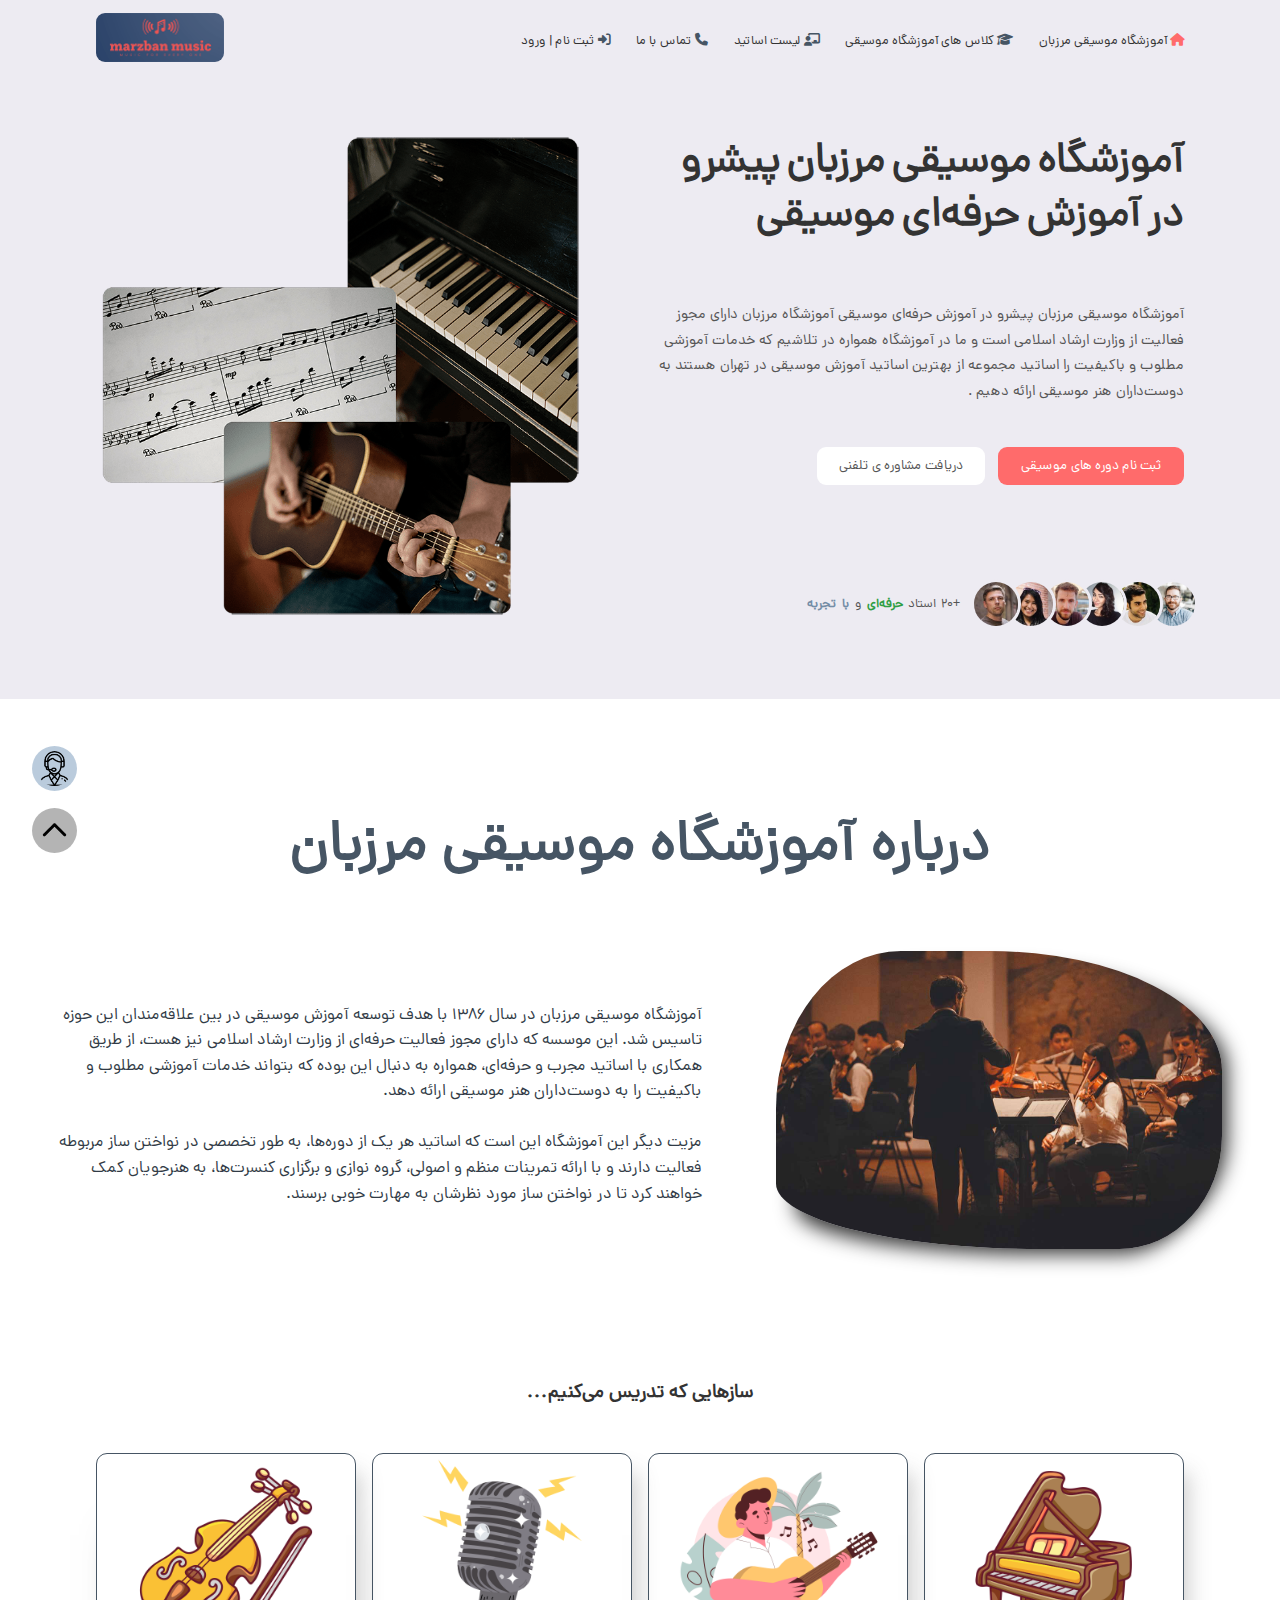
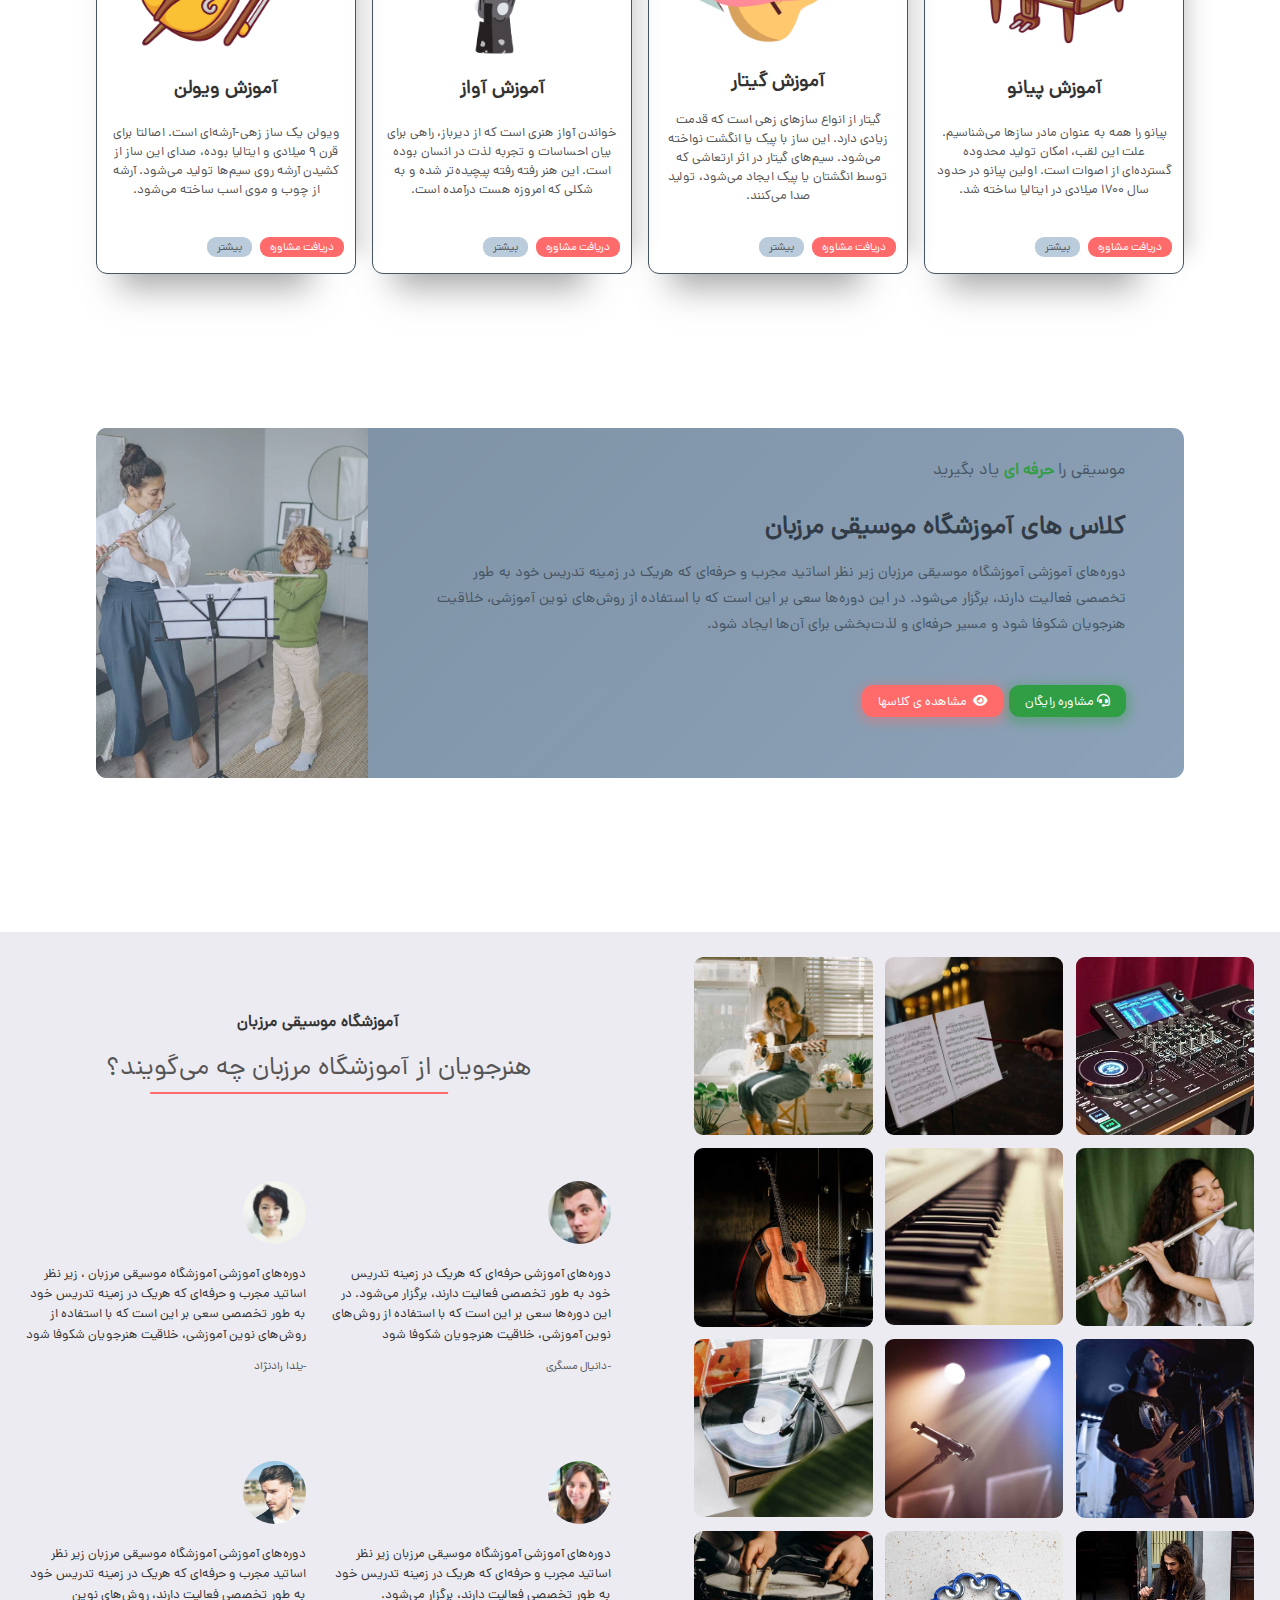
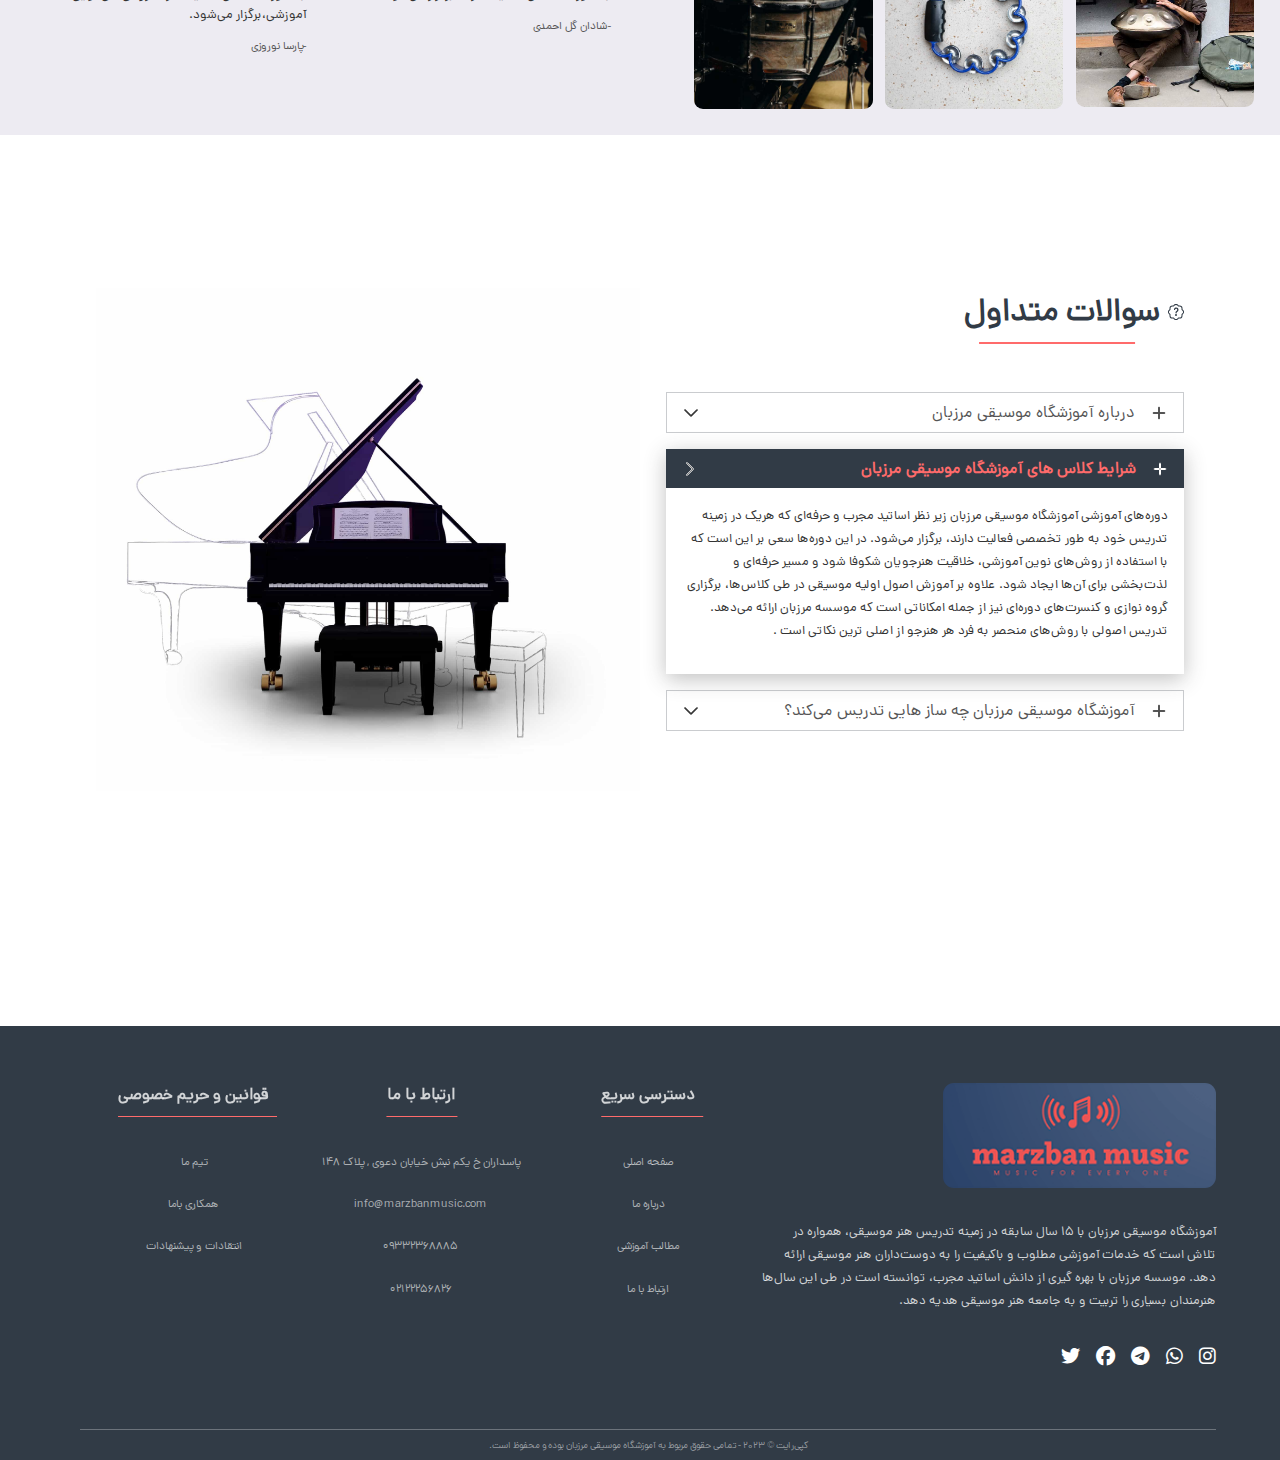
<file: htmls/index.html>
<!DOCTYPE html>
<html lang="fa-IR" dir="rtl">
  <head>
    <meta charset="UTF-8" />
    <meta http-equiv="X-UA-Compatible" content="IE=edge" />
    <meta name="viewport" content="width=device-width, initial-scale=1.0" />
    <title>آموزشگاه موسیقی</title>
    <link rel="icon" type="image/png" href="../image/logo/musical-note.png" />
    <link rel="stylesheet" href="../style/index.css" />
    <link rel="stylesheet" href="../style/general.css" />
    <link
      rel="stylesheet"
      href="https://cdnjs.cloudflare.com/ajax/libs/font-awesome/6.2.1/css/all.min.css"
    />
  </head>
  <body>
    <main>
      <section class="hero-section">
        <div class="container">
          <header>
            <nav class="header">
              <div class="nav-item">
                <a href="index.html">
                  <i class="fa-solid fa-house" id="home-page"></i> آموزشگاه
                  موسیقی مرزبان</a
                >
              </div>
              <div class="nav-item">
                <a href="classes.html">
                  <i class="fas fa-graduation-cap"></i> کلاس های آموزشگاه
                  موسیقی</a
                >
              </div>
              <div class="nav-item">
                <a href="teacher-list.html">
                  <i class="fas fa-chalkboard-teacher"></i> لیست اساتید</a
                >
              </div>
              <div class="nav-item">
                <a href="contact.html">
                  <i class="fas fa-phone"></i> تماس با ما</a
                >
              </div>
              <div class="nav-item">
                <a href="login.html">
                  <i class="fas fa-right-to-bracket"></i> ثبت نام | ورود </a
                >
              </div>
            </nav>
            <a href="index.html" class="logo"
              ><img src="../image/logo/logo2.png" alt="brand logo"
            /></a>
          </header>
          <div class="hero">
            <div class="hero-text">
              <h2>آموزشگاه موسیقی مرزبان پیشرو در آموزش حرفه‌ای موسیقی</h2>
              <div class="hero-text-box">
                <p>
                  آموزشگاه موسیقی مرزبان پیشرو در آموزش حرفه‌ای موسیقی آموزشگاه
                  مرزبان دارای مجوز فعالیت از وزارت ارشاد اسلامی است و ما در
                  آموزشگاه همواره در تلاشیم که خدمات آموزشی مطلوب و باکیفیت را
                  اساتید مجموعه از بهترین اساتید آموزش موسیقی در تهران هستند به
                  دوست‌داران هنر موسیقی ارائه دهیم .
                </p>
                <div class="hero-btn">
                  <button>ثبت نام دوره های موسیقی</button>
                  <button class="btn--hero">دریافت مشاوره ی تلفنی</button>
                </div>
              </div>
              <div class="hero-teachers">
                <div class="hero-teachers-image">
                  <div class="hero-teachers-image-item">
                    <img src="../image/teachers/jack.jpg" alt="jack" />
                  </div>
                  <div class="hero-teachers-image-item">
                    <img src="../image/teachers/grol.jpg" alt="grol" />
                  </div>
                  <div class="hero-teachers-image-item">
                    <img src="../image/teachers/mineli.jpg" alt="mineli" />
                  </div>
                  <div class="hero-teachers-image-item">
                    <img src="../image/teachers/luka.jpg" alt="luka" />
                  </div>
                  <div class="hero-teachers-image-item">
                    <img src="../image/teachers/soha.jpg" alt="soha" />
                  </div>
                  <div class="hero-teachers-image-item">
                    <img src="../image/teachers/antowni.jpg" alt="antowni" />
                  </div>
                </div>
                <div class="hero-teachers-text">
                  <span>
                    +20 استاد <span class="pro"> حرفه‌ای</span> و
                    <span class="expr"> با تجربه </span>
                  </span>
                </div>
              </div>
            </div>
            <div class="hero-image">
              <img
                src="../image/hero-section/hero-section.png"
                alt="music instruments"
              />
            </div>
          </div>
        </div>
      </section>
      <section class="about-us">
        <div class="about-us-heading">
          <h2>درباره آموزشگاه موسیقی مرزبان</h2>
        </div>
        <div class="about-us-data">
          <div class="about-us-image">
            <img
              src="../image/about-us/Concert.jpg"
              alt="Concert of marzban music institutions"
            />
          </div>
          <div class="about-us-text">
            <p>
              آموزشگاه موسیقی مرزبان در سال ۱۳۸۶ با هدف توسعه آموزش موسیقی در
              بین علاقه‌مندان این حوزه تاسیس شد. این موسسه که دارای مجوز فعالیت
              حرفه‌ای از وزارت ارشاد اسلامی نیز هست، از طریق همکاری با اساتید
              مجرب و حرفه‌ای، همواره به دنبال این بوده که بتواند خدمات آموزشی
              مطلوب و باکیفیت را به دوست‌داران هنر موسیقی ارائه دهد.<br /><br />مزیت
              دیگر این آموزشگاه این است که اساتید هر یک از دوره‌ها، به طور تخصصی
              در نواختن ساز مربوطه فعالیت دارند و با ارائه تمرینات منظم و اصولی،
              گروه نوازی و برگزاری کنسرت‌ها، به هنرجویان کمک خواهند کرد تا در
              نواختن ساز مورد نظرشان به مهارت خوبی برسند.
            </p>
          </div>
        </div>
      </section>
      <section class="our-classes container">
        <div class="our-class-heading">
          <h3>سازهایی که تدریس می‌کنیم...</h3>
        </div>
        <div class="class">
          <div class="class-image">
            <img src="../image/classes/piano/piano (3).png" alt="piano" />
          </div>
          <div class="class-name">
            <span>آموزش پیانو</span>
          </div>
          <div class="class-details">
            <p>
              پیانو را همه به عنوان مادر سازها می‌‌شناسیم. علت این لقب، امکان
              تولید محدوده گسترده‌ای از اصوات است. اولین پیانو در حدود سال ۱۷۰۰
              میلادی در ایتالیا ساخته شد.
            </p>
          </div>
          <div class="class-btn">
            <a href="#">دریافت مشاوره</a>
            <a class="btn--more" href="#">بیشتر</a>
          </div>
        </div>
        <div class="class">
          <div class="class-image">
            <img src="../image/classes/guitar/guitar (4).png" alt="guitar" />
          </div>
          <div class="class-name">
            <span>آموزش گیتار</span>
          </div>
          <div class="class-details">
            <p>
              گیتار از انواع سازهای زهی است که قدمت زیادی دارد. این ساز با پیک
              یا انگشت نواخته می‌شود. سیم‌های گیتار در اثر ارتعاشی که توسط
              انگشتان یا پیک ایجاد می‌شود، تولید صدا می‌کنند.
            </p>
          </div>
          <div class="class-btn">
            <a href="#">دریافت مشاوره</a>
            <a class="btn--more" href="#">بیشتر</a>
          </div>
        </div>
        <div class="class">
          <div class="class-image">
            <img src="../image/classes/vocal/singer (4).png" alt="vocal" />
          </div>
          <div class="class-name">
            <span>آموزش آواز</span>
          </div>
          <div class="class-details">
            <p>
              خواندن آواز هنری است که از دیرباز، راهی برای بیان احساسات و تجربه
              لذت در انسان بوده است. این هنر رفته رفته پیچیده‌تر شده و به شکلی
              که امروزه هست درآمده است.
            </p>
          </div>
          <div class="class-btn">
            <a href="#">دریافت مشاوره</a>
            <a class="btn--more" href="#">بیشتر</a>
          </div>
        </div>
        <div class="class">
          <div class="class-image">
            <img src="../image/classes/violin/violin (4).png" alt="violin" />
          </div>
          <div class="class-name">
            <span>آموزش ویولن</span>
          </div>
          <div class="class-details">
            <p>
              ویولن یک ساز زهی-آرشه‌ای است. اصالتا برای قرن ۹ میلادی و ایتالیا
              بوده، صدای این ساز از کشیدن آرشه روی سیم‌ها تولید می‌شود. آرشه از
              چوب و موی اسب ساخته می‌شود.
            </p>
          </div>
          <div class="class-btn">
            <a href="#">دریافت مشاوره</a>
            <a class="btn--more" href="#">بیشتر</a>
          </div>
        </div>
      </section>
      <section class="cta container">
        <div class="cta-text">
          <div class="cta-tittle">
            <span>موسیقی را <span class="pro">حرفه ای</span> یاد بگیرید</span>
          </div>
          <div class="cta-heading">
            <h3>کلاس های آموزشگاه موسیقی مرزبان</h3>
          </div>
          <div class="cta-details">
            <p>
              دوره‌های آموزشی آموزشگاه موسیقی مرزبان زیر نظر اساتید مجرب و
              حرفه‌ای که هریک در زمینه تدریس خود به طور تخصصی فعالیت دارند،
              برگزار می‌شود. در این دوره‌ها سعی بر این است که با استفاده از
              روش‌های نوین آموزشی، خلاقیت هنرجویان شکوفا شود و مسیر حرفه‌ای و
              لذت‌بخشی برای آن‌ها ایجاد شود.
            </p>
          </div>
          <div class="cta-btn">
            <a class="btn--cta--first" href="#"
              ><i class="fa-solid fa-headset"></i>مشاوره رایگان</a
            >
            <a class="btn--cta--secend" href="#"
              ><i class="fa-solid fa-eye"></i> مشاهده ی کلاسها</a
            >
          </div>
        </div>
        <div
          class="cta-image"
          role="img"
          aria-label="teacher is teaching to student"
        ></div>
      </section>
      <section class="testimolials-gallery">
        <div class="gallery">
          <div class="gallery-image">
            <img
              src="../image/testimonials-gallery/gallery/1.jpg"
              alt="Concert"
            />
          </div>
          <div class="gallery-image">
            <img
              src="../image/testimonials-gallery/gallery/2.jpg"
              alt="Concert"
            />
          </div>
          <div class="gallery-image">
            <img
              src="../image/testimonials-gallery/gallery/3.jpg"
              alt="Concert"
            />
          </div>
          <div class="gallery-image">
            <img
              src="../image/testimonials-gallery/gallery/4.jpg"
              alt="Concert"
            />
          </div>
          <div class="gallery-image">
            <img
              src="../image/testimonials-gallery/gallery/5.jpg"
              alt="Concert"
            />
          </div>
          <div class="gallery-image">
            <img
              src="../image/testimonials-gallery/gallery/6.jpg"
              alt="Concert"
            />
          </div>
          <div class="gallery-image">
            <img
              src="../image/testimonials-gallery/gallery/7.jpg"
              alt="Concert"
            />
          </div>
          <div class="gallery-image">
            <img
              src="../image/testimonials-gallery/gallery/8.jpg"
              alt="Concert"
            />
          </div>
          <div class="gallery-image">
            <img
              src="../image/testimonials-gallery/gallery/9.jpg"
              alt="Concert"
            />
          </div>
          <div class="gallery-image">
            <img
              src="../image/testimonials-gallery/gallery/10.jpg"
              alt="Concert"
            />
          </div>
          <div class="gallery-image">
            <img
              src="../image/testimonials-gallery/gallery/11.jpg"
              alt="Concert"
            />
          </div>
          <div class="gallery-image">
            <img
              src="../image/testimonials-gallery/gallery/12.jpg"
              alt="Concert"
            />
          </div>
        </div>
        <div class="testimonials">
          <div class="testimonial-heading">
            <h4>آموزشگاه موسیقی مرزبان</h4>
            <p>هنرجویان از آموزشگاه مرزبان چه می‌گویند؟</p>
          </div>
          <div class="figure">
            <figure>
              <img
                src="../image/testimonials-gallery/testimonial/دانیال مسگری.jpg"
                alt="دانیال مسگری"
              />
              <blockquote>
                دوره‌های آموزشی حرفه‌ای که هریک در زمینه تدریس خود به طور تخصصی
                فعالیت دارند، برگزار می‌شود. در این دوره‌ها سعی بر این است که با
                استفاده از روش‌های نوین آموزشی، خلاقیت هنرجویان شکوفا شود
              </blockquote>
              <figcaption>&dash;دانیال مسگری</figcaption>
            </figure>
            <figure>
              <img
                src="../image/testimonials-gallery/testimonial/یلدا رادنژاد.jpg"
                alt="یلدا رادنژاد"
              />
              <blockquote>
                دوره‌های آموزشی آموزشگاه موسیقی مرزبان ، زیر نظر اساتید مجرب و
                حرفه‌ای که هریک در زمینه تدریس خود به طور تخصصی سعی بر این است
                که با استفاده از روش‌های نوین آموزشی، خلاقیت هنرجویان شکوفا شود
              </blockquote>
              <figcaption>&dash;یلدا رادنژاد</figcaption>
            </figure>
            <figure>
              <img
                src="../image/testimonials-gallery/testimonial/شادان گل احمدی.jpg"
                alt="شادان گل احمدی"
              />
              <blockquote>
                دوره‌های آموزشی آموزشگاه موسیقی مرزبان زیر نظر اساتید مجرب و
                حرفه‌ای که هریک در زمینه تدریس خود به طور تخصصی فعالیت دارند،
                برگزار می‌شود.
              </blockquote>
              <figcaption>&dash;شادان گل احمدی</figcaption>
            </figure>
            <figure>
              <img
                src="../image/testimonials-gallery/testimonial/پارسا نوروزی.jpeg"
                alt="پارسا نوروزی"
              />
              <blockquote>
                دوره‌های آموزشی آموزشگاه موسیقی مرزبان زیر نظر اساتید مجرب و
                حرفه‌ای که هریک در زمینه تدریس خود به طور تخصصی فعالیت دارند،
                روش‌های نوین آموزشی،برگزار می‌شود.
              </blockquote>
              <figcaption>&dash;پارسا نوروزی</figcaption>
            </figure>
          </div>
        </div>
      </section>
      <section class="temporary-question container">
        <div class="accordion-box">
          <div class="accordion-heading">
            <p>
              <svg
                xmlns="http://www.w3.org/2000/svg"
                width="16"
                height="16"
                fill="currentColor"
                viewBox="0 0 16 16"
              >
                <path
                  d="M8.05 9.6c.336 0 .504-.24.554-.627.04-.534.198-.815.847-1.26.673-.475 1.049-1.09 1.049-1.986 0-1.325-.92-2.227-2.262-2.227-1.02 0-1.792.492-2.1 1.29A1.71 1.71 0 0 0 6 5.48c0 .393.203.64.545.64.272 0 .455-.147.564-.51.158-.592.525-.915 1.074-.915.61 0 1.03.446 1.03 1.084 0 .563-.208.885-.822 1.325-.619.433-.926.914-.926 1.64v.111c0 .428.208.745.585.745z"
                />
                <path
                  d="m10.273 2.513-.921-.944.715-.698.622.637.89-.011a2.89 2.89 0 0 1 2.924 2.924l-.01.89.636.622a2.89 2.89 0 0 1 0 4.134l-.637.622.011.89a2.89 2.89 0 0 1-2.924 2.924l-.89-.01-.622.636a2.89 2.89 0 0 1-4.134 0l-.622-.637-.89.011a2.89 2.89 0 0 1-2.924-2.924l.01-.89-.636-.622a2.89 2.89 0 0 1 0-4.134l.637-.622-.011-.89a2.89 2.89 0 0 1 2.924-2.924l.89.01.622-.636a2.89 2.89 0 0 1 4.134 0l-.715.698a1.89 1.89 0 0 0-2.704 0l-.92.944-1.32-.016a1.89 1.89 0 0 0-1.911 1.912l.016 1.318-.944.921a1.89 1.89 0 0 0 0 2.704l.944.92-.016 1.32a1.89 1.89 0 0 0 1.912 1.911l1.318-.016.921.944a1.89 1.89 0 0 0 2.704 0l.92-.944 1.32.016a1.89 1.89 0 0 0 1.911-1.912l-.016-1.318.944-.921a1.89 1.89 0 0 0 0-2.704l-.944-.92.016-1.32a1.89 1.89 0 0 0-1.912-1.911l-1.318.016z"
                />
                <path d="M7.001 11a1 1 0 1 1 2 0 1 1 0 0 1-2 0z" />
              </svg>
              سوالات متداول
            </p>
          </div>
          <div class="accordion">
            <div class="accordion-item">
              <div class="accordion-tittle">
                <span class="accordion-icon">
                  <svg
                    xmlns="http://www.w3.org/2000/svg"
                    width="16"
                    height="16"
                    fill="currentColor"
                    viewBox="0 0 16 16"
                  >
                    <path
                      fill-rule="evenodd"
                      d="M8 2a.5.5 0 0 1 .5.5v5h5a.5.5 0 0 1 0 1h-5v5a.5.5 0 0 1-1 0v-5h-5a.5.5 0 0 1 0-1h5v-5A.5.5 0 0 1 8 2Z"
                    />
                  </svg>
                </span>
                <p class="accordion-text">درباره آموزشگاه موسیقی مرزبان</p>
                <span class="accordion-icon">
                  <svg
                    xmlns="http://www.w3.org/2000/svg"
                    width="16"
                    height="16"
                    fill="currentColor"
                    viewBox="0 0 16 16"
                  >
                    <path
                      fill-rule="evenodd"
                      d="M1.646 4.646a.5.5 0 0 1 .708 0L8 10.293l5.646-5.647a.5.5 0 0 1 .708.708l-6 6a.5.5 0 0 1-.708 0l-6-6a.5.5 0 0 1 0-.708z"
                    />
                  </svg>
                </span>
              </div>
              <div class="hidden-box">
                <p>
                  آموزشگاه موسیقی مرزبان ، در سال ۱۳۸۶ با هدف توسعه آموزش موسیقی
                  در بین علاقه‌مندان این حوزه تاسیس شد. این موسسه که دارای مجوز
                  فعالیت حرفه‌ای از وزارت ارشاد اسلامی نیز هست، از طریق همکاری
                  با اساتید مجرب و حرفه‌ای، همواره به دنبال این بوده که بتواند
                  خدمات آموزشی مطلوب و باکیفیت را به دوست‌داران هنر موسیقی ارائه
                  دهد. مزیت دیگر این آموزشگاه این است که اساتید هر یک از
                  دوره‌ها، به طور تخصصی در نواختن ساز مربوطه فعالیت دارند و با
                  ارائه تمرینات منظم و اصولی، گروه نوازی و برگزاری کنسرت‌ها، به
                  هنرجویان کمک خواهند کرد تا در نواختن ساز مورد نظرشان به مهارت
                  خوبی برسند.
                </p>
              </div>
            </div>
            <div class="accordion-item open">
              <div class="accordion-tittle">
                <span class="accordion-icon accordion-icon--plus">
                  <svg
                    xmlns="http://www.w3.org/2000/svg"
                    width="16"
                    height="16"
                    fill="currentColor"
                    viewBox="0 0 16 16"
                  >
                    <path
                      fill-rule="evenodd"
                      d="M8 2a.5.5 0 0 1 .5.5v5h5a.5.5 0 0 1 0 1h-5v5a.5.5 0 0 1-1 0v-5h-5a.5.5 0 0 1 0-1h5v-5A.5.5 0 0 1 8 2Z"
                    />
                  </svg>
                </span>
                <p class="accordion-text">
                  شرایط کلاس های آموزشگاه موسیقی مرزبان
                </p>
                <span class="accordion-icon">
                  <svg
                    xmlns="http://www.w3.org/2000/svg"
                    width="16"
                    height="16"
                    fill="currentColor"
                    class="bi bi-chevron-right"
                    viewBox="0 0 16 16"
                  >
                    <path
                      fill-rule="evenodd"
                      d="M4.646 1.646a.5.5 0 0 1 .708 0l6 6a.5.5 0 0 1 0 .708l-6 6a.5.5 0 0 1-.708-.708L10.293 8 4.646 2.354a.5.5 0 0 1 0-.708z"
                    />
                  </svg>
                </span>
              </div>
              <div class="hidden-box">
                <p>
                  دوره‌های آموزشی آموزشگاه موسیقی مرزبان زیر نظر اساتید مجرب و
                  حرفه‌ای که هریک در زمینه تدریس خود به طور تخصصی فعالیت دارند،
                  برگزار می‌شود. در این دوره‌ها سعی بر این است که با استفاده از
                  روش‌های نوین آموزشی، خلاقیت هنرجویان شکوفا شود و مسیر حرفه‌ای
                  و لذت‌بخشی برای آن‌ها ایجاد شود. علاوه بر آموزش اصول اولیه
                  موسیقی در طی کلاس‌ها، برگزاری گروه نوازی و کنسرت‌های دوره‌ای
                  نیز از جمله امکاناتی است که موسسه مرزبان ارائه می‌دهد. تدریس
                  اصولی با روش‌های منحصر به فرد هر هنرجو از اصلی ترین نکاتی است
                  .
                </p>
              </div>
            </div>
            <div class="accordion-item">
              <div class="accordion-tittle">
                <span class="accordion-icon">
                  <svg
                    xmlns="http://www.w3.org/2000/svg"
                    width="16"
                    height="16"
                    fill="currentColor"
                    viewBox="0 0 16 16"
                  >
                    <path
                      fill-rule="evenodd"
                      d="M8 2a.5.5 0 0 1 .5.5v5h5a.5.5 0 0 1 0 1h-5v5a.5.5 0 0 1-1 0v-5h-5a.5.5 0 0 1 0-1h5v-5A.5.5 0 0 1 8 2Z"
                    />
                  </svg>
                </span>
                <p class="accordion-text">
                  آموزشگاه موسیقی مرزبان چه ساز هایی تدریس می‌کند؟
                </p>
                <span class="accordion-icon">
                  <svg
                    xmlns="http://www.w3.org/2000/svg"
                    width="16"
                    height="16"
                    fill="currentColor"
                    viewBox="0 0 16 16"
                  >
                    <path
                      fill-rule="evenodd"
                      d="M1.646 4.646a.5.5 0 0 1 .708 0L8 10.293l5.646-5.647a.5.5 0 0 1 .708.708l-6 6a.5.5 0 0 1-.708 0l-6-6a.5.5 0 0 1 0-.708z"
                    />
                  </svg>
                </span>
              </div>
              <div class="hidden-box">
                <p>
                  آموزشگاه موسیقی مرزبان طی سالها تجربه فعالیت تخصصی در زمینه
                  آموزش موسیقی توانسته طیف مختلفی از اساتید را در زمینه های
                  مختلف جذب نموده و اکثر ساز ها را به هنرجویان عزیز تعلیم دهد.
                </p>
              </div>
            </div>
          </div>
        </div>
        <div class="temporary-questions-image">
          <img src="../image/QA/piano1.jpg" alt="piano" />
        </div>
      </section>
      <div class="fixed-icon">
        <div class="support">
          <a href="tel:09332368885"
            ><img src="../image/fixed-icon/support.png" alt="support"
          /></a>
        </div>
        <div class="back-to-top">
          <a href="#top"
            ><img src="../image/fixed-icon/arrowhead-up.png" alt="back to top"
          /></a>
        </div>
      </div>
    </main>
    <footer>
      <div class="footer-container">
        <div class="column-logo">
          <div>
            <img src="../image/logo/logo2.png" alt="brand logo" />
            <p>
              آموزشگاه موسیقی مرزبان با 15 سال سابقه در زمینه تدریس هنر موسیقی،
              همواره در تلاش است که خدمات آموزشی مطلوب و باکیفیت را به
              دوست‌داران هنر موسیقی ارائه دهد. موسسه مرزبان با بهره گیری از دانش
              اساتید مجرب، توانسته است در طی این سال‌ها هنرمندان بسیاری را تربیت
              و به جامعه هنر موسیقی هدیه دهد.
            </p>
            <div class="social-icons">
              <a href="#"><i class="fa-brands fa-instagram"></i></a>
              <a href="#"><i class="fa-brands fa-whatsapp"></i></a>
              <a href="#"><i class="fa-brands fa-telegram"></i></a>
              <a href="#"><i class="fa-brands fa-facebook"></i></a>
              <a href="#"><i class="fa-brands fa-twitter"></i></a>
            </div>
          </div>
        </div>
        <div class="column">
          <div>
            <a class="footer-tittle after-tittle--1"> دسترسی سریع</a>
            <a class="footer-item">صفحه اصلی</a>
            <a class="footer-item">درباره ما</a>
            <a class="footer-item">مطالب آموزشی</a>
            <a class="footer-item">ارتباط با ما</a>
          </div>
        </div>
        <div class="column">
          <div>
            <a class="footer-tittle after-tittle--2">ارتباط با ما</a>
            <a class="footer-item">پاسداران خ یکم نبش خیابان دعوی , پلاک 148</a>
            <a href="mailto:info@marzbanmusic.com" class="footer-item"
              >info@marzbanmusic.com</a
            >
            <a href="tel:09332368885" class="footer-item">09332368885</a>
            <a href="tel:02122256826" class="footer-item">02122256826</a>
          </div>
        </div>
        <div class="column">
          <div>
            <a class="footer-tittle after-tittle--3">قوانین و حریم خصوصی</a>
            <a class="footer-item">تیم ما</a>
            <a class="footer-item">همکاری باما </a>
            <a class="footer-item"> انتقادات و پیشنهادات</a>
          </div>
        </div>
        <div class="coppy-write">
          <p>
            کپی‌رایت &copy; 2023 - تمامی حقوق مربوط به آموزشگاه موسیقی مرزبان
            بوده و محفوظ است.
          </p>
        </div>
      </div>
    </footer>
  </body>
</html>
</file>
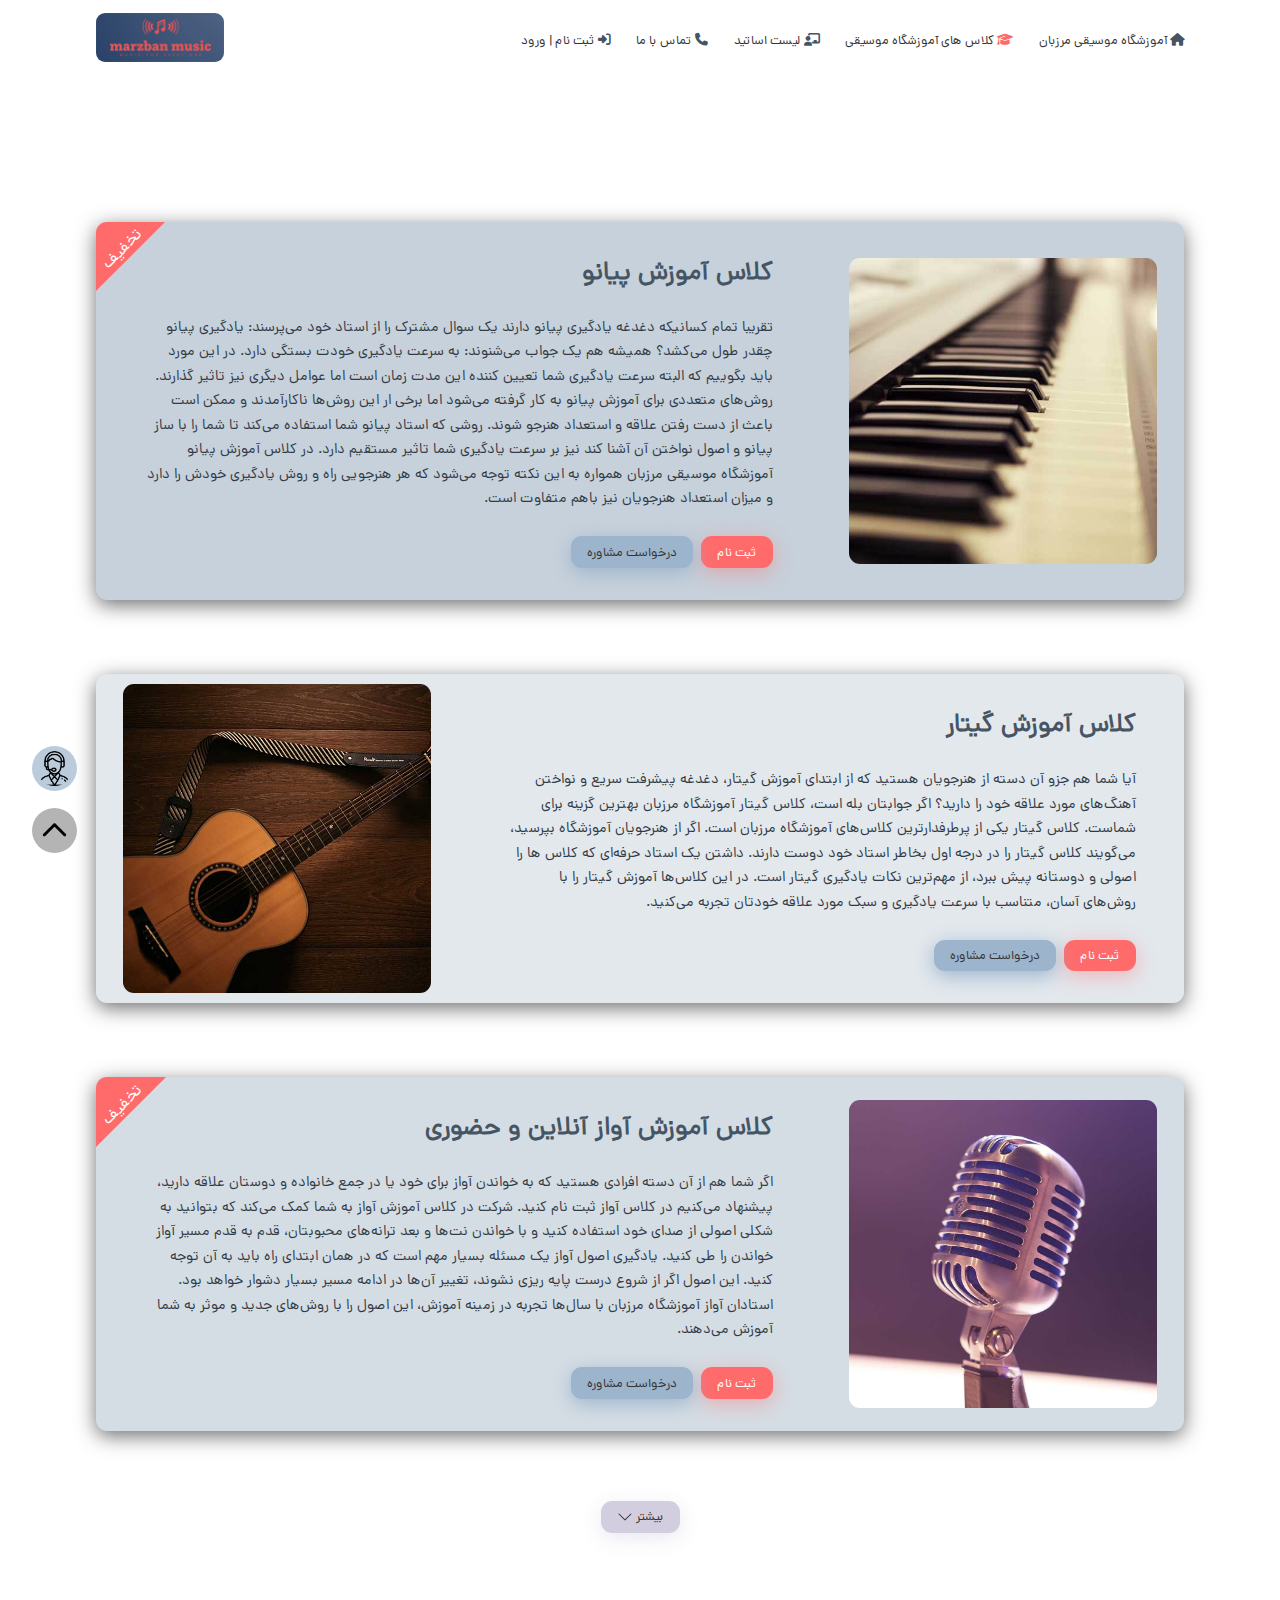
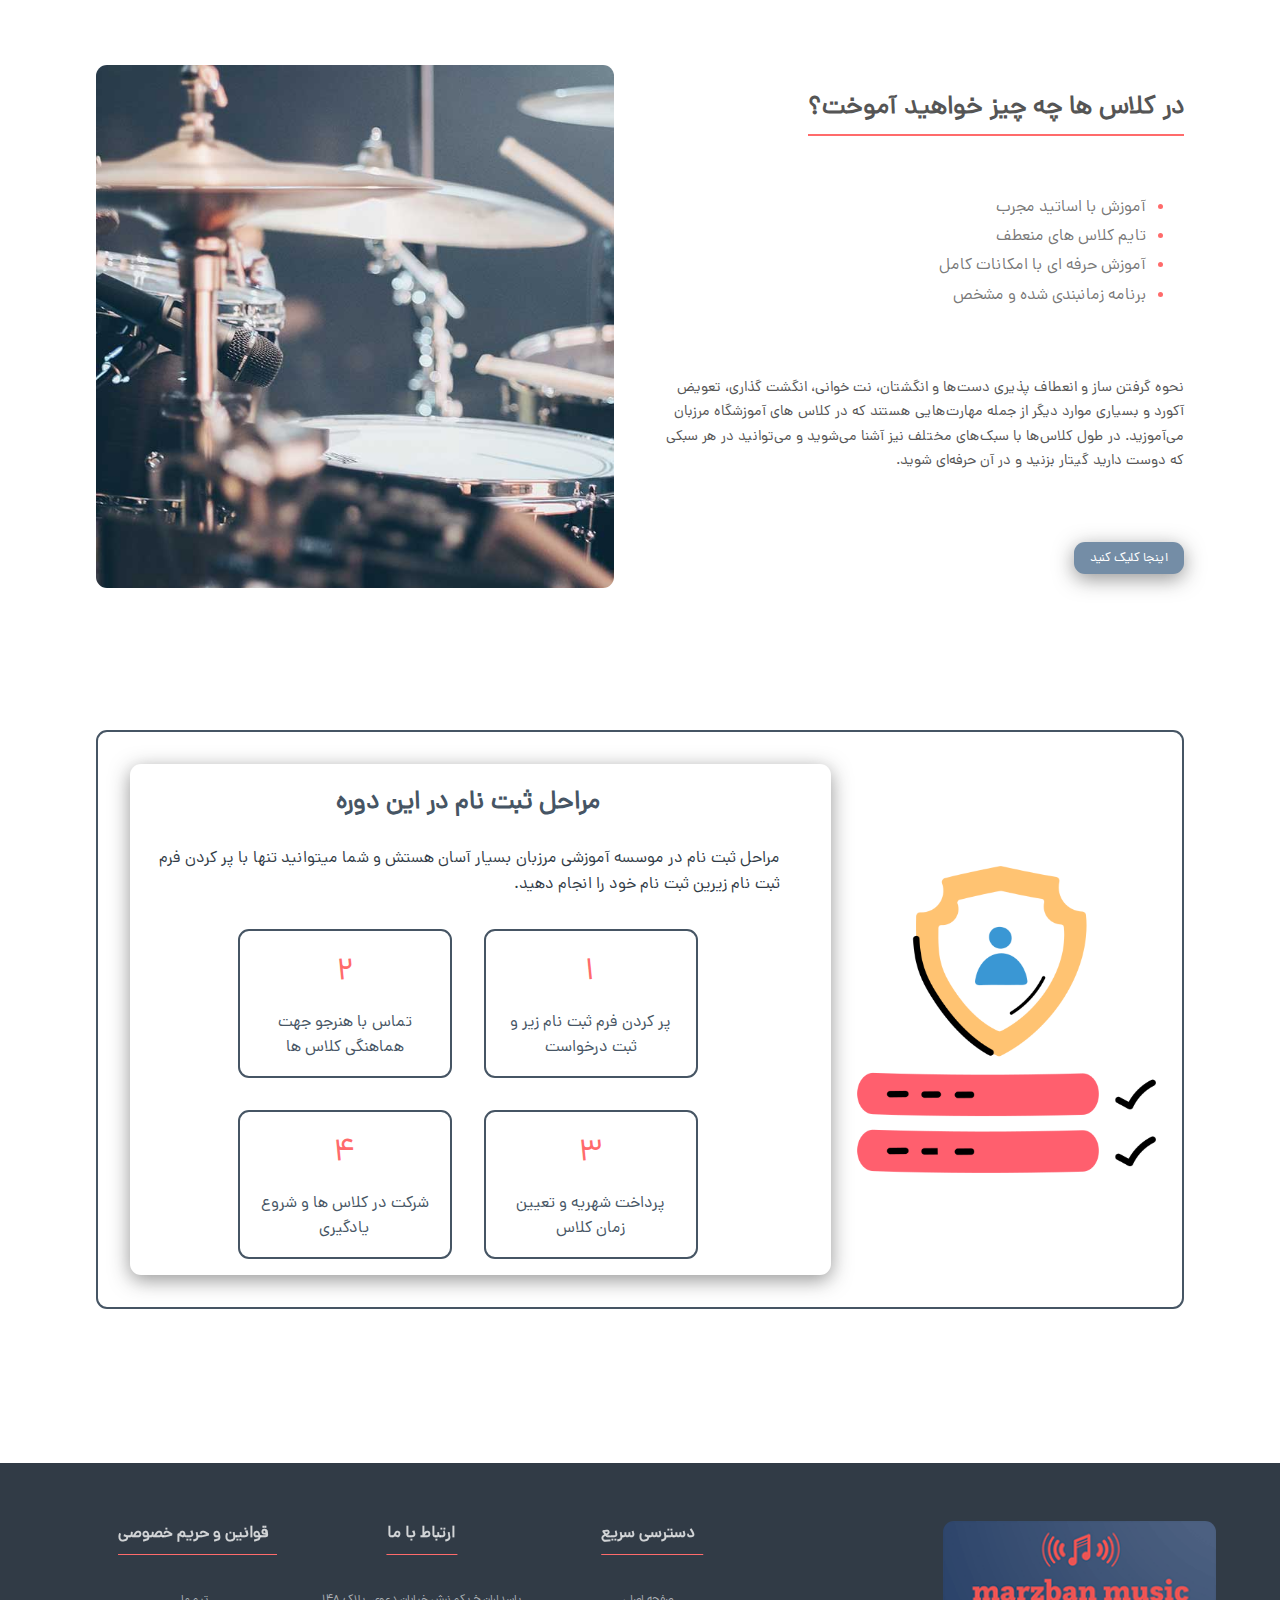
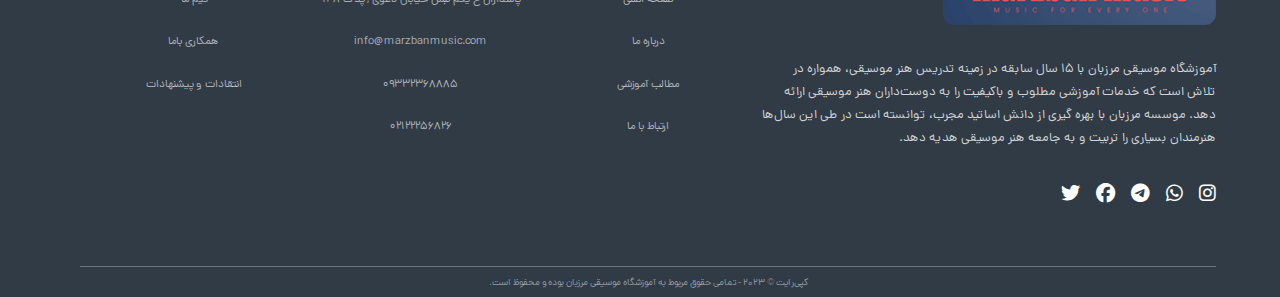
<file: htmls/classes.html>
<!DOCTYPE html>
<html lang="fa-IR" dir="rtl">
  <head>
    <meta charset="UTF-8" />
    <meta http-equiv="X-UA-Compatible" content="IE=edge" />
    <meta name="viewport" content="width=device-width, initial-scale=1.0" />
    <title>آموزشگاه موسیقی/کلاسها</title>
    <link rel="icon" type="image/png" href="../image/logo/musical-note.png" />
    <link rel="stylesheet" href="../style/classes.css" />
    <link rel="stylesheet" href="../style/general.css" />
    <link
      rel="stylesheet"
      href="https://cdnjs.cloudflare.com/ajax/libs/font-awesome/6.2.1/css/all.min.css"
    />
  </head>
  <body>
    <header class="container">
      <nav class="header">
        <div class="nav-item">
          <a href="index.html">
            <i class="fa-solid fa-house" id="home-page"></i> آموزشگاه موسیقی
            مرزبان</a
          >
        </div>
        <div class="nav-item">
          <a href="classes.html">
            <i class="fas fa-graduation-cap" id="classes"></i> کلاس های آموزشگاه
            موسیقی</a
          >
        </div>
        <div class="nav-item">
          <a href="teacher-list.html">
            <i class="fas fa-chalkboard-teacher" id="teacher-list"></i> لیست
            اساتید</a
          >
        </div>
        <div class="nav-item">
          <a href="contact.html">
            <i class="fas fa-phone" id="contact"></i> تماس با ما</a
          >
        </div>
        <div class="nav-item">
          <a href="login.html">
            <i class="fas fa-right-to-bracket"></i> ثبت نام | ورود </a
          >
        </div>
      </nav>
      <a href="index.html" class="logo"
        ><img src="../image/logo/logo2.png" alt="brand logo"
      /></a>
    </header>
    <main>
      <div class="all-classes">
        <section class="classes-box piano container">
          <div class="classes-box-image">
            <img src="../image/classes-box/piano.jpg" alt="piano classe" />
          </div>
          <div class="classes-box-text">
            <h3>کلاس آموزش پیانو</h3>
            <p>
              تقریبا تمام کسانیکه دغدغه یادگیری پیانو دارند یک سوال مشترک را از
              استاد خود می‌پرسند: یادگیری پیانو چقدر طول می‌کشد؟ همیشه هم یک
              جواب می‌شنوند: به سرعت یادگیری خودت بستگی دارد. در این مورد باید
              بگوییم که البته سرعت یادگیری شما تعیین کننده این مدت زمان است اما
              عوامل دیگری نیز تاثیر گذارند. روش‌های متعددی برای آموزش پیانو به
              کار گرفته می‌شود اما برخی ار این روش‌ها ناکارآمدند و ممکن است باعث
              از دست رفتن علاقه و استعداد هنرجو شوند. روشی که استاد پیانو شما
              استفاده می‌کند تا شما را با ساز پیانو و اصول نواختن آن آشنا کند
              نیز بر سرعت یادگیری شما تاثیر مستقیم دارد. در کلاس آموزش پیانو
              آموزشگاه موسیقی مرزبان همواره به این نکته توجه می‌شود که هر
              هنرجویی راه و روش یادگیری خودش را دارد و میزان استعداد هنرجویان
              نیز باهم متفاوت است.
            </p>
            <div>
              <a class="btn-classes-box btn--sign" href="#">ثبت نام</a>
              <a class="btn-classes-box btn--advice" href="#">درخواست مشاوره</a>
            </div>
          </div>
        </section>
        <section class="classes-box guitar classes-box-reverse container">
          <div class="classes-box-text">
            <h3>کلاس آموزش گیتار</h3>
            <p>
              آیا شما هم جزو آن دسته از هنرجویان هستید که از ابتدای آموزش گیتار،
              دغدغه پیشرفت سریع و نواختن آهنگ‌های مورد علاقه خود را دارید؟ اگر
              جوابتان بله است، کلاس گیتار آموزشگاه مرزبان بهترین گزینه برای
              شماست. کلاس گیتار یکی از پرطرفدارترین کلاس‌های آموزشگاه مرزبان
              است. اگر از هنرجویان آموزشگاه بپرسید، می‌گویند کلاس‌ گیتار را در
              درجه اول بخاطر استاد خود دوست دارند. داشتن یک استاد حرفه‌ای که
              کلاس ها را اصولی و دوستانه پیش ببرد، از مهم‌ترین نکات یادگیری
              گیتار است. در این کلاس‌ها آموزش گیتار را با روش‌های آسان، متناسب
              با سرعت یادگیری و سبک مورد علاقه خودتان تجربه می‌کنید.
            </p>
            <div>
              <a class="btn-classes-box btn--sign" href="#">ثبت نام</a>
              <a class="btn-classes-box btn--advice" href="#">درخواست مشاوره</a>
            </div>
          </div>
          <div class="classes-box-image">
            <img
              src="../image/classes-box/guitar copy.jpg"
              alt="guitar classe"
            />
          </div>
        </section>
        <section class="classes-box vocal container">
          <div class="classes-box-image">
            <img src="../image/classes-box/vocal copy.jpg" alt="vocal classe" />
          </div>
          <div class="classes-box-text">
            <h3>کلاس آموزش آواز آنلاین و حضوری</h3>
            <p>
              اگر شما هم از آن دسته افرادی هستید که به خواندن آواز برای خود یا
              در جمع خانواده و دوستان علاقه دارید، پیشنهاد می‌کنیم در کلاس آواز
              ثبت نام کنید. شرکت در کلاس آموزش آواز به شما کمک می‌کند که بتوانید
              به شکلی اصولی از صدای خود استفاده کنید و با خواندن نت‌ها و بعد
              ترانه‌های محبوبتان، قدم به قدم مسیر آواز خواندن را طی کنید.
              یادگیری اصول آواز یک مسئله بسیار مهم است که در همان ابتدای راه
              باید به آن توجه کنید. این اصول اگر از شروع درست پایه ریزی نشوند،
              تغییر آن‌ها در ادامه مسیر بسیار دشوار خواهد بود. استادان آواز
              آموزشگاه مرزبان با سال‌ها تجربه در زمینه آموزش، این اصول را با
              روش‌های جدید و موثر به شما آموزش می‌دهند.
            </p>
            <div>
              <a class="btn-classes-box btn--sign" href="#">ثبت نام</a>
              <a class="btn-classes-box btn--advice" href="#">درخواست مشاوره</a>
            </div>
          </div>
        </section>
        <section class="classes-box violin classes-box-reverse container">
          <div class="classes-box-text">
            <h3>کلاس آموزش ویولن</h3>
            <p>
              یکی از محبوب‌ترین کلاس‌های آموزشگاه مرزبان، کلاس آموزش ویولن است.
              علت این محبوبیت، هم استادان حاذق و هم روش‌های آموزش متناسب با سنین
              مختلف است. همانطور که می‌دانید ویولن یک ساز زهی-آرشه‌ای است که
              نواختن آن به ظرافت و دقت زیادی نیاز دارد. یک باور عامیانه در مورد
              یادگیری ویولن وجود دارد و آن هم این است که سال‌ها طول می‌کشد کسی
              بتواند نواختن این ساز را یاد بگیرد و بهتر است آموزش ویولن از کودکی
              آغاز شود. در مورد این موضوع باید بگوییم که ویولن هم مانند سازهای
              دیگر، اصول و ساز و کار خودش را دارد و اگر این اصول به درستی آموزش
              داده شوند، هنرجو با هر سنی که داشته باشد می‌تواند در مدت زمان
              کافی، نواختن صحیح ویولن را بیاموزد.
            </p>
            <div>
              <a class="btn-classes-box btn--sign" href="#">ثبت نام</a>
              <a class="btn-classes-box btn--advice" href="#">درخواست مشاوره</a>
            </div>
          </div>
          <div class="classes-box-image">
            <img
              src="../image/classes-box/vocal copy.jpg"
              alt="violin classe"
            />
          </div>
        </section>
        <div class="more-classes">
          <a href="#">
            بیشتر
            <svg
              xmlns="http://www.w3.org/2000/svg"
              width="16"
              height="16"
              fill="currentColor"
              class="bi bi-chevron-down"
              viewBox="0 0 16 16"
            >
              <path
                fill-rule="evenodd"
                d="M1.646 4.646a.5.5 0 0 1 .708 0L8 10.293l5.646-5.647a.5.5 0 0 1 .708.708l-6 6a.5.5 0 0 1-.708 0l-6-6a.5.5 0 0 1 0-.708z"
              />
            </svg>
          </a>
        </div>
      </div>
      <section class="what-you-learn container">
        <div class="what-you-learn-text">
          <h3>در کلاس ها چه چیز خواهید آموخت؟</h3>
          <ul>
            <li>آموزش با اساتید مجرب</li>
            <li>تایم کلاس های منعطف</li>
            <li>آموزش حرفه ای با امکانات کامل</li>
            <li>برنامه زمانبندی شده و مشخص</li>
          </ul>
          <p>
            نحوه گرفتن ساز و انعطاف پذیری دست‌ها و انگشتان، نت خوانی، انگشت
            گذاری، تعویض آکورد و بسیاری موارد دیگر از جمله مهارت‌هایی هستند که
            در کلاس های آموزشگاه مرزبان می‌آموزید. در طول کلاس‌ها با سبک‌های
            مختلف نیز آشنا می‌شوید و می‌توانید در هر سبکی که دوست دارید گیتار
            بزنید و در آن حرفه‌ای شوید.
          </p>
          <a href="#">اینجا کلیک کنید</a>
        </div>
        <div class="what-you-learn-image">
          <img src="../image/what-you-learn/dram copy.jpg" alt="dram" />
        </div>
      </section>
      <section class="how-it-work container">
        <div class="support-image">
          <img src="../image/how-it-work/verification.png" alt="" />
        </div>
        <div class="whay-to-sign">
          <h3>مراحل ثبت نام در این دوره</h3>
          <p>
            مراحل ثبت نام در موسسه آموزشی مرزبان بسیار آسان هستش و شما میتوانید
            تنها با پر کردن فرم ثبت نام زیرین ثبت نام خود را انجام دهید.
          </p>
          <div class="steps">
            <div class="step">
              <span>1</span>
              <p>پر کردن فرم ثبت نام زیر و ثبت درخواست</p>
            </div>
            <div class="step">
              <span>2</span>
              <p>تماس با هنرجو جهت هماهنگی کلاس ها</p>
            </div>
            <div class="step">
              <span>3</span>
              <p>پرداخت شهریه و تعیین زمان کلاس</p>
            </div>
            <div class="step">
              <span>4</span>
              <p>شرکت در کلاس ها و شروع یادگیری</p>
            </div>
          </div>
        </div>
      </section>
      <div class="fixed-icon">
        <div class="support">
          <a href="tel:09332368885"
            ><img src="../image/fixed-icon/support.png" alt="support"
          /></a>
        </div>
        <div class="back-to-top">
          <a href="#top"
            ><img src="../image/fixed-icon/arrowhead-up.png" alt="back to top"
          /></a>
        </div>
      </div>
    </main>
    <footer>
      <div class="footer-container">
        <div class="column-logo">
          <div>
            <img src="../image/logo/logo2.png" alt="brand logo" />
            <p>
              آموزشگاه موسیقی مرزبان با 15 سال سابقه در زمینه تدریس هنر موسیقی،
              همواره در تلاش است که خدمات آموزشی مطلوب و باکیفیت را به
              دوست‌داران هنر موسیقی ارائه دهد. موسسه مرزبان با بهره گیری از دانش
              اساتید مجرب، توانسته است در طی این سال‌ها هنرمندان بسیاری را تربیت
              و به جامعه هنر موسیقی هدیه دهد.
            </p>
            <div class="social-icons">
              <a href="#"><i class="fa-brands fa-instagram"></i></a>
              <a href="#"><i class="fa-brands fa-whatsapp"></i></a>
              <a href="#"><i class="fa-brands fa-telegram"></i></a>
              <a href="#"><i class="fa-brands fa-facebook"></i></a>
              <a href="#"><i class="fa-brands fa-twitter"></i></a>
            </div>
          </div>
        </div>
        <div class="column">
          <div>
            <a class="footer-tittle after-tittle--1"> دسترسی سریع</a>
            <a class="footer-item">صفحه اصلی</a>
            <a class="footer-item">درباره ما</a>
            <a class="footer-item">مطالب آموزشی</a>
            <a class="footer-item">ارتباط با ما</a>
          </div>
        </div>
        <div class="column">
          <div>
            <a class="footer-tittle after-tittle--2">ارتباط با ما</a>
            <a class="footer-item">پاسداران خ یکم نبش خیابان دعوی , پلاک 148</a>
            <a href="mailto:info@marzbanmusic.com" class="footer-item"
              >info@marzbanmusic.com</a
            >
            <a href="tel:09332368885" class="footer-item">09332368885</a>
            <a href="tel:02122256826" class="footer-item">02122256826</a>
          </div>
        </div>
        <div class="column">
          <div>
            <a class="footer-tittle after-tittle--3">قوانین و حریم خصوصی</a>
            <a class="footer-item">تیم ما</a>
            <a class="footer-item">همکاری باما </a>
            <a class="footer-item"> انتقادات و پیشنهادات</a>
          </div>
        </div>
        <div class="coppy-write">
          <p>
            کپی‌رایت &copy; 2023 - تمامی حقوق مربوط به آموزشگاه موسیقی مرزبان
            بوده و محفوظ است.
          </p>
        </div>
      </div>
    </footer>
  </body>
</html>
</file>
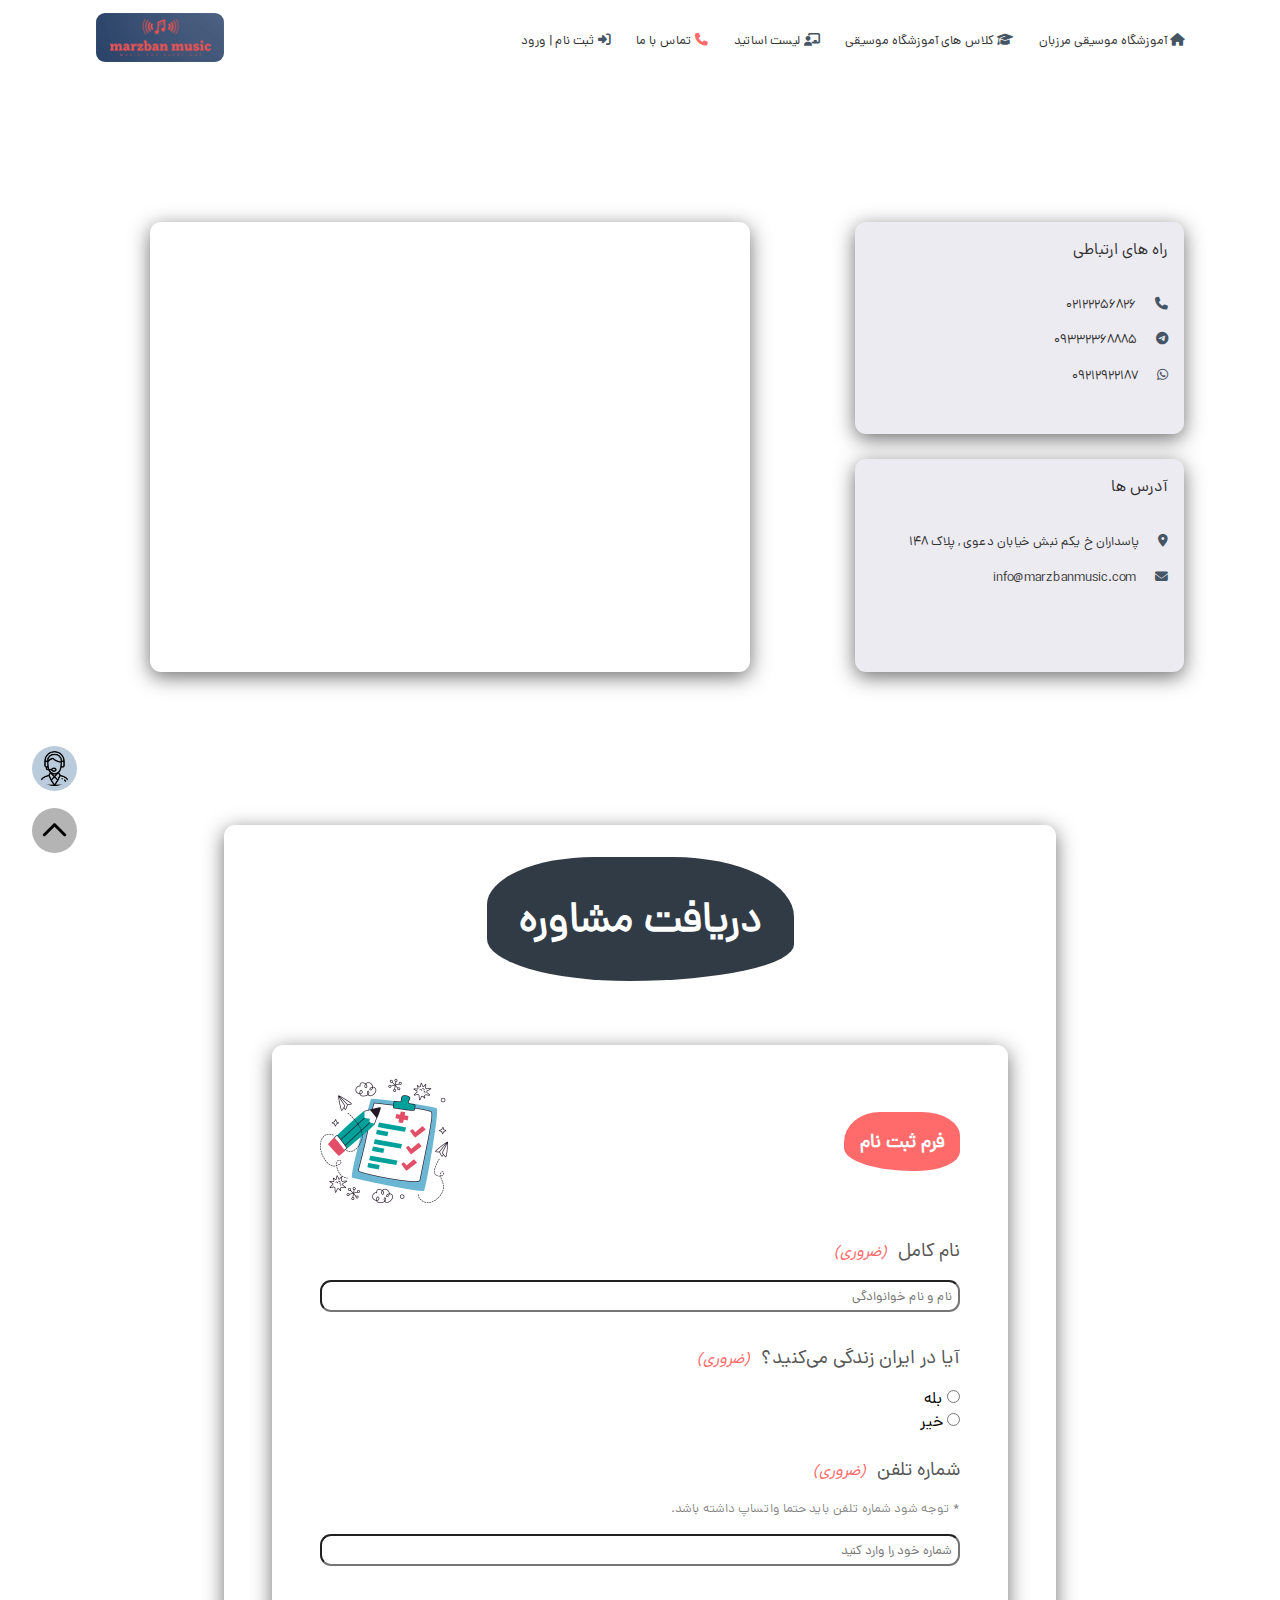
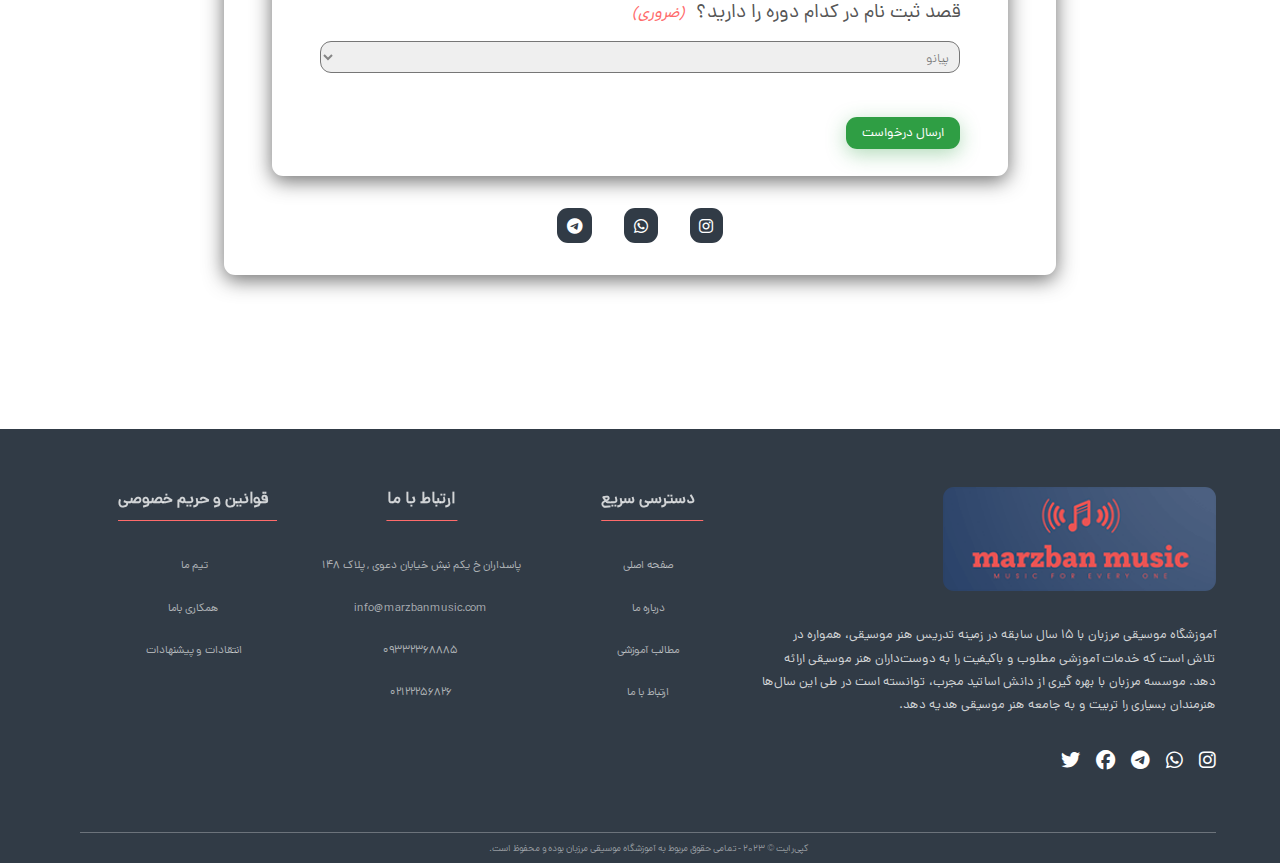
<file: htmls/contact.html>
<!DOCTYPE html>
<html lang="fa-IR" dir="rtl">
  <head>
    <meta charset="UTF-8" />
    <meta http-equiv="X-UA-Compatible" content="IE=edge" />
    <meta name="viewport" content="width=device-width, initial-scale=1.0" />
    <title>آموزشگاه موسیقی/ تماس با ما</title>
    <link rel="icon" type="image/png" href="../image/logo/musical-note.png" />
    <link rel="stylesheet" href="../style/contact.css" />
    <link rel="stylesheet" href="../style/general.css" />
    <link
      rel="stylesheet"
      href="https://cdnjs.cloudflare.com/ajax/libs/font-awesome/6.2.1/css/all.min.css"
    />
  </head>
  <body>
    <header class="container">
      <nav class="header">
        <div class="nav-item">
          <a href="index.html">
            <i class="fa-solid fa-house" id="home-page"></i> آموزشگاه موسیقی
            مرزبان</a
          >
        </div>
        <div class="nav-item">
          <a href="classes.html">
            <i class="fas fa-graduation-cap" id="classes"></i> کلاس های آموزشگاه
            موسیقی</a
          >
        </div>
        <div class="nav-item">
          <a href="teacher-list.html">
            <i class="fas fa-chalkboard-teacher" id="teacher-list"></i> لیست
            اساتید</a
          >
        </div>
        <div class="nav-item">
          <a href="contact.html">
            <i class="fas fa-phone" id="contact"></i> تماس با ما</a
          >
        </div>
        <div class="nav-item">
          <a href="login.html">
            <i class="fas fa-right-to-bracket"></i> ثبت نام | ورود </a
          >
        </div>
      </nav>
      <a href="index.html" class="logo"
        ><img src="../image/logo/logo2.png" alt="brand logo"
      /></a>
    </header>
    <main>
      <div class="informaition container">
        <div class="number">
          <div class="info-tittle"><p>راه های ارتباطی</p></div>
          <div class="info-details">
            <a href="tel:02122256826">
              <i class="fas fa-phone"></i> 02122256826</a
            >
            <a href="tel:09332368885">
              <i class="fa-brands fa-telegram"></i> 09332368885</a
            >
            <a href="tel:09212922187">
              <i class="fa-brands fa-whatsapp"></i> 09212922187</a
            >
          </div>
        </div>
        <div class="address">
          <div class="info-tittle"><p>آدرس ها</p></div>
          <div class="info-details">
            <p>
              <i class="fa-solid fa-location-dot"></i> پاسداران خ یکم نبش خیابان
              دعوی , پلاک 148
            </p>

            <a href="mailto:info@marzbanmusic.com"
              ><i class="fa-solid fa-envelope"></i> info@marzbanmusic.com</a
            >
          </div>
        </div>
        <div class="location">
          <iframe
            src="https://www.google.com/maps/embed?pb=!1m14!1m8!1m3!1d404.6887025182911!2d51.454888!3d35.762856!3m2!1i1024!2i768!4f13.1!3m3!1m2!1s0x3f8e041a7895e7a9%3A0x601d798fb8be5c43!2sMarzban%20Music%20Institute!5e0!3m2!1sen!2str!4v1679225888467!5m2!1sen!2str"
            width="600"
            height="450"
            style="border: 0"
            allowfullscreen=""
            loading="lazy"
            referrerpolicy="no-referrer-when-downgrade"
          ></iframe>
        </div>
      </div>
      <section class="form">
        <div class="form-heading form-style">
          <h2>دریافت مشاوره</h2>
        </div>
        <form action="post">
          <div class="form-tittle">
            <h3>فرم ثبت نام</h3>
            <img src="../image/form/clipboard.png" alt="form" />
          </div>
          <div class="full-name form-style">
            <div class="lable">
              <label for="full-name"> نام کامل</label>
              <span class="necessary">(ضروری)</span>
            </div>
            <input
              class="input"
              type="text"
              id="full-name"
              name="full-name"
              placeholder="نام و نام خوانوادگی"
            />
          </div>
          <!-- <div class="radio form-style">
            <div class="lable">
              <p>آیا در ایران زندگی می‌کنید؟</p>
              <span class="necessary">(ضروری)</span>
            </div>
            
            <div class="radio-yes">
              <input
                class="input"
                type="radio"
                id="radio-yes"
                name="radio-yes"
                value="بله"
              />
              <label for="radio-yes">بله</label>
            </div>
            <div class="radio-no">
              <input
                class="input"
                type="radio"
                id="radio-no"
                name="radio-no"
                value="خیر"
              />
              <label for="radio-no">خیر</label>
            </div>
          </div> -->
          <div>
            <div class="lable">
              <span>آیا در ایران زندگی می‌کنید؟</span>
              <span class="necessary">(ضروری)</span>
            </div>
            <div>
              <label>
                <input type="radio" name="yesNoRadio" value="yes"> بله
              </label>
            </div>
            <div>
              <label>
                <input type="radio" name="yesNoRadio" value="no"> خیر
              </label>
            </div>
          </div>
          <br>
          <div id="form" class="number form-style">
            <div class="lable">
              <label for="number">شماره تلفن</label>
              <span class="necessary">(ضروری)</span>
            </div>
            <p>* توجه شود شماره تلفن باید حتما واتساپ داشته باشد.</p>
            <input
              class="input"
              type="tel"
              id="number1"
              name="number"
              placeholder="شماره خود را وارد کنید"
              dir="rtl"
            />
            <small id="form-ErrorRed"></small>
          </div>
          <div class="select">
            <div class="lable">
              <label for="select">قصد ثبت نام در کدام دوره را دارید؟</label>
              <span class="necessary">(ضروری)</span>
            </div>
            <select class="input" name="select" id="select">
              <option value="piano">پیانو</option>
              <option value="guitar">گیتار</option>
              <option value="violin">ویالون</option>
              <option value="vocal">آواز</option>
            </select>
          </div>
          <div class="submit">
            <a href="#">ارسال درخواست</a>
          </div>
        </form>
        <div class="form-icon">
          <a href="#"><i class="fa-brands fa-instagram"></i></a>
          <a href="#"><i class="fa-brands fa-whatsapp"></i></a>
          <a href="#"><i class="fa-brands fa-telegram"></i></a>
        </div>
      </section>
      <div class="fixed-icon">
        <div class="support">
          <a href="tel:09332368885"
            ><img src="../image/fixed-icon/support.png" alt="support"
          /></a>
        </div>
        <div class="back-to-top">
          <a href="#top"
            ><img src="../image/fixed-icon/arrowhead-up.png" alt="back to top"
          /></a>
        </div>
      </div>
    </main>
    <footer>
      <div class="footer-container">
        <div class="column-logo">
          <div>
            <img src="../image/logo/logo2.png" alt="brand logo" />
            <p>
              آموزشگاه موسیقی مرزبان با 15 سال سابقه در زمینه تدریس هنر موسیقی،
              همواره در تلاش است که خدمات آموزشی مطلوب و باکیفیت را به
              دوست‌داران هنر موسیقی ارائه دهد. موسسه مرزبان با بهره گیری از دانش
              اساتید مجرب، توانسته است در طی این سال‌ها هنرمندان بسیاری را تربیت
              و به جامعه هنر موسیقی هدیه دهد.
            </p>
            <div class="social-icons">
              <a href="#"><i class="fa-brands fa-instagram"></i></a>
              <a href="#"><i class="fa-brands fa-whatsapp"></i></a>
              <a href="#"><i class="fa-brands fa-telegram"></i></a>
              <a href="#"><i class="fa-brands fa-facebook"></i></a>
              <a href="#"><i class="fa-brands fa-twitter"></i></a>
            </div>
          </div>
        </div>
        <div class="column">
          <div>
            <a class="footer-tittle after-tittle--1"> دسترسی سریع</a>
            <a class="footer-item">صفحه اصلی</a>
            <a class="footer-item">درباره ما</a>
            <a class="footer-item">مطالب آموزشی</a>
            <a class="footer-item">ارتباط با ما</a>
          </div>
        </div>
        <div class="column">
          <div>
            <a class="footer-tittle after-tittle--2">ارتباط با ما</a>
            <a class="footer-item">پاسداران خ یکم نبش خیابان دعوی , پلاک 148</a>
            <a href="mailto:info@marzbanmusic.com" class="footer-item"
              >info@marzbanmusic.com</a
            >
            <a href="tel:09332368885" class="footer-item">09332368885</a>
            <a href="tel:02122256826" class="footer-item">02122256826</a>
          </div>
        </div>
        <div class="column">
          <div>
            <a class="footer-tittle after-tittle--3">قوانین و حریم خصوصی</a>
            <a class="footer-item">تیم ما</a>
            <a class="footer-item">همکاری باما </a>
            <a class="footer-item"> انتقادات و پیشنهادات</a>
          </div>
        </div>
        <div class="coppy-write">
          <p>
            کپی‌رایت &copy; 2023 - تمامی حقوق مربوط به آموزشگاه موسیقی مرزبان
            بوده و محفوظ است.
          </p>
        </div>
      </div>
    </footer>
    <script src="../script/regex contact.js"></script>
  </body>
</html>
</file>
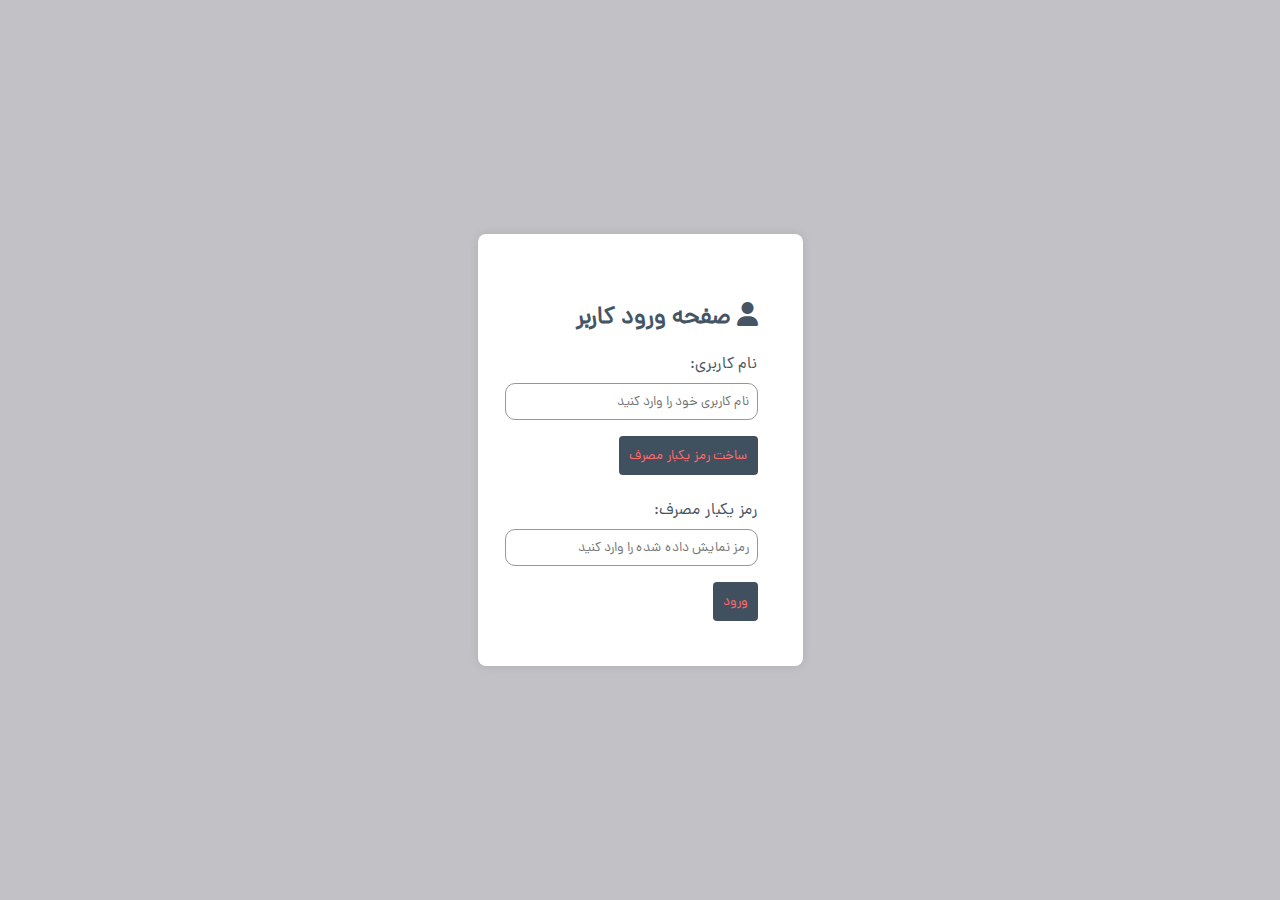
<file: htmls/login.html>
<!DOCTYPE html>
<html lang="en">
<head>
  <meta charset="UTF-8">
  <meta name="viewport" content="width=device-width, initial-scale=1.0">
  <title>Login with OTP</title>
  <link rel="stylesheet" href="../style/login.css">
  <link rel="icon" type="image/png" href="../image/logo/musical-note.png" />
  <link
      rel="stylesheet"
      href="https://cdnjs.cloudflare.com/ajax/libs/font-awesome/6.2.1/css/all.min.css"
    />
</head>
<body>
  <div class="login-container">
    <h2 dir="rtl"><i class="fas fa-user"></i> صفحه ورود کاربر</h2>
    <form id="loginForm" dir="rtl">
        <label for="username">نام کاربری:</label>
        <input type="text" id="username" name="username" placeholder="نام کاربری خود را وارد کنید" style="border-radius: 10px; border: solid 1px rgb(151, 151, 151);" >
        <br>
        <button type="button" onclick="generateOTP()" id="gen">ساخت رمز یکبار مصرف</button>
        <br>
        <br>
        
        <label for="otp">رمز یکبار مصرف:</label>
        <input type="text" id="otp" name="otp" placeholder="رمز نمایش داده شده را وارد کنید" required style="border-radius: 10px; border: solid 1px rgb(151, 151, 151);"> 
        <button onclick="sucsess()">ورود</button>
    </form>
    <span id="show_otp" ></span>
    <span id="sucsessshow" ></span>   

  </div>

  <script src="../script/login.js"></script>
</body>
</html>
</file>
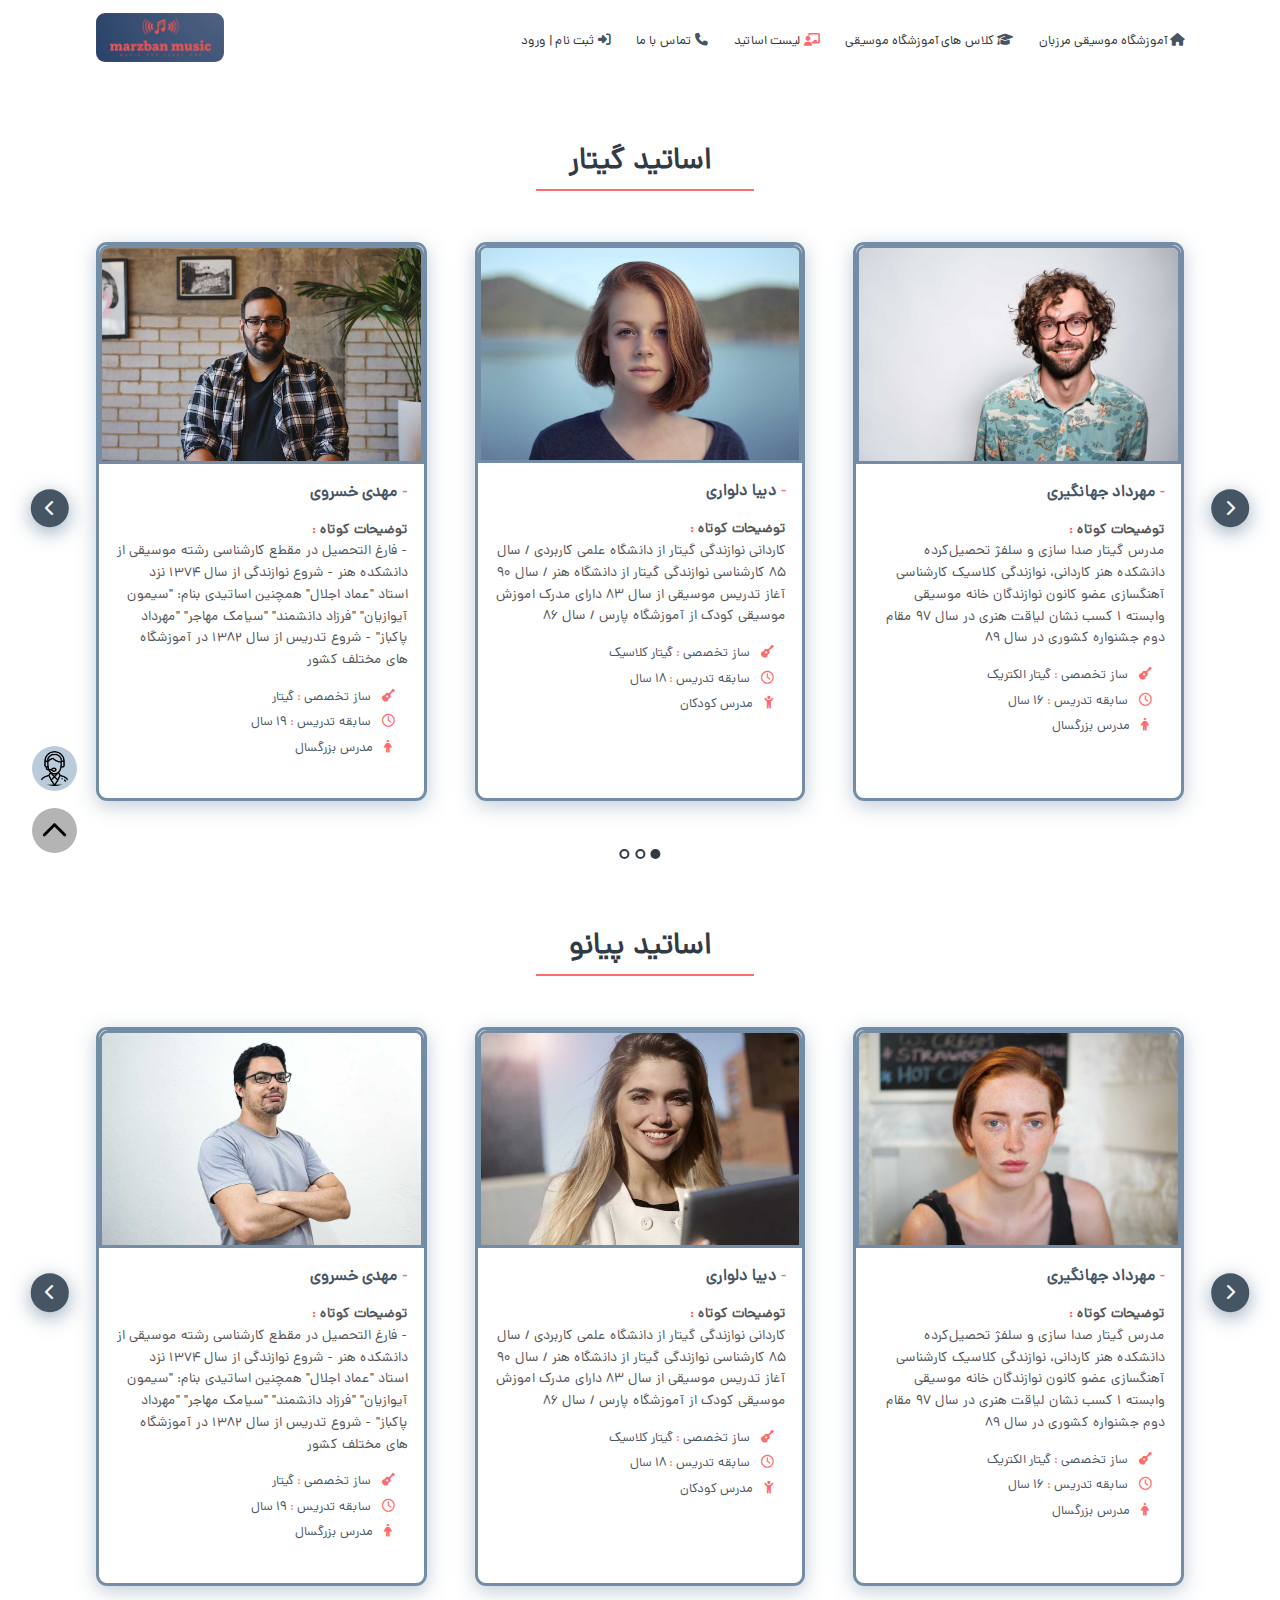
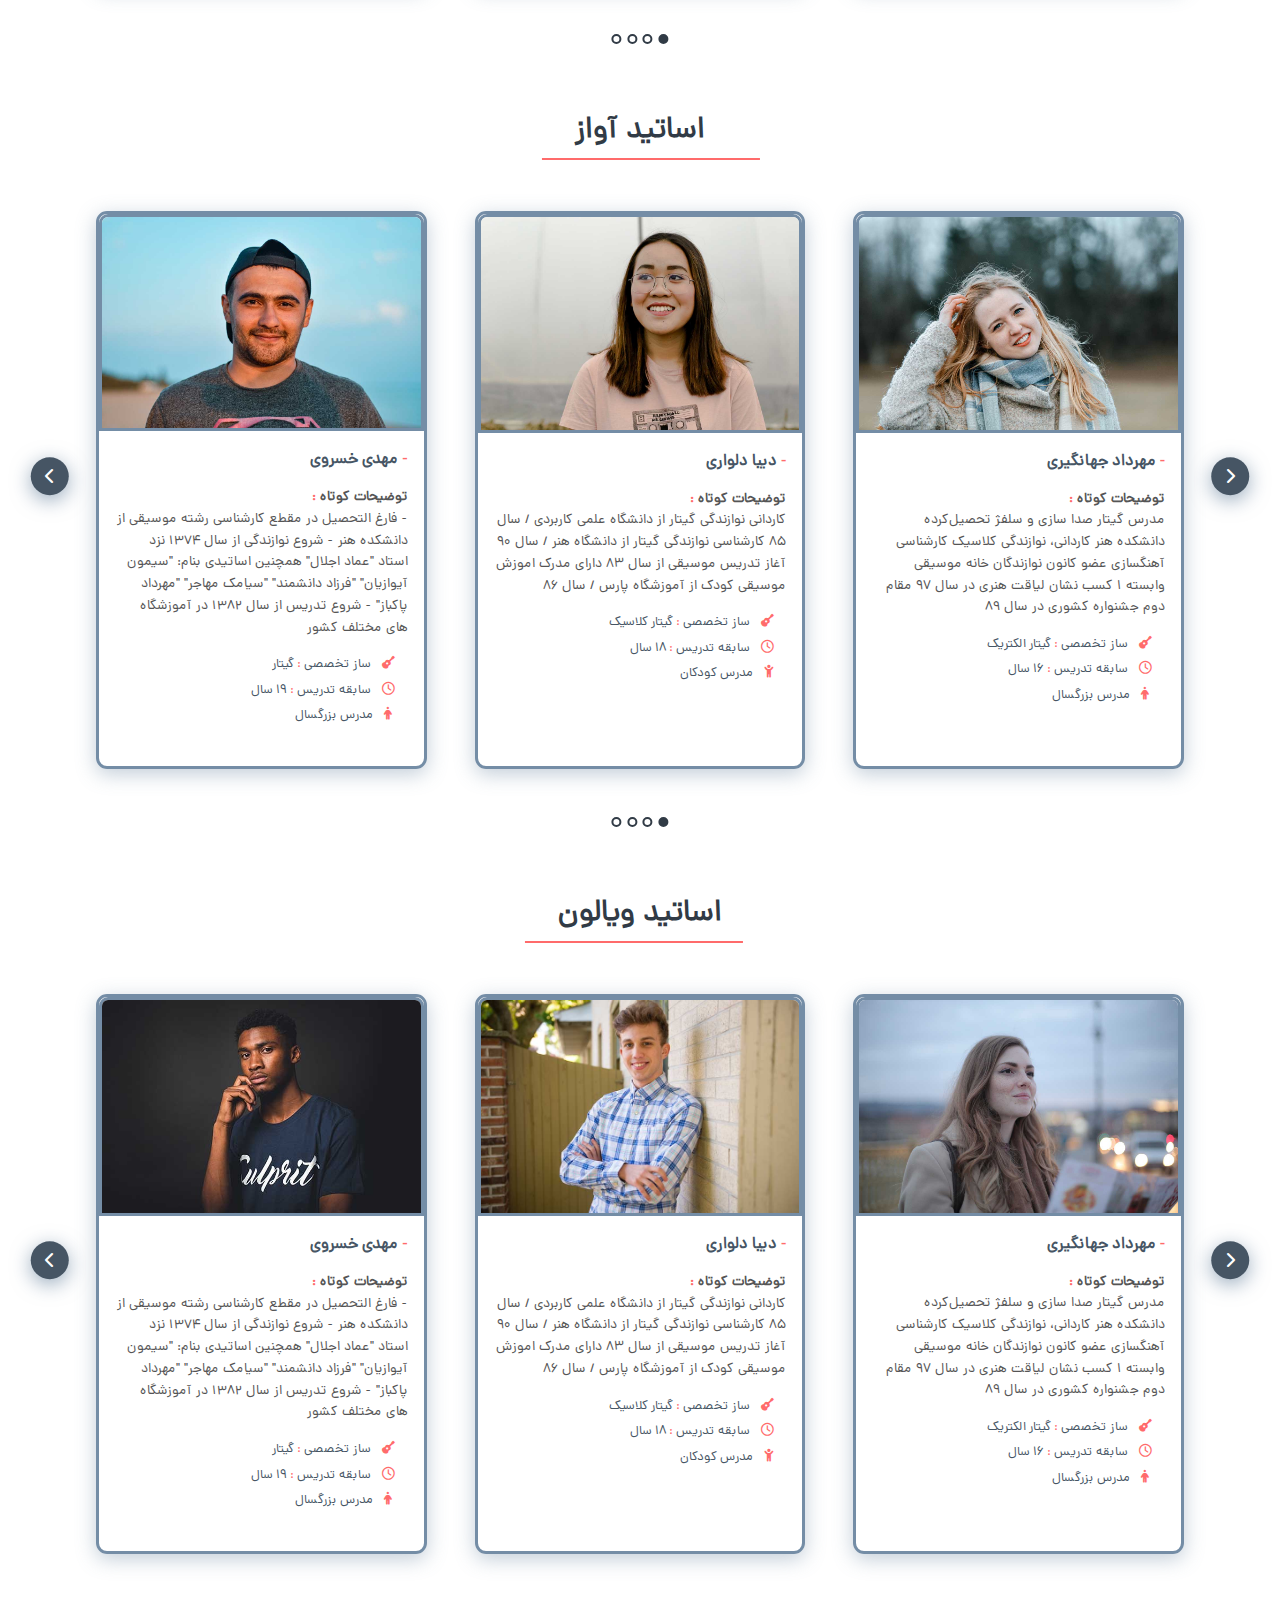
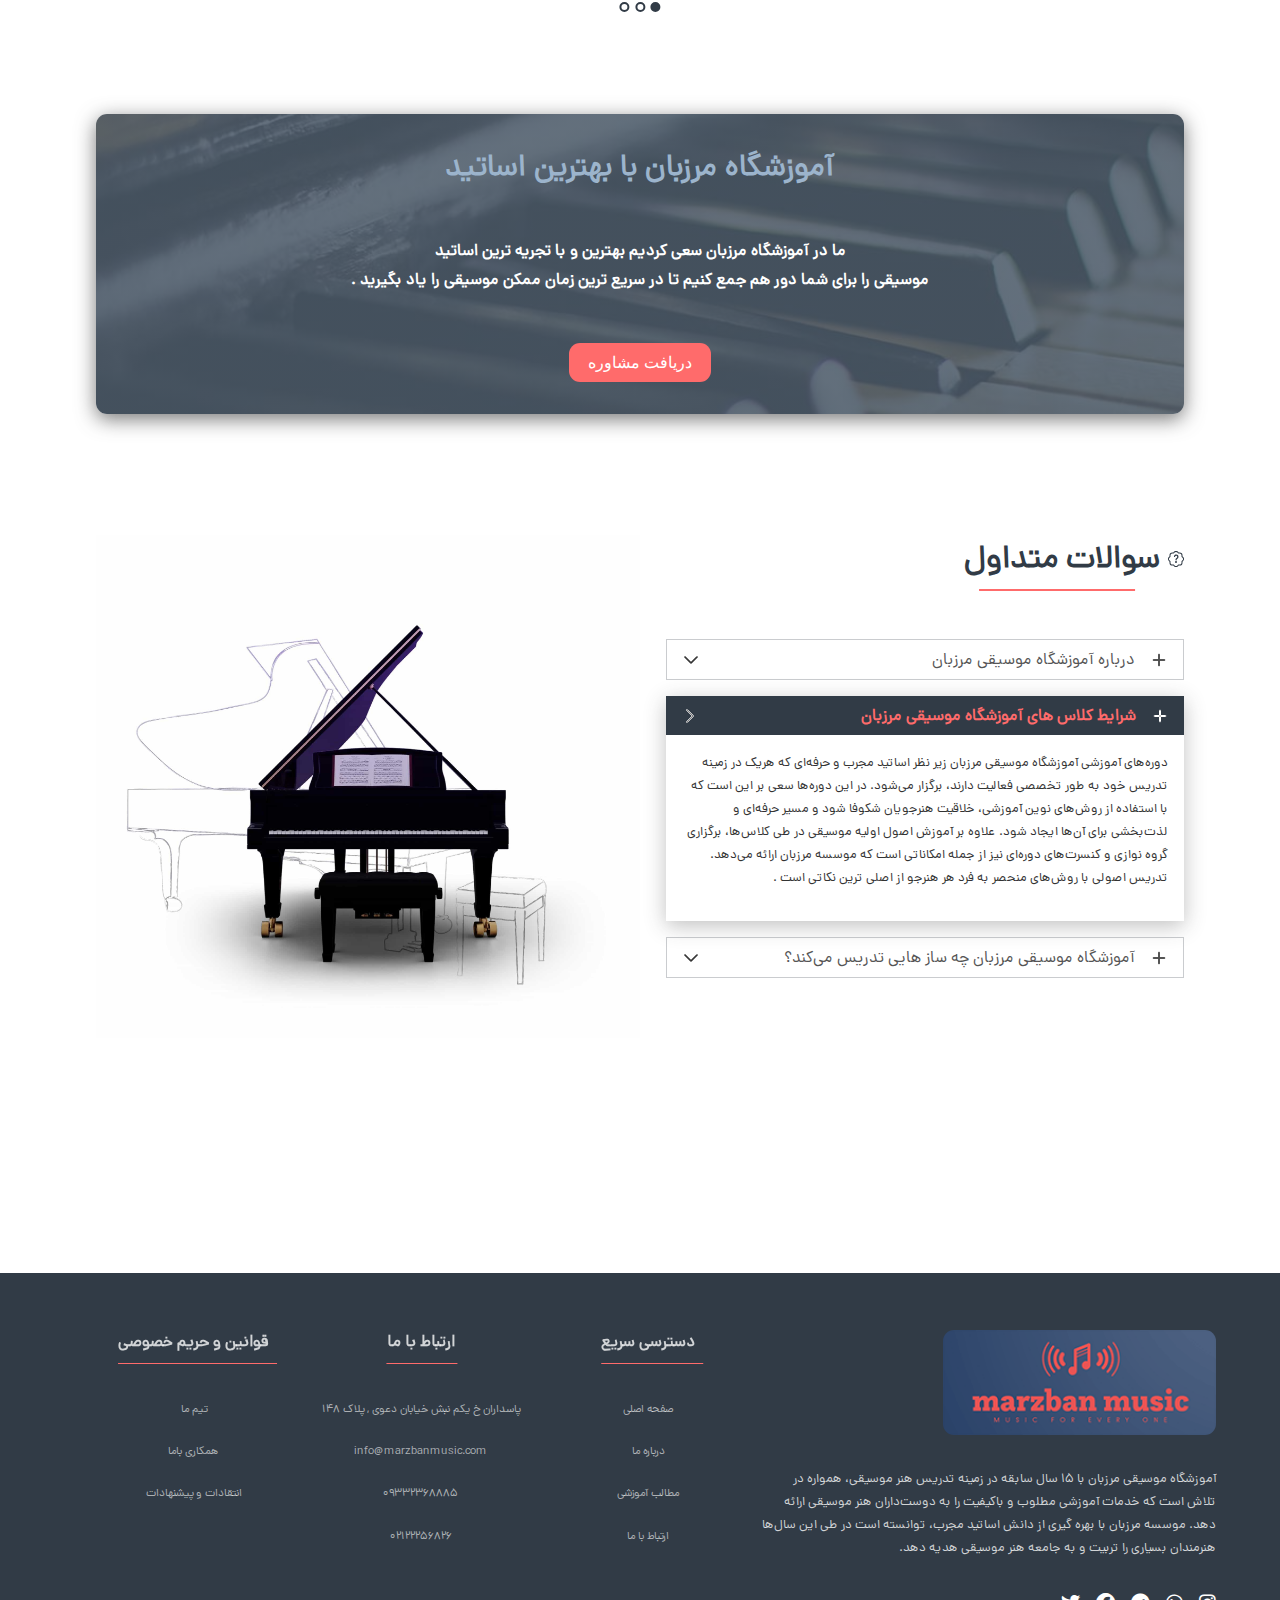
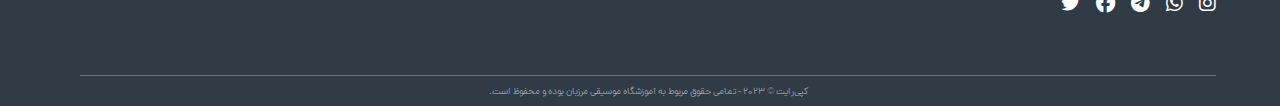
<file: htmls/teacher-list.html>
<!DOCTYPE html>
<html lang="fa-IR" dir="rtl">
  <head>
    <meta charset="UTF-8" />
    <meta http-equiv="X-UA-Compatible" content="IE=edge" />
    <meta name="viewport" content="width=device-width, initial-scale=1.0" />
    <title>آموزشگاه موسیقی/لیست اساتید</title>
    <link rel="icon" type="image/png" href="../image/logo/musical-note.png" />
    <link rel="stylesheet" href="../style/teacher-list.css" />
    <link rel="stylesheet" href="../style/general.css" />
    <link
      rel="stylesheet"
      href="https://cdnjs.cloudflare.com/ajax/libs/font-awesome/6.2.1/css/all.min.css"
    />
  </head>
  <body>
    <header class="container">
      <nav class="header">
        <div class="nav-item">
          <a href="index.html">
            <i class="fa-solid fa-house" id="home-page"></i> آموزشگاه موسیقی
            مرزبان</a
          >
        </div>
        <div class="nav-item">
          <a href="classes.html">
            <i class="fas fa-graduation-cap" id="classes"></i> کلاس های آموزشگاه
            موسیقی</a
          >
        </div>
        <div class="nav-item">
          <a href="teacher-list.html">
            <i class="fas fa-chalkboard-teacher" id="teacher-list"></i> لیست
            اساتید</a
          >
        </div>
        <div class="nav-item">
          <a href="contact.html">
            <i class="fas fa-phone" id="contact"></i> تماس با ما</a
          >
        </div>
        <div class="nav-item">
          <a href="login.html">
            <i class="fas fa-right-to-bracket"></i> ثبت نام | ورود </a
          >
        </div>
      </nav>
      <a href="index.html" class="logo"
        ><img src="../image/logo/logo2.png" alt="brand logo"
      /></a>
    </header>
    <main>
      <section class="teachers container">
        <div class="music-field">
          <div class="music-field-tittle"><h3>اساتید گیتار</h3></div>
          <div class="cards">
            <div class="card">
              <div class="image">
                <img src="../image/teachers/1.jpg" alt="جهانگیری" />
              </div>
              <div class="details">
                <h4><span class="color">&dash;</span> مهرداد جهانگیری</h4>
                <p>
                  <span class="details-bold"
                    >توضیحات کوتاه <span class="color">:</span></span
                  >
                  <br />
                  مدرس گیتار صدا سازی و سلفژ تحصیل‌کرده دانشکده هنر کاردانی،
                  نوازندگی کلاسیک کارشناسی آهنگسازی عضو کانون نوازندگان خانه
                  موسیقی وابسته ۱ کسب نشان لیاقت هنری در سال ۹۷ مقام دوم جشنواره
                  کشوری در سال 89
                </p>
                <ul>
                  <li>
                    <i class="fa-solid fa-guitar"></i>
                    ساز تخصصی <span class="color">:</span> گیتار الکتریک
                  </li>
                  <li>
                    <i class="fa-regular fa-clock"></i>
                    سابقه تدریس <span class="color">:</span> 16 سال
                  </li>
                  <li>
                    <i class="fa-solid fa-person"></i>
                    مدرس بزرگسال
                  </li>
                </ul>
              </div>
              <button class="card-button">بیشتر</button>
            </div>
            <div class="card">
              <div class="image">
                <img src="../image/teachers/3.jpg" alt="دلواری" />
              </div>
              <div class="details">
                <h4><span class="color">&dash;</span> دیبا دلواری</h4>
                <p>
                  <span class="details-bold"
                    >توضیحات کوتاه <span class="color">:</span></span
                  >
                  <br />
                  کاردانی نوازندگی گیتار از دانشگاه علمی کاربردی / سال ۸۵
                  کارشناسی نوازندگی گیتار از دانشگاه هنر / سال ۹۰ آغاز تدریس
                  موسیقی از سال ۸۳ دارای مدرک اموزش موسیقی کودک از آموزشگاه پارس
                  / سال ۸۶
                </p>
                <ul>
                  <li>
                    <i class="fa-solid fa-guitar"></i>
                    ساز تخصصی <span class="color">:</span> گیتار کلاسیک
                  </li>
                  <li>
                    <i class="fa-regular fa-clock"></i>
                    سابقه تدریس <span class="color">:</span> 18 سال
                  </li>
                  <li>
                    <i class="fa-solid fa-child-reaching"></i>
                    مدرس کودکان
                  </li>
                </ul>
              </div>
              <button class="card-button">بیشتر</button>
            </div>
            <div class="card">
              <div class="image">
                <img src="../image/teachers/2.jpg" alt="خسروی" />
              </div>
              <div class="details">
                <h4><span class="color">&dash;</span> مهدی خسروی</h4>
                <p>
                  <span class="details-bold"
                    >توضیحات کوتاه <span class="color">:</span></span
                  >
                  <br />
                  - فارغ التحصیل در مقطع کارشناسی رشته موسیقی از دانشکده هنر -
                  شروع نوازندگی از سال 1374 نزد استاد "عماد اجلال" همچنین
                  اساتیدی بنام: "سیمون آیوازیان" "فرزاد دانشمند" "سیامک مهاجر"
                  "مهرداد پاکباز" - شروع تدریس از سال 1382 در آموزشگاه های مختلف
                  کشور
                </p>
                <ul>
                  <li>
                    <i class="fa-solid fa-guitar"></i>
                    ساز تخصصی <span class="color">:</span> گیتار
                  </li>
                  <li>
                    <i class="fa-regular fa-clock"></i>
                    سابقه تدریس <span class="color">:</span> 19 سال
                  </li>
                  <li>
                    <i class="fa-solid fa-person"></i>
                    مدرس بزرگسال
                  </li>
                </ul>
              </div>
              <button class="card-button">بیشتر</button>
            </div>
          </div>
          <div class="left-chevron">
            <i class="fa-solid fa-chevron-left"></i>
          </div>
          <div class="right-chevron">
            <i class="fa-solid fa-chevron-right"></i>
          </div>
          <div class="dots">
            <div class="dot dot--fill"></div>
            <div class="dot"></div>
            <div class="dot"></div>
          </div>
        </div>
        <div class="music-field">
          <div class="music-field-tittle"><h3>اساتید پیانو</h3></div>
          <div class="cards">
            <div class="card">
              <div class="image">
                <img src="../image/teachers/4.jpg" alt="" />
              </div>
              <div class="details">
                <h4><span class="color">&dash;</span> مهرداد جهانگیری</h4>
                <p>
                  <span class="details-bold"
                    >توضیحات کوتاه <span class="color">:</span></span
                  >
                  <br />
                  مدرس گیتار صدا سازی و سلفژ تحصیل‌کرده دانشکده هنر کاردانی،
                  نوازندگی کلاسیک کارشناسی آهنگسازی عضو کانون نوازندگان خانه
                  موسیقی وابسته ۱ کسب نشان لیاقت هنری در سال ۹۷ مقام دوم جشنواره
                  کشوری در سال 89
                </p>
                <ul>
                  <li>
                    <i class="fa-solid fa-guitar"></i>
                    ساز تخصصی <span class="color">:</span> گیتار الکتریک
                  </li>
                  <li>
                    <i class="fa-regular fa-clock"></i>
                    سابقه تدریس <span class="color">:</span> 16 سال
                  </li>
                  <li>
                    <i class="fa-solid fa-person"></i>
                    مدرس بزرگسال
                  </li>
                </ul>
              </div>
              <button class="card-button">بیشتر</button>
            </div>
            <div class="card">
              <div class="image">
                <img src="../image/teachers/5.jpg" alt="" />
              </div>
              <div class="details">
                <h4><span class="color">&dash;</span> دیبا دلواری</h4>
                <p>
                  <span class="details-bold"
                    >توضیحات کوتاه <span class="color">:</span></span
                  >
                  <br />
                  کاردانی نوازندگی گیتار از دانشگاه علمی کاربردی / سال ۸۵
                  کارشناسی نوازندگی گیتار از دانشگاه هنر / سال ۹۰ آغاز تدریس
                  موسیقی از سال ۸۳ دارای مدرک اموزش موسیقی کودک از آموزشگاه پارس
                  / سال ۸۶
                </p>
                <ul>
                  <li>
                    <i class="fa-solid fa-guitar"></i>
                    ساز تخصصی <span class="color">:</span> گیتار کلاسیک
                  </li>
                  <li>
                    <i class="fa-regular fa-clock"></i>
                    سابقه تدریس <span class="color">:</span> 18 سال
                  </li>
                  <li>
                    <i class="fa-solid fa-child-reaching"></i>
                    مدرس کودکان
                  </li>
                </ul>
              </div>
              <button class="card-button">بیشتر</button>
            </div>
            <div class="card">
              <div class="image">
                <img src="../image/teachers/6.jpg" alt="" />
              </div>
              <div class="details">
                <h4><span class="color">&dash;</span> مهدی خسروی</h4>
                <p>
                  <span class="details-bold"
                    >توضیحات کوتاه <span class="color">:</span></span
                  >
                  <br />
                  - فارغ التحصیل در مقطع کارشناسی رشته موسیقی از دانشکده هنر -
                  شروع نوازندگی از سال 1374 نزد استاد "عماد اجلال" همچنین
                  اساتیدی بنام: "سیمون آیوازیان" "فرزاد دانشمند" "سیامک مهاجر"
                  "مهرداد پاکباز" - شروع تدریس از سال 1382 در آموزشگاه های مختلف
                  کشور
                </p>
                <ul>
                  <li>
                    <i class="fa-solid fa-guitar"></i>
                    ساز تخصصی <span class="color">:</span> گیتار
                  </li>
                  <li>
                    <i class="fa-regular fa-clock"></i>
                    سابقه تدریس <span class="color">:</span> 19 سال
                  </li>
                  <li>
                    <i class="fa-solid fa-person"></i>
                    مدرس بزرگسال
                  </li>
                </ul>
              </div>
              <button class="card-button">بیشتر</button>
            </div>
          </div>
          <div class="left-chevron">
            <i class="fa-solid fa-chevron-left"></i>
          </div>
          <div class="right-chevron">
            <i class="fa-solid fa-chevron-right"></i>
          </div>
          <div class="dots">
            <div class="dot dot--fill"></div>
            <div class="dot"></div>
            <div class="dot"></div>
            <div class="dot"></div>
          </div>
        </div>
        <div class="music-field">
          <div class="music-field-tittle"><h3>اساتید آواز</h3></div>
          <div class="cards">
            <div class="card">
              <div class="image">
                <img src="../image/teachers/7.jpg" alt="" />
              </div>
              <div class="details">
                <h4><span class="color">&dash;</span> مهرداد جهانگیری</h4>
                <p>
                  <span class="details-bold"
                    >توضیحات کوتاه <span class="color">:</span></span
                  >
                  <br />
                  مدرس گیتار صدا سازی و سلفژ تحصیل‌کرده دانشکده هنر کاردانی،
                  نوازندگی کلاسیک کارشناسی آهنگسازی عضو کانون نوازندگان خانه
                  موسیقی وابسته ۱ کسب نشان لیاقت هنری در سال ۹۷ مقام دوم جشنواره
                  کشوری در سال 89
                </p>
                <ul>
                  <li>
                    <i class="fa-solid fa-guitar"></i>
                    ساز تخصصی <span class="color">:</span> گیتار الکتریک
                  </li>
                  <li>
                    <i class="fa-regular fa-clock"></i>
                    سابقه تدریس <span class="color">:</span> 16 سال
                  </li>
                  <li>
                    <i class="fa-solid fa-person"></i>
                    مدرس بزرگسال
                  </li>
                </ul>
              </div>
              <button class="card-button">بیشتر</button>
            </div>
            <div class="card">
              <div class="image">
                <img src="../image/teachers/8.jpg" alt="" />
              </div>
              <div class="details">
                <h4><span class="color">&dash;</span> دیبا دلواری</h4>
                <p>
                  <span class="details-bold"
                    >توضیحات کوتاه <span class="color">:</span></span
                  >
                  <br />
                  کاردانی نوازندگی گیتار از دانشگاه علمی کاربردی / سال ۸۵
                  کارشناسی نوازندگی گیتار از دانشگاه هنر / سال ۹۰ آغاز تدریس
                  موسیقی از سال ۸۳ دارای مدرک اموزش موسیقی کودک از آموزشگاه پارس
                  / سال ۸۶
                </p>
                <ul>
                  <li>
                    <i class="fa-solid fa-guitar"></i>
                    ساز تخصصی <span class="color">:</span> گیتار کلاسیک
                  </li>
                  <li>
                    <i class="fa-regular fa-clock"></i>
                    سابقه تدریس <span class="color">:</span> 18 سال
                  </li>
                  <li>
                    <i class="fa-solid fa-child-reaching"></i>
                    مدرس کودکان
                  </li>
                </ul>
              </div>
              <button class="card-button">بیشتر</button>
            </div>
            <div class="card">
              <div class="image">
                <img src="../image/teachers/9.jpg" alt="" />
              </div>
              <div class="details">
                <h4><span class="color">&dash;</span> مهدی خسروی</h4>
                <p>
                  <span class="details-bold"
                    >توضیحات کوتاه <span class="color">:</span></span
                  >
                  <br />
                  - فارغ التحصیل در مقطع کارشناسی رشته موسیقی از دانشکده هنر -
                  شروع نوازندگی از سال 1374 نزد استاد "عماد اجلال" همچنین
                  اساتیدی بنام: "سیمون آیوازیان" "فرزاد دانشمند" "سیامک مهاجر"
                  "مهرداد پاکباز" - شروع تدریس از سال 1382 در آموزشگاه های مختلف
                  کشور
                </p>
                <ul>
                  <li>
                    <i class="fa-solid fa-guitar"></i>
                    ساز تخصصی <span class="color">:</span> گیتار
                  </li>
                  <li>
                    <i class="fa-regular fa-clock"></i>
                    سابقه تدریس <span class="color">:</span> 19 سال
                  </li>
                  <li>
                    <i class="fa-solid fa-person"></i>
                    مدرس بزرگسال
                  </li>
                </ul>
              </div>
              <button class="card-button">بیشتر</button>
            </div>
          </div>
          <div class="left-chevron">
            <i class="fa-solid fa-chevron-left"></i>
          </div>
          <div class="right-chevron">
            <i class="fa-solid fa-chevron-right"></i>
          </div>
          <div class="dots">
            <div class="dot dot--fill"></div>
            <div class="dot"></div>
            <div class="dot"></div>
            <div class="dot"></div>
          </div>
        </div>
        <div class="music-field">
          <div class="music-field-tittle"><h3>اساتید ویالون</h3></div>
          <div class="cards">
            <div class="card">
              <div class="image">
                <img src="../image/teachers/10.jpg" alt="" />
              </div>
              <div class="details">
                <h4><span class="color">&dash;</span> مهرداد جهانگیری</h4>
                <p>
                  <span class="details-bold"
                    >توضیحات کوتاه <span class="color">:</span></span
                  >
                  <br />
                  مدرس گیتار صدا سازی و سلفژ تحصیل‌کرده دانشکده هنر کاردانی،
                  نوازندگی کلاسیک کارشناسی آهنگسازی عضو کانون نوازندگان خانه
                  موسیقی وابسته ۱ کسب نشان لیاقت هنری در سال ۹۷ مقام دوم جشنواره
                  کشوری در سال 89
                </p>
                <ul>
                  <li>
                    <i class="fa-solid fa-guitar"></i>
                    ساز تخصصی <span class="color">:</span> گیتار الکتریک
                  </li>
                  <li>
                    <i class="fa-regular fa-clock"></i>
                    سابقه تدریس <span class="color">:</span> 16 سال
                  </li>
                  <li>
                    <i class="fa-solid fa-person"></i>
                    مدرس بزرگسال
                  </li>
                </ul>
              </div>
              <button class="card-button">بیشتر</button>
            </div>
            <div class="card">
              <div class="image">
                <img src="../image/teachers/11.jpg" alt="" />
              </div>
              <div class="details">
                <h4><span class="color">&dash;</span> دیبا دلواری</h4>
                <p>
                  <span class="details-bold"
                    >توضیحات کوتاه <span class="color">:</span></span
                  >
                  <br />
                  کاردانی نوازندگی گیتار از دانشگاه علمی کاربردی / سال ۸۵
                  کارشناسی نوازندگی گیتار از دانشگاه هنر / سال ۹۰ آغاز تدریس
                  موسیقی از سال ۸۳ دارای مدرک اموزش موسیقی کودک از آموزشگاه پارس
                  / سال ۸۶
                </p>
                <ul>
                  <li>
                    <i class="fa-solid fa-guitar"></i>
                    ساز تخصصی <span class="color">:</span> گیتار کلاسیک
                  </li>
                  <li>
                    <i class="fa-regular fa-clock"></i>
                    سابقه تدریس <span class="color">:</span> 18 سال
                  </li>
                  <li>
                    <i class="fa-solid fa-child-reaching"></i>
                    مدرس کودکان
                  </li>
                </ul>
              </div>
              <button class="card-button">بیشتر</button>
            </div>
            <div class="card">
              <div class="image">
                <img src="../image/teachers/12.jpg" alt="" />
              </div>
              <div class="details">
                <h4><span class="color">&dash;</span> مهدی خسروی</h4>
                <p>
                  <span class="details-bold"
                    >توضیحات کوتاه <span class="color">:</span></span
                  >
                  <br />
                  - فارغ التحصیل در مقطع کارشناسی رشته موسیقی از دانشکده هنر -
                  شروع نوازندگی از سال 1374 نزد استاد "عماد اجلال" همچنین
                  اساتیدی بنام: "سیمون آیوازیان" "فرزاد دانشمند" "سیامک مهاجر"
                  "مهرداد پاکباز" - شروع تدریس از سال 1382 در آموزشگاه های مختلف
                  کشور
                </p>
                <ul>
                  <li>
                    <i class="fa-solid fa-guitar"></i>
                    ساز تخصصی <span class="color">:</span> گیتار
                  </li>
                  <li>
                    <i class="fa-regular fa-clock"></i>
                    سابقه تدریس <span class="color">:</span> 19 سال
                  </li>
                  <li>
                    <i class="fa-solid fa-person"></i>
                    مدرس بزرگسال
                  </li>
                </ul>
              </div>
              <button class="card-button">بیشتر</button>
            </div>
          </div>
          <div class="left-chevron">
            <i class="fa-solid fa-chevron-left"></i>
          </div>
          <div class="right-chevron">
            <i class="fa-solid fa-chevron-right"></i>
          </div>
          <div class="dots">
            <div class="dot dot--fill"></div>
            <div class="dot"></div>
            <div class="dot"></div>
          </div>
        </div>
      </section>
      <section class="cta container">
        <h3>آموزشگاه مرزبان با بهترین اساتید</h3>
        <p>
          ما در آموزشگاه مرزبان سعی کردیم بهترین و با تجریه ترین اساتید<br />
          موسیقی را برای شما دور هم جمع کنیم تا در سریع ترین زمان ممکن موسیقی را
          یاد بگیرید .
        </p>
        <button>دریافت مشاوره</button>
      </section>
      <section class="temporary-question container">
        <div class="accordion-box">
          <div class="accordion-heading">
            <p>
              <svg
                xmlns="http://www.w3.org/2000/svg"
                width="16"
                height="16"
                fill="currentColor"
                viewBox="0 0 16 16"
              >
                <path
                  d="M8.05 9.6c.336 0 .504-.24.554-.627.04-.534.198-.815.847-1.26.673-.475 1.049-1.09 1.049-1.986 0-1.325-.92-2.227-2.262-2.227-1.02 0-1.792.492-2.1 1.29A1.71 1.71 0 0 0 6 5.48c0 .393.203.64.545.64.272 0 .455-.147.564-.51.158-.592.525-.915 1.074-.915.61 0 1.03.446 1.03 1.084 0 .563-.208.885-.822 1.325-.619.433-.926.914-.926 1.64v.111c0 .428.208.745.585.745z"
                />
                <path
                  d="m10.273 2.513-.921-.944.715-.698.622.637.89-.011a2.89 2.89 0 0 1 2.924 2.924l-.01.89.636.622a2.89 2.89 0 0 1 0 4.134l-.637.622.011.89a2.89 2.89 0 0 1-2.924 2.924l-.89-.01-.622.636a2.89 2.89 0 0 1-4.134 0l-.622-.637-.89.011a2.89 2.89 0 0 1-2.924-2.924l.01-.89-.636-.622a2.89 2.89 0 0 1 0-4.134l.637-.622-.011-.89a2.89 2.89 0 0 1 2.924-2.924l.89.01.622-.636a2.89 2.89 0 0 1 4.134 0l-.715.698a1.89 1.89 0 0 0-2.704 0l-.92.944-1.32-.016a1.89 1.89 0 0 0-1.911 1.912l.016 1.318-.944.921a1.89 1.89 0 0 0 0 2.704l.944.92-.016 1.32a1.89 1.89 0 0 0 1.912 1.911l1.318-.016.921.944a1.89 1.89 0 0 0 2.704 0l.92-.944 1.32.016a1.89 1.89 0 0 0 1.911-1.912l-.016-1.318.944-.921a1.89 1.89 0 0 0 0-2.704l-.944-.92.016-1.32a1.89 1.89 0 0 0-1.912-1.911l-1.318.016z"
                />
                <path d="M7.001 11a1 1 0 1 1 2 0 1 1 0 0 1-2 0z" />
              </svg>
              سوالات متداول
            </p>
          </div>
          <div class="accordion">
            <div class="accordion-item">
              <div class="accordion-tittle">
                <span class="accordion-icon">
                  <svg
                    xmlns="http://www.w3.org/2000/svg"
                    width="16"
                    height="16"
                    fill="currentColor"
                    viewBox="0 0 16 16"
                  >
                    <path
                      fill-rule="evenodd"
                      d="M8 2a.5.5 0 0 1 .5.5v5h5a.5.5 0 0 1 0 1h-5v5a.5.5 0 0 1-1 0v-5h-5a.5.5 0 0 1 0-1h5v-5A.5.5 0 0 1 8 2Z"
                    />
                  </svg>
                </span>
                <p class="accordion-text">درباره آموزشگاه موسیقی مرزبان</p>
                <span class="accordion-icon">
                  <svg
                    xmlns="http://www.w3.org/2000/svg"
                    width="16"
                    height="16"
                    fill="currentColor"
                    viewBox="0 0 16 16"
                  >
                    <path
                      fill-rule="evenodd"
                      d="M1.646 4.646a.5.5 0 0 1 .708 0L8 10.293l5.646-5.647a.5.5 0 0 1 .708.708l-6 6a.5.5 0 0 1-.708 0l-6-6a.5.5 0 0 1 0-.708z"
                    />
                  </svg>
                </span>
              </div>
              <div class="hidden-box">
                <p>
                  آموزشگاه موسیقی مرزبان ، در سال ۱۳۸۶ با هدف توسعه آموزش موسیقی
                  در بین علاقه‌مندان این حوزه تاسیس شد. این موسسه که دارای مجوز
                  فعالیت حرفه‌ای از وزارت ارشاد اسلامی نیز هست، از طریق همکاری
                  با اساتید مجرب و حرفه‌ای، همواره به دنبال این بوده که بتواند
                  خدمات آموزشی مطلوب و باکیفیت را به دوست‌داران هنر موسیقی ارائه
                  دهد. مزیت دیگر این آموزشگاه این است که اساتید هر یک از
                  دوره‌ها، به طور تخصصی در نواختن ساز مربوطه فعالیت دارند و با
                  ارائه تمرینات منظم و اصولی، گروه نوازی و برگزاری کنسرت‌ها، به
                  هنرجویان کمک خواهند کرد تا در نواختن ساز مورد نظرشان به مهارت
                  خوبی برسند.
                </p>
              </div>
            </div>
            <div class="accordion-item open">
              <div class="accordion-tittle">
                <span class="accordion-icon accordion-icon--plus">
                  <svg
                    xmlns="http://www.w3.org/2000/svg"
                    width="16"
                    height="16"
                    fill="currentColor"
                    viewBox="0 0 16 16"
                  >
                    <path
                      fill-rule="evenodd"
                      d="M8 2a.5.5 0 0 1 .5.5v5h5a.5.5 0 0 1 0 1h-5v5a.5.5 0 0 1-1 0v-5h-5a.5.5 0 0 1 0-1h5v-5A.5.5 0 0 1 8 2Z"
                    />
                  </svg>
                </span>
                <p class="accordion-text">
                  شرایط کلاس های آموزشگاه موسیقی مرزبان
                </p>
                <span class="accordion-icon">
                  <svg
                    xmlns="http://www.w3.org/2000/svg"
                    width="16"
                    height="16"
                    fill="currentColor"
                    class="bi bi-chevron-right"
                    viewBox="0 0 16 16"
                  >
                    <path
                      fill-rule="evenodd"
                      d="M4.646 1.646a.5.5 0 0 1 .708 0l6 6a.5.5 0 0 1 0 .708l-6 6a.5.5 0 0 1-.708-.708L10.293 8 4.646 2.354a.5.5 0 0 1 0-.708z"
                    />
                  </svg>
                </span>
              </div>
              <div class="hidden-box">
                <p>
                  دوره‌های آموزشی آموزشگاه موسیقی مرزبان زیر نظر اساتید مجرب و
                  حرفه‌ای که هریک در زمینه تدریس خود به طور تخصصی فعالیت دارند،
                  برگزار می‌شود. در این دوره‌ها سعی بر این است که با استفاده از
                  روش‌های نوین آموزشی، خلاقیت هنرجویان شکوفا شود و مسیر حرفه‌ای
                  و لذت‌بخشی برای آن‌ها ایجاد شود. علاوه بر آموزش اصول اولیه
                  موسیقی در طی کلاس‌ها، برگزاری گروه نوازی و کنسرت‌های دوره‌ای
                  نیز از جمله امکاناتی است که موسسه مرزبان ارائه می‌دهد. تدریس
                  اصولی با روش‌های منحصر به فرد هر هنرجو از اصلی ترین نکاتی است
                  .
                </p>
              </div>
            </div>
            <div class="accordion-item">
              <div class="accordion-tittle">
                <span class="accordion-icon">
                  <svg
                    xmlns="http://www.w3.org/2000/svg"
                    width="16"
                    height="16"
                    fill="currentColor"
                    viewBox="0 0 16 16"
                  >
                    <path
                      fill-rule="evenodd"
                      d="M8 2a.5.5 0 0 1 .5.5v5h5a.5.5 0 0 1 0 1h-5v5a.5.5 0 0 1-1 0v-5h-5a.5.5 0 0 1 0-1h5v-5A.5.5 0 0 1 8 2Z"
                    />
                  </svg>
                </span>
                <p class="accordion-text">
                  آموزشگاه موسیقی مرزبان چه ساز هایی تدریس می‌کند؟
                </p>
                <span class="accordion-icon">
                  <svg
                    xmlns="http://www.w3.org/2000/svg"
                    width="16"
                    height="16"
                    fill="currentColor"
                    viewBox="0 0 16 16"
                  >
                    <path
                      fill-rule="evenodd"
                      d="M1.646 4.646a.5.5 0 0 1 .708 0L8 10.293l5.646-5.647a.5.5 0 0 1 .708.708l-6 6a.5.5 0 0 1-.708 0l-6-6a.5.5 0 0 1 0-.708z"
                    />
                  </svg>
                </span>
              </div>
              <div class="hidden-box">
                <p>
                  آموزشگاه موسیقی مرزبان طی سالها تجربه فعالیت تخصصی در زمینه
                  آموزش موسیقی توانسته طیف مختلفی از اساتید را در زمینه های
                  مختلف جذب نموده و اکثر ساز ها را به هنرجویان عزیز تعلیم دهد.
                </p>
              </div>
            </div>
          </div>
        </div>
        <div class="temporary-questions-image">
          <img src="../image/QA/piano1.jpg" alt="piano" />
        </div>
      </section>
      <div class="fixed-icon">
        <div class="support">
          <a href="tel:09332368885"
            ><img src="../image/fixed-icon/support.png" alt="support"
          /></a>
        </div>
        <div class="back-to-top">
          <a href="#top"
            ><img src="../image/fixed-icon/arrowhead-up.png" alt="back to top"
          /></a>
        </div>
      </div>
    </main>
    <footer>
      <div class="footer-container">
        <div class="column-logo">
          <div>
            <img src="../image/logo/logo2.png" alt="brand logo" />
            <p>
              آموزشگاه موسیقی مرزبان با 15 سال سابقه در زمینه تدریس هنر موسیقی،
              همواره در تلاش است که خدمات آموزشی مطلوب و باکیفیت را به
              دوست‌داران هنر موسیقی ارائه دهد. موسسه مرزبان با بهره گیری از دانش
              اساتید مجرب، توانسته است در طی این سال‌ها هنرمندان بسیاری را تربیت
              و به جامعه هنر موسیقی هدیه دهد.
            </p>
            <div class="social-icons">
              <a href="#"><i class="fa-brands fa-instagram"></i></a>
              <a href="#"><i class="fa-brands fa-whatsapp"></i></a>
              <a href="#"><i class="fa-brands fa-telegram"></i></a>
              <a href="#"><i class="fa-brands fa-facebook"></i></a>
              <a href="#"><i class="fa-brands fa-twitter"></i></a>
            </div>
          </div>
        </div>
        <div class="column">
          <div>
            <a class="footer-tittle after-tittle--1"> دسترسی سریع</a>
            <a class="footer-item">صفحه اصلی</a>
            <a class="footer-item">درباره ما</a>
            <a class="footer-item">مطالب آموزشی</a>
            <a class="footer-item">ارتباط با ما</a>
          </div>
        </div>
        <div class="column">
          <div>
            <a class="footer-tittle after-tittle--2">ارتباط با ما</a>
            <a class="footer-item">پاسداران خ یکم نبش خیابان دعوی , پلاک 148</a>
            <a href="mailto:info@marzbanmusic.com" class="footer-item"
              >info@marzbanmusic.com</a
            >
            <a href="tel:09332368885" class="footer-item">09332368885</a>
            <a href="tel:02122256826" class="footer-item">02122256826</a>
          </div>
        </div>
        <div class="column">
          <div>
            <a class="footer-tittle after-tittle--3">قوانین و حریم خصوصی</a>
            <a class="footer-item">تیم ما</a>
            <a class="footer-item">همکاری باما </a>
            <a class="footer-item"> انتقادات و پیشنهادات</a>
          </div>
        </div>
        <div class="coppy-write">
          <p>
            کپی‌رایت &copy; 2023 - تمامی حقوق مربوط به آموزشگاه موسیقی مرزبان
            بوده و محفوظ است.
          </p>
        </div>
      </div>
    </footer>
  </body>
</html>
</file>
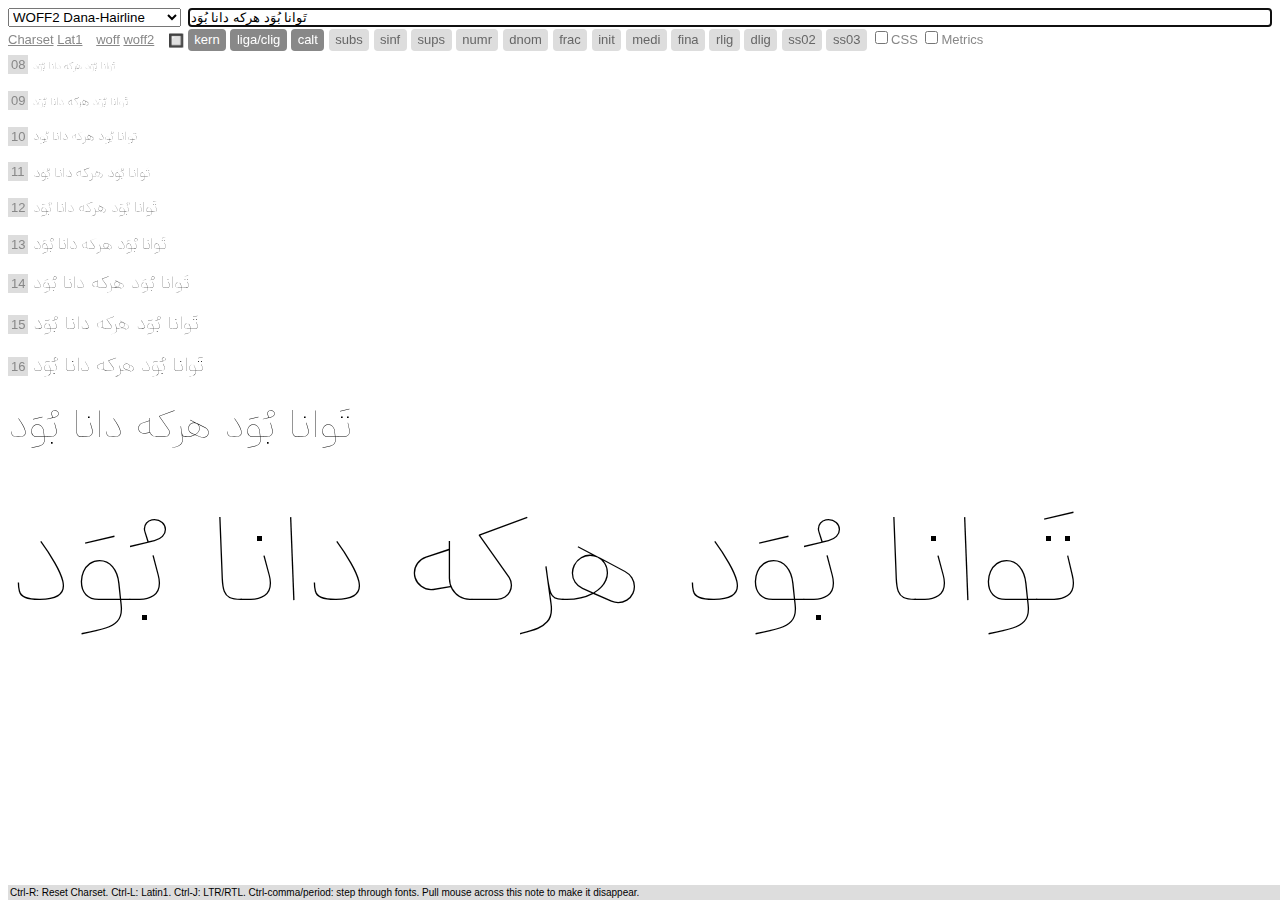
<file: font/Webfonts/fonttest.html>
<head>
	<meta http-equiv="Cache-Control" content="no-cache, no-store, must-revalidate" />
	<meta http-equiv="Content-type" content="text/html; charset=utf-8" />
	<meta http-equiv="X-UA-Compatible" content="IE=9" />
	<title>Dana</title>
	<style type="text/css" media="screen">
		@font-face { font-family: 'WOFF2 Dana-Hairline'; src: url('woff2/Dana-Hairline.woff2'); }
		@font-face { font-family: 'WOFF2 Dana-Thin'; src: url('woff2/Dana-Thin.woff2'); }
		@font-face { font-family: 'WOFF2 Dana-UltraLight'; src: url('woff2/Dana-UltraLight.woff2'); }
		@font-face { font-family: 'WOFF2 Dana-Light'; src: url('woff2/Dana-Light.woff2'); }
		@font-face { font-family: 'WOFF2 Dana-Regular'; src: url('woff2/Dana-Regular.woff2'); }
		@font-face { font-family: 'WOFF2 Dana-Medium'; src: url('woff2/Dana-Medium.woff2'); }
		@font-face { font-family: 'WOFF2 Dana-DemiBold'; src: url('woff2/Dana-DemiBold.woff2'); }
		@font-face { font-family: 'WOFF2 Dana-Bold'; src: url('woff2/Dana-Bold.woff2'); }
		@font-face { font-family: 'WOFF2 Dana-ExtraBold'; src: url('woff2/Dana-ExtraBold.woff2'); }
		@font-face { font-family: 'WOFF2 Dana-Black'; src: url('woff2/Dana-Black.woff2'); }
		@font-face { font-family: 'WOFF2 Dana-ExtraBlack'; src: url('woff2/Dana-ExtraBlack.woff2'); }
		@font-face { font-family: 'WOFF2 Dana-Heavy'; src: url('woff2/Dana-Heavy.woff2'); }
		@font-face { font-family: 'WOFF2 Dana-fat'; src: url('woff2/Dana-fat.woff2'); }
		
		@font-face { font-family: 'WOFF Dana-Hairline'; src: url('woff/Dana-Hairline.woff'); }
		@font-face { font-family: 'WOFF Dana-Thin'; src: url('WOFF/Dana-Thin.WOFF'); }
		@font-face { font-family: 'WOFF Dana-UltraLight'; src: url('WOFF/Dana-UltraLight.WOFF'); }
		@font-face { font-family: 'WOFF Dana-Light'; src: url('WOFF/Dana-Light.WOFF'); }
		@font-face { font-family: 'WOFF Dana-Regular'; src: url('WOFF/Dana-Regular.WOFF'); }
		@font-face { font-family: 'WOFF Dana-Medium'; src: url('WOFF/Dana-Medium.WOFF'); }
		@font-face { font-family: 'WOFF Dana-DemiBold'; src: url('WOFF/Dana-DemiBold.WOFF'); }
		@font-face { font-family: 'WOFF Dana-Bold'; src: url('WOFF/Dana-Bold.WOFF'); }
		@font-face { font-family: 'WOFF Dana-ExtraBold'; src: url('WOFF/Dana-ExtraBold.WOFF'); }
		@font-face { font-family: 'WOFF Dana-Black'; src: url('WOFF/Dana-Black.WOFF'); }
		@font-face { font-family: 'WOFF Dana-ExtraBlack'; src: url('WOFF/Dana-ExtraBlack.WOFF'); }
		@font-face { font-family: 'WOFF Dana-Heavy'; src: url('WOFF/Dana-Heavy.WOFF'); }
		@font-face { font-family: 'WOFF Dana-fat'; src: url('WOFF/Dana-fat.WOFF'); }
		
		body { 
			background: white;
			color: black;
		}
		.features, .label, a, #controls {
			font: normal normal normal small sans-serif;
		}
		.features .emojiButton {
			vertical-align: -5%;
			font-size: small;
		}
		.emojiButton {
			cursor: pointer;
		}
		#flexbox {
			display: flex;
			flex-flow: column;
			height: 100%;
		}
		#controls {
			flex: 0 1 auto;
			margin: 0;
			padding: 0;
			width: 100%;
			border: 0px solid transparent;
			height: auto;
			user-select: none;
			-moz-user-select: none;
			-webkit-user-select: none;
		}
		#metricsLine {
			background-color: #EEE;
			border-top: 1px solid #AAA;
			border-bottom: 1px solid #AAA;
			width: 100%;
			margin: 0.2em 0;
			padding: 0 0;
			font-size: 2em;
			white-space: nowrap;
			overflow-x: auto;
			overflow-y: hidden;
			text-overflow: none;
			display: none;
			scrollbar-width: none; /* Firefox */
			-ms-overflow-style: none;  /* Internet Explorer 10+ */
		}
		#metricsLine::-webkit-scrollbar { /* WebKit */
			width: 0;
			height: 0;
		}
		#waterfall {
			flex: 1 1 auto;
			border: 0 solid transparent;
			margin: 0;
			padding: 0;
			width: 100%;
			color: black;
			overflow-x: hidden;
			overflow-y: scroll;
			font-family: "WOFF2 Dana-Hairline"; 
			font-feature-settings: "kern" on, "liga" on, "calt" on;
			-moz-font-feature-settings: "kern" on, "liga" on, "calt" on;
			-webkit-font-feature-settings: "kern" on, "liga" on, "calt" on;
			-ms-font-feature-settings: "kern" on, "liga" on, "calt" on;
			-o-font-feature-settings: "kern" on, "liga" on, "calt" on;
		}
		div, p	{
			padding: 0;
			margin: 0;
		}
		#waterfall p {
			margin-bottom: 0.8em;
			overflow-wrap: break-word;
		}
		.○ .sampletext {
			-webkit-text-stroke: 1px black;
			-webkit-text-fill-color: #FFF0;
		}
		.features, .label, a {
			color: #888;
		}
		.label {
			background-color: #ddd;
			padding: 2px 3px;
		}
		
		span#p08 { font-size: 08pt; padding: 08pt 0; }
		span#p09 { font-size: 09pt; padding: 09pt 0; }
		span#p10 { font-size: 10pt; padding: 10pt 0; }
		span#p11 { font-size: 11pt; padding: 11pt 0; }
		span#p12 { font-size: 12pt; padding: 12pt 0; }
		span#p13 { font-size: 13pt; padding: 13pt 0; }
		span#p14 { font-size: 14pt; padding: 14pt 0; }
		span#p15 { font-size: 15pt; padding: 15pt 0; }
		span#p16 { font-size: 16pt; padding: 16pt 0; }
		span#largeParagraph { font-size: 32pt; padding: 32pt 0; }
		span#veryLargeParagraph { font-size: 100pt; padding: 100pt 0; }
		
		.otFeatureLabel {
			color: #666;
			background-color: #ddd;
			padding: 0.2em 0.5em 0.3em 0.5em;
			margin: 0 .04em;
			line-height: 2em;
			border-radius: 0.3em;
			border: 0;
			text-align:center;
		}
		.otFeatureLabel, .otFeature {
			position: relative;
			opacity: 1;
			pointer-events: auto;
			white-space: nowrap;
		}
		.otFeatureLabel {
			padding: 0.2em 0.5em 0.3em 0.5em;
			margin: 0 .04em;
			line-height: 2em;
			color: #666;
			background-color: #ddd;
			border-radius: 0.3em;
			border: 0;
			text-align: center;
			z-index: 6;
		}
		.wrapper {
			width: auto;
			overflow: hidden;
			border: 0 solid transparent;
		}
		select {
			float: left;
			margin: 0 0.5em 0 0;
			padding: 0;
		}
		input[type=text] {
			border: 1px solid #999;
			margin: 0;
			width: 100%;
		}
		.features {
			clear: left;
		}
		input[type=checkbox]:checked + label { 
			visibility: visible;
			color: #fff;
			background-color: #888; 
		}
		.otFeature {
			visibility: collapse;
			margin: 0 -1em 0 0;
		}
		.otFeatureLabel .tooltip {
			visibility: hidden;
			background-color: #333;
			color: white;
			text-align: center;
			padding: 0px 5px;
			top: -2em;
			left: 0;
			position: absolute;
			z-index: 8;
		}
		.otFeatureLabel:hover .tooltip {
			visibility: visible;
		}
		#featureLine {
			display: none;
			border-bottom: 1px solid #999;
			padding: 0.5em 0;
			margin-bottom: 0.5em;
		}
		
		/* Footer paragraph: */
		#helptext {
			color: black;
			background-color: #ddd;
			position: fixed;
			bottom: 0;
			padding: 2px;
			width: 100%;
			font: x-small sans-serif;
		}
		
		/* Dark Mode */
		@media (prefers-color-scheme: dark) {
			body { 
				background: #333;
			}
			.features, .label, a, body, p, #metricsLine {
				color: white;
			}
			.label {
				background-color: black;
				padding: 2px 3px;
			}
			.otFeatureLabel, input[type=text] {
				color: white;
				background-color: black;
			}
			input[type=checkbox]:checked + label { 
				color: black;
				background-color: #aaa;
			}
			#helptext {
				background-color: #777;
			}
			.○ .sampletext {
				-webkit-text-stroke: 1px white;
				-webkit-text-fill-color: #0000;
			}
			#metricsLine {
				background-color: #222;
				border-color: #777;
			}
		}
	</style>
</head>
<body onload="document.getElementById('textInput').focus();setCharset();">
<div id="flexbox">
<div id="controls">
	<div>
		<select size="1" id="fontFamilySelector" name="fontFamilySelector" onchange="changeFont()">
				<option value="woff2/Dana-Hairline.woff2">WOFF2 Dana-Hairline</option>
			<option value="woff2/Dana-Thin.woff2">WOFF2 Dana-Thin</option>
			<option value="woff2/Dana-UltraLight.woff2">WOFF2 Dana-UltraLight</option>
			<option value="woff2/Dana-Light.woff2">WOFF2 Dana-Light</option>
			<option value="woff2/Dana-Regular.woff2">WOFF2 Dana-Regular</option>
			<option value="woff2/Dana-Medium.woff2">WOFF2 Dana-Medium</option>
			<option value="woff2/Dana-DemiBold.woff2">WOFF2 Dana-DemiBold</option>
			<option value="woff2/Dana-Bold.woff2">WOFF2 Dana-Bold</option>
			<option value="woff2/Dana-ExtraBold.woff2">WOFF2 Dana-ExtraBold</option>
			<option value="woff2/Dana-Black.woff2">WOFF2 Dana-Black</option>
			<option value="woff2/Dana-ExtraBlack.woff2">WOFF2 Dana-ExtraBlack</option>
			<option value="woff2/Dana-Heavy.woff2">WOFF2 Dana-Heavy</option>
			<option value="woff2/Dana-fat.woff2">WOFF2 Dana-fat</option>
			
				<option value="WOFF/Dana-Hairline.WOFF">WOFF Dana-Hairline</option>
			<option value="WOFF/Dana-Thin.WOFF">WOFF Dana-Thin</option>
			<option value="WOFF/Dana-UltraLight.WOFF">WOFF Dana-UltraLight</option>
			<option value="WOFF/Dana-Light.WOFF">WOFF Dana-Light</option>
			<option value="WOFF/Dana-Regular.WOFF">WOFF Dana-Regular</option>
			<option value="WOFF/Dana-Medium.WOFF">WOFF Dana-Medium</option>
			<option value="WOFF/Dana-DemiBold.WOFF">WOFF Dana-DemiBold</option>
			<option value="WOFF/Dana-Bold.WOFF">WOFF Dana-Bold</option>
			<option value="WOFF/Dana-ExtraBold.WOFF">WOFF Dana-ExtraBold</option>
			<option value="WOFF/Dana-Black.WOFF">WOFF Dana-Black</option>
			<option value="WOFF/Dana-ExtraBlack.WOFF">WOFF Dana-ExtraBlack</option>
			<option value="WOFF/Dana-Heavy.WOFF">WOFF Dana-Heavy</option>
			<option value="WOFF/Dana-fat.WOFF">WOFF Dana-fat</option>
		</select>
		<div class="wrapper" spellcheck="false">
			<input type="text" value="Type Text Here." id="textInput" onclick="this.select();" onkeyup="updateParagraph()" />
		</div>
	</div>
	<p class="features">
		<a href="javascript:setCharset();">Charset</a>
		<a href="javascript:setLat1();">Lat1</a>
		&ensp;
		<a href="https://caniuse.com/#feat=woff">woff</a>
		<a href="https://caniuse.com/#feat=woff2">woff2</a>
		&ensp;
		<a onclick="toggleInverse();" id="invert" class="emojiButton">🔲</a>
		<label><input type="checkbox" id="kern" value="kern" class="otFeature" onchange="updateFeatures()" checked><label for="kern" class="otFeatureLabel">kern</label>
		<label><input type="checkbox" id="liga" value="liga" class="otFeature" onchange="updateFeatures()" checked><label for="liga" class="otFeatureLabel">liga/clig</label>
		<label><input type="checkbox" id="calt" value="calt" class="otFeature" onchange="updateFeatures()" checked><label for="calt" class="otFeatureLabel">calt</label>
		<input type="checkbox" id="subs" value="subs" class="otFeature" onchange="updateFeatures()"><label for="subs" class="otFeatureLabel">subs</label>
		<input type="checkbox" id="sinf" value="sinf" class="otFeature" onchange="updateFeatures()"><label for="sinf" class="otFeatureLabel">sinf</label>
		<input type="checkbox" id="sups" value="sups" class="otFeature" onchange="updateFeatures()"><label for="sups" class="otFeatureLabel">sups</label>
		<input type="checkbox" id="numr" value="numr" class="otFeature" onchange="updateFeatures()"><label for="numr" class="otFeatureLabel">numr</label>
		<input type="checkbox" id="dnom" value="dnom" class="otFeature" onchange="updateFeatures()"><label for="dnom" class="otFeatureLabel">dnom</label>
		<input type="checkbox" id="frac" value="frac" class="otFeature" onchange="updateFeatures()"><label for="frac" class="otFeatureLabel">frac</label>
		<input type="checkbox" id="init" value="init" class="otFeature" onchange="updateFeatures()"><label for="init" class="otFeatureLabel">init</label>
		<input type="checkbox" id="medi" value="medi" class="otFeature" onchange="updateFeatures()"><label for="medi" class="otFeatureLabel">medi</label>
		<input type="checkbox" id="fina" value="fina" class="otFeature" onchange="updateFeatures()"><label for="fina" class="otFeatureLabel">fina</label>
		<input type="checkbox" id="rlig" value="rlig" class="otFeature" onchange="updateFeatures()"><label for="rlig" class="otFeatureLabel">rlig</label>
		<input type="checkbox" id="dlig" value="dlig" class="otFeature" onchange="updateFeatures()"><label for="dlig" class="otFeatureLabel">dlig</label>
		<input type="checkbox" id="ss02" value="ss02" class="otFeature" onchange="updateFeatures()"><label for="ss02" class="otFeatureLabel">ss02</label>
		<input type="checkbox" id="ss03" value="ss03" class="otFeature" onchange="updateFeatures()"><label for="ss03" class="otFeatureLabel">ss03</label>
		<label><input type="checkbox" value="show" onchange="updateFeatures();document.getElementById('featureLine').style.display=this.checked?'block':'none'">CSS</label>
		<label><input type="checkbox" value="show" onchange="updateFeatures();document.getElementById('metricsLine').style.display=this.checked?'block':'none'">Metrics</label>
	</p>
	<p class="features" id="featureLine">font-feature-settings: "kern" on, "liga" on, "calt" on;</p>
</div>
<div id="waterfall" class="●">
	<div id="metricsLine"></div>
	<p><span class="label">08</span>&nbsp;<span class="sampletext" id="p08"></span></p>
	<p><span class="label">09</span>&nbsp;<span class="sampletext" id="p09"></span></p>
	<p><span class="label">10</span>&nbsp;<span class="sampletext" id="p10"></span></p>
	<p><span class="label">11</span>&nbsp;<span class="sampletext" id="p11"></span></p>
	<p><span class="label">12</span>&nbsp;<span class="sampletext" id="p12"></span></p>
	<p><span class="label">13</span>&nbsp;<span class="sampletext" id="p13"></span></p>
	<p><span class="label">14</span>&nbsp;<span class="sampletext" id="p14"></span></p>
	<p><span class="label">15</span>&nbsp;<span class="sampletext" id="p15"></span></p>
	<p><span class="label">16</span>&nbsp;<span class="sampletext" id="p16"></span></p>
	<p><span class="sampletext" id="largeParagraph"></span></p>
	<p><span class="sampletext" id="veryLargeParagraph"></span></p>
</div>
</div>

<!-- Disclaimer -->
<p id="helptext" onmouseleave="vanish(this);">
	Ctrl-R: Reset Charset. Ctrl-L: Latin1. Ctrl-J: LTR/RTL. Ctrl-comma/period: step through fonts. Pull mouse across this note to make it disappear.
</p>

<script type="text/javascript">
	const selector = document.getElementById("fontFamilySelector");
	const selectorOptions = selector.options;
	const selectorLength = selectorOptions.length;

	document.addEventListener('keyup', keyAnalysis);
	
	function keyAnalysis(event) {
		if (event.ctrlKey) {
			if (event.code == 'KeyR') {
				setCharset();
			} else if (event.code == 'KeyL') {
				setLat1();
			} else if (event.code == 'KeyJ') {
				toggleLeftRight();
			} else if (event.code == 'Period') {
				selector.selectedIndex = (selector.selectedIndex + 1) % selectorLength;
				changeFont();
			} else if (event.code == 'Comma') {
				var newIndex = selector.selectedIndex - 1;
				if (newIndex<0) {
					newIndex = selectorLength - 1;
				}
				selector.selectedIndex = newIndex;
				changeFont();
			}
		}
	}
	function updateParagraph() {
		// update paragraph text based on user input:
		const txt = document.getElementById('textInput');
		const paragraphs = document.getElementsByClassName('sampletext');
		for (i = 0; i < paragraphs.length; i++) {
			paragraph = paragraphs[i];
			paragraph.textContent = txt.value;
		}
		
		// update other elements:
		document.getElementById('metricsLine').textContent = txt.value;
	}
	function updateFeatures() {
		// update features based on user input:
		// first, get feature on/off line:
		var cssCode = "";
		var codeLine = "";
		var checkboxes = document.getElementsByClassName("otFeature")
		for (i = 0; i < checkboxes.length; i++) {
			var checkbox = checkboxes[i];
			codeLine += '"'+checkbox.id+'" ';
			codeLine += checkbox.checked ? 'on, ' : 'off, ';
			if (checkbox.name=="kern") {
				cssCode += "font-kerning: "
				cssCode += checkbox.checked ? 'normal; ' : 'none; ';
			} else if (checkbox.name=="liga") {
				codeLine += '"clig" '
				codeLine += checkbox.checked ? 'on, ' : 'off, ';
				cssCode += "font-variant-ligatures: "
				cssCode += checkbox.checked ? 'common-ligatures contextual; ' : 'no-common-ligatures no-contextual; ';
			} else if (checkbox.name=="dlig") {
				cssCode += "font-variant-ligatures: "
				cssCode += checkbox.checked ? 'discretionary-ligatures; ' : 'no-discretionary-ligatures; ';
			} else if (checkbox.name=="hlig") {
				cssCode += "font-variant-ligatures: "
				cssCode += checkbox.checked ? 'historical-ligatures; ' : 'no-historical-ligatures; ';
			}
		}
		codeLine = codeLine.slice(0, -2)
		
		// then, apply line for every browser:
		const prefixes = ["","-moz-","-webkit-","-ms-","-o-",];
		const suffix = "font-feature-settings: "
		for (i = 0; i < prefixes.length; i++) {
			var prefix = prefixes[i];
			cssCode += prefix
			cssCode += suffix
			cssCode += codeLine
			cssCode += "; "
		}
		
		document.getElementById('waterfall').style.cssText = cssCode;
		document.getElementById('featureLine').innerHTML = cssCode.replace(/;/g,";<br/>");
		changeFont();
	}
	function changeFont() {
		var selected_index = selector.selectedIndex;
		var selected_option_text = selector.options[selected_index].text;
		document.getElementById('waterfall').style.fontFamily = selected_option_text;
	}
	function setDefaultText(defaultText) {
		document.getElementById('textInput').value = decodeEntities(defaultText);
		updateParagraph();
	}
	function setLat1() {
		const lat1 = "تَوانا بُوَد هرکه دانا بُوَد";
		return setDefaultText(lat1);
	}
	function setCharset() {
		const completeCharSet = 'تَوانا بُوَد هرکه دانا بُوَد';
		setDefaultText(completeCharSet);
	}
	function decodeEntities(string){
		var elem = document.createElement('div');
		elem.innerHTML = string;
		return elem.textContent;
	}
	function vanish(item) {
		item.style.setProperty("display", "none");
	}
	function toggleLeftRight() {
		const waterfall = document.getElementById("waterfall");
		if (waterfall.dir != "rtl") {
			waterfall.dir = "rtl";
			waterfall.align = "right";
		} else {
			waterfall.dir = "";
			waterfall.align = "";
		}
	}
	function toggleInverse() {
		const testText = document.getElementById("waterfall");
		if (testText) {
			const link = document.getElementById("invert");
			if (testText.className == "●") {
				testText.className = "○";
				link.textContent = "🔳";
			} else {
				testText.className = "●";
				link.textContent = "🔲";
			}
		}
	}
</script>
</body>
</file>
<file: style/index.css>
/* -------------------------------------------------------hero section */

main section.hero-section {
  background-color: #edebf2;
  /* height: 100vh; */
  margin-bottom: 6.4rem;
}
main section.hero-section div.container header {
  display: flex;
  justify-content: space-between;
  align-items: center;
  color: #333333;
  font-size: 0.8rem;
  margin-bottom: 4rem;
}
main section.hero-section div.container header nav {
  display: flex;
  gap: 1.6rem;
}
main section.hero-section div.container header nav div.nav-item a {
  position: relative;
  transition: all 0.5s;
}
main section.hero-section div.container header nav div.nav-item a:hover::after {
  content: "";
  width: 100%;
  height: 2px;
  transform: translateX(100%);
  bottom: -8px;
  position: absolute;
  background-color: #ff6b6b;
}
main section.hero-section div.container header nav i {
  color: #465564;
}
main section.hero-section div.container header nav i#home-page {
  color: #ff6b6b;
}
main section.hero-section div.container header a.logo img {
  width: 8rem;
  border-radius: 9px;
}
main section.hero-section div.container div.hero {
  display: grid;
  grid-template-columns: 1fr 1fr;
}
main section.hero-section div.container div.hero div.hero-image {
  text-align: left;
  align-self: center;
  margin-bottom: 4.4rem;
}
main section.hero-section div.container div.hero div.hero-image img {
  width: 90%;
}
main section.hero-section div.container div.hero div.hero-text {
  display: flex;
  flex-direction: column;
  justify-content: space-between;
  margin-bottom: 4.4rem;
}
main section.hero-section div.container div.hero div.hero-text h2 {
  font-size: 2.6rem;
  word-spacing: -4px;
  line-height: 1.3;
  margin-bottom: 1.6rem;
  color: #333333;
}
main
  section.hero-section
  div.container
  div.hero
  div.hero-text
  div.hero-text-box {
  display: flex;
  flex-direction: column;
  gap: 2.6rem;
  margin-bottom: 3.6rem;
}
main
  section.hero-section
  div.container
  div.hero
  div.hero-text
  div.hero-text-box
  p {
  font-size: 0.9rem;
  line-height: 1.8;
  color: #555555;
}
main
  section.hero-section
  div.container
  div.hero
  div.hero-text-box
  div.hero-btn {
  display: flex;
  gap: 0.8rem;
  /* margin-bottom: 3.4rem; */
}
main
  section.hero-section
  div.container
  div.hero
  div.hero-text-box
  div.hero-btn
  button {
  color: #ffffff;
  background-color: #ff6b6b;
  font-family: inherit;
  padding: 0.6rem 1.4rem;
  border: none;
  transition: 0.4s;
  cursor: pointer;
  border-radius: 9px;
}
main
  section.hero-section
  div.container
  div.hero
  div.hero-text-box
  div.hero-btn
  button:hover {
  background-color: #d3cedf;
  transform: translateY(-3px);
  color: #333333;
  box-shadow: 0px 3px 10px 4px #5555557f;
}
main
  section.hero-section
  div.container
  div.hero
  div.hero-text-box
  div.hero-btn
  button.btn--hero {
  color: #555555;
  background-color: #ffffff;
  font-family: inherit;
  padding: 0.6rem 1.4rem;
  border: none;
  border-radius: 9px;
}
main
  section.hero-section
  div.container
  div.hero
  div.hero-text-box
  div.hero-btn
  button.btn--hero:hover {
  color: #465564;
  background-color: #edebf2;
  box-shadow: inset 0px 0px 0px 3px white;
  transform: translateY(-3px);
}
main
  section.hero-section
  div.container
  div.hero
  div.hero-text
  div.hero-teachers {
  display: flex;
  gap: 0.7rem;
  justify-content: space-between;
  align-items: center;
  font-size: 0.8rem;
  color: #555555;
  /* margin-bottom: 4.4rem; */
}
main
  section.hero-section
  div.container
  div.hero
  div.hero-text
  div.hero-teachers
  div.hero-teachers-image {
  display: flex;
  justify-content: flex-start;
  align-items: center;
  width: 40%;
}
main
  section.hero-section
  div.container
  div.hero
  div.hero-text
  div.hero-teachers
  div.hero-teachers-image
  div.hero-teachers-image-item {
  width: 25%;
  display: flex;
  justify-content: flex-start;
  margin-right: -0.9rem;
  overflow: hidden;
}
main
  section.hero-section
  div.container
  div.hero
  div.hero-text
  div.hero-teachers
  div.hero-teachers-image
  div.hero-teachers-image-item
  img {
  width: 100%;
  border-radius: 50%;
  border: 3px solid #edebf2;
  cursor: pointer;
}
main
  section.hero-section
  div.container
  div.hero
  div.hero-text
  div.hero-teachers
  div.hero-teachers-image
  div.hero-teachers-image-item
  :first-child {
  margin-right: 0;
}

main
  section.hero-section
  div.container
  div.hero
  div.hero-text
  div.hero-teachers
  div.hero-teachers-text {
  width: 60%;
  display: flex;
  justify-content: flex-start;
}
main
  section.hero-section
  div.container
  div.hero
  div.hero-text
  div.hero-teachers
  div.hero-teachers-text
  span {
  word-spacing: 2px;
}

main
  section.hero-section
  div.container
  div.hero
  div.hero-text
  div.hero-teachers
  div.hero-teachers-text
  span
  span.expr {
  color: #748da6;
  font-weight: 600;
}

/* -------------------------------------------------------about us section */

main section.about-us {
  margin-bottom: 7.6rem;
}
main section.about-us div.about-us-data {
  display: flex;
  justify-content: space-between;
  align-items: center;
  gap: 3rem;
  padding: 0rem 3.6rem;
}
main section.about-us .about-us-heading h2 {
  text-align: center;
  font-size: 3.6rem;
  color: #465564;
  margin-bottom: 4.2rem;
}
main section.about-us div.about-us-data div.about-us-image {
  width: 40%;
}
main section.about-us div.about-us-data div.about-us-image img {
  width: 100%;
  border-radius: 28% 52% 23% 59% / 53% 40% 38% 22%;
  transition: 0.5s;
  box-shadow: 0px 25px 20px -20px #333333, 25px 0 20px -20px #333333;
}
main section.about-us div.about-us-data div.about-us-text {
  width: 60%;
}
main section.about-us div.about-us-data div.about-us-text p {
  font-size: 1rem;
  line-height: 1.6;
  color: #313b46;
  margin-right: 1.6rem;
}

/* -------------------------------------------------------our classes section */

main section.our-classes {
  display: grid;
  grid-template-columns: repeat(4, 1fr);
  column-gap: 1rem;
  row-gap: 3rem;
  justify-content: center;
  align-content: center;
  margin-bottom: 9.6rem;
}
main section.our-classes div.our-class-heading {
  grid-column: 1/-1;
  justify-self: center;
}
main section.our-classes div.our-class-heading h3 {
  font-size: 1.2rem;
  color: #333333;
}
main section.our-classes div.class {
  display: flex;
  flex-direction: column;
  justify-content: space-between;
  border-radius: 11px;
  border: 1px solid #465564;
  cursor: pointer;
  transition: all 0.4s;
  box-shadow: -12px 48px 32px -34px #55555581, 25px 0px 20px -20px #55555546;
}
main section.our-classes div.class:hover {
  transform: translateY(-10px);
  box-shadow: -12px 48px 32px -34px #555555c2, 25px 0px 20px -20px #5555558b;
}
main section.our-classes div.class:hover img {
  transform: scale(1.08);
}
main section.our-classes div.class div.class-image {
  text-align: center;
  overflow: hidden;
}
main section.our-classes div.class div.class-image img {
  width: 80%;
  transition: all 0.5s;
}
main section.our-classes div.class div.class-name {
  text-align: center;
  margin-bottom: 1rem;
}
main section.our-classes div.class div.class-name span {
  font-size: 1.2rem;
  color: #333333;
  font-weight: 600;
}
main section.our-classes div.class div.class-details {
  padding: 0rem 0.7rem;
  text-align: center;
}
main section.our-classes div.class div.class-details p {
  font-size: 0.8rem;
  text-justify: auto;
  color: #555555;
  margin-bottom: 2rem;
}
main section.our-classes div.class div.class-btn {
  display: flex;
  gap: 0.5rem;
  justify-content: flex-start;
  align-items: center;
  padding: 0rem 0.7rem;
  margin-bottom: 1rem;
  vertical-align: middle;
}
main section.our-classes div.class div.class-btn a {
  font-size: 0.7rem;
  padding: 2px 10px;
  background-color: #ff6b6b;
  display: block;
  color: #ffffff;
  border-radius: 9px;
  transition: all 0.3s;
}
main section.our-classes div.class div.class-btn a:hover {
  background-color: #cc5656;
  box-shadow: 0px 3px 10px 2px #55555556;
}
main section.our-classes div.class div.class-btn a.btn--more {
  background-color: #bacbdb;

  color: #555555;
}
main section.our-classes div.class div.class-btn a.btn--more:hover {
  background-color: #b0c3d6;
}

/* -------------------------------------------------------CTA section */

main section.cta {
  display: grid;
  grid-template-columns: 3fr 1fr;
  margin-bottom: 9.6rem;
  background-color: #9cb4cc;
  border-radius: 11px;
  overflow: hidden;
  background: linear-gradient(
    -45deg,
    #cedae6,
    #b0c3d6,
    #9cb4cc,
    #8ca2b8,
    #7d90a3
  );
  background-size: 400% 400%;
  animation: gradient 5s infinite;
}
main section.cta div.cta-image {
  background-image: linear-gradient(to right, #9cb4cc55, #9cb4cc4f),
    url(../image/CTA/cta-image.jpg);
  background-size: cover;
  background-position: center;
}

main section.cta div.cta-text {
  padding: 1.8rem 3.6rem;
}
main section.cta div.cta-text div.cta-tittle {
  margin-bottom: 1.6rem;
}
main section.cta div.cta-text div.cta-tittle span {
  font-size: 1rem;
  line-height: 1.6;
  color: #465564;
}
main section.cta div.cta-text div.cta-heading {
  margin-bottom: 1rem;
}
main section.cta div.cta-text div.cta-heading h3 {
  font-size: 1.6rem;
  line-height: 1.4;
  color: #313b46;
}
main section.cta div.cta-text div.cta-details {
  margin-bottom: 3rem;
}
main section.cta div.cta-text div.cta-details p {
  font-size: 0.9rem;
  line-height: 1.8;
  color: #465564;
}
main section.cta div.cta-text div.cta-btn {
  display: flex;
  gap: 0.4rem;
  margin-bottom: 2rem;
}
main section.cta div.cta-text div.cta-btn a.btn--cta--first {
  background-color: #2f9e44;
  font-size: 0.8rem;
  padding: 0.4rem 1rem;
  color: #ffffff;
  border-radius: 11px;
  vertical-align: middle;
  transition: all 0.6s;
  box-shadow: 0px 3px 10px 4px #2f9e435e;
}
main section.cta div.cta-text div.cta-btn a.btn--cta--secend {
  background-color: #ff6b6b;
  font-size: 0.8rem;
  padding: 0.4rem 1rem;
  color: #ffffff;
  border-radius: 11px;
  vertical-align: middle;
  transition: all 0.6s;
  box-shadow: 0px 3px 10px 4px #ff6b6b52;
}
main section.cta div.cta-text div.cta-btn a.btn--cta--first:hover {
  animation-name: shake;
  animation-duration: 0.6s;
  animation-iteration-count: infinite;
  animation-direction: alternate;
  box-shadow: 0px 3px 10px 5px #2f9e435e;
}
main section.cta div.cta-text div.cta-btn a.btn--cta--secend:hover {
  animation-name: shake;
  animation-duration: 0.6s;
  animation-iteration-count: infinite;
  animation-direction: alternate;
  box-shadow: 0px 3px 10px 5px #ff6b6b62;
}
main section.cta div.cta-text div.cta-btn a i {
  vertical-align: middle;
  padding-left: 3px;
}

/* -------------------------------------------------------testimolials-gallery section */

main section.testimolials-gallery {
  display: grid;
  grid-template-columns: 1fr 1fr;
  column-gap: 3.6rem;
  padding: 1.6rem 1.6rem;
  margin-bottom: 9.6rem;
  background-color: #edebf2;
}
main section.testimolials-gallery div.gallery {
  display: grid;
  align-self: flex-start;
  padding: 0rem 0rem 0rem 1.6rem;
  gap: 0.8rem 0.8rem;
  grid-template-columns: 1fr 1fr 1fr;
  grid-template-rows: 1fr 1fr 1fr 1fr;
}
main section.testimolials-gallery div.gallery div.gallery-image img {
  width: 100%;
  display: block;
  cursor: pointer;
  border-radius: 9px;
}
main section.testimolials-gallery div.testimonials {
  display: grid;
  row-gap: 2.6rem;
  grid-template-columns: 1fr 1fr;
}
main section.testimolials-gallery div.testimonials div.testimonial-heading {
  display: flex;
  flex-direction: column;
  justify-content: center;
  align-items: center;
  grid-column: 1/-1;
}
main section.testimolials-gallery div.testimonials div.testimonial-heading h4 {
  font-size: 1rem;
  color: #333333;
  text-align: center;
  line-height: 1.3;
  margin-bottom: 1rem;
}
main section.testimolials-gallery div.testimonials div.testimonial-heading p {
  font-size: 1.6rem;
  color: #555555;
  text-align: center;
  line-height: 1.4;
  position: relative;
}
main
  section.testimolials-gallery
  div.testimonials
  div.testimonial-heading
  p::after {
  content: "";
  width: 70%;
  height: 2px;
  transform: translateX(115%);
  bottom: -10px;
  position: absolute;
  background-color: #ff6b6b;
}
main section.testimolials-gallery div.testimonials div.figure {
  display: grid;
  gap: 2rem 1.5rem;
  grid-column: 1/-1;
  grid-template-columns: 1fr 1fr;
}
main section.testimolials-gallery div.testimonials div.figure figure img {
  width: 22.5%;
  border-radius: 50%;
  margin-bottom: 0.8rem;
}

main section.testimolials-gallery div.testimonials div.figure blockquote {
  font-size: 0.8rem;
  line-height: 1.6;
  margin-bottom: 0.8rem;
  color: #333;
  text-justify: auto;
}
main section.testimolials-gallery div.testimonials div.figure figcaption {
  font-size: 0.7rem;
  color: #555555;
}
</file>
<file: style/general.css>
/* -------------------------------------------------------default setting*/

* {
  padding: 0;
  margin: 0;
  box-sizing: border-box;
}
@font-face {
  font-family: dana;
  src: url(../font/Webfonts/woff2/DanaFaNum-Regular.ttf);
}
html {
  font-size: 62/5%;
}
body {
  font-family: dana;
}
main {
  position: relative;
}
a {
  text-decoration: none;
  color: inherit;
}

/* -------------------------------------------------------general class */

.container {
  width: 85%;
  margin: auto;
}
.pro {
  color: #2f9e44 !important;
  font-weight: 600;
}
.color {
  color: #ff6b6b;
}

/* -------------------------------------------------------animaition */

@keyframes shake {
  0% {
    transform: translateY(3px);
  }

  100% {
    transform: translateY(-3px);
  }
}
@keyframes gradient {
  0% {
    background-position: 0% 50%;
  }
  50% {
    background-position: 100% 50%;
  }
  100% {
    background-position: 0% 50%;
  }
}

/* -------------------------------------------------------header */

header {
  display: flex;
  justify-content: space-between;
  align-items: center;
  color: #333333;
  font-size: 0.8rem;
  margin-bottom: 4rem;
  padding-top: 0.8rem;
}
header nav {
  display: flex;
  gap: 1.6rem;
}
header nav div.nav-item a {
  position: relative;
  transition: all 0.5s;
}
header nav div.nav-item a:hover::after {
  content: "";
  width: 100%;
  height: 2px;
  transform: translateX(100%);
  bottom: -8px;
  position: absolute;
  background-color: #ff6b6b;
}
header nav i {
  color: #465564;
}

header a.logo img {
  width: 8rem;
  border-radius: 9px;
}

/* -------------------------------------------------------footer */

footer {
  background-color: #313b46;
  color: #ffffff;
}
footer div.footer-container {
  width: 90%;
  margin: auto;
  padding: 3.6rem 0rem 0rem 1rem;
  display: grid;
  grid-template-columns: 2fr 1fr 1fr 1fr;
  row-gap: 3.6rem;
  text-align: center;
}
footer div.column-logo {
  text-align: right;
}
footer div.column-logo div {
  display: flex;
  flex-direction: column;
  gap: 1rem;
}
footer div.column-logo div img {
  width: 60%;
  border-radius: 11px;
  margin-bottom: 1rem;
}
footer div.column-logo div p {
  font-size: 0.8rem;
  line-height: 1.8;
  color: #ffffffc7;
  margin-bottom: 1rem;
}
footer div.column-logo div div.social-icons {
  display: flex;
  flex-direction: row;
}
footer div.column-logo div div.social-icons a {
  font-size: 1.2rem;
}
footer div.column-logo div div.social-icons a :hover {
  color: #9cb4cc;
}
footer div.column div {
  display: flex;
  flex-direction: column;
  gap: 1rem;
}
footer div.column div a.footer-tittle {
  font-size: 1rem;
  font-weight: 600;
  line-height: 1.5;
  color: #ffffffc7;

  margin-bottom: 1.6rem;
  position: relative;
}
footer div.column div a.after-tittle--1::after {
  content: "";
  width: 45%;
  height: 1px;
  transform: translateX(100%);
  bottom: -10px;
  position: absolute;
  background-color: #ff6b6b;
}
footer div.column div a.after-tittle--2::after {
  content: "";
  width: 31%;
  height: 1px;
  transform: translateX(100%);
  bottom: -10px;
  position: absolute;
  background-color: #ff6b6b;
}
footer div.column div a.after-tittle--3::after {
  content: "";
  width: 70%;
  height: 1px;
  transform: translateX(100%);
  bottom: -10px;
  position: absolute;
  background-color: #ff6b6b;
}
footer div.column div a.footer-item {
  font-size: 0.7rem;
  line-height: 1.5;
  color: #ffffff9d;
  cursor: pointer;
  padding: 0.3rem;
  transition: 0.4s;
}
footer div.column div a.footer-item:hover {
  color: #9cb4cc;
  text-decoration: underline;
}
footer div.coppy-write {
  grid-column: 1/-1;
  padding: 0.5rem;
  border-top: 1px solid #ffffff49;
}
footer div.coppy-write p {
  font-size: 0.6rem;
  color: #ffffff7d;
}

/* -------------------------------------------------------fixed icon */

div.fixed-icon {
  position: sticky;
  display: inline-flex;
  flex-direction: column;
  gap: 10px;
  bottom: 40px;
  right: 94%;
  margin-bottom: 40px;
}
div.fixed-icon div.support img {
  width: 45px;
  padding: 5px;
  background-color: #9cb4ccb1;
  border-radius: 50%;
}
div.fixed-icon div.back-to-top img {
  width: 45px;
  padding: 5px;
  background-color: #55555571;
  border-radius: 50%;
}

/* -------------------------------------------------------temporary-question section */

main section.temporary-question {
  display: grid;
  grid-template-columns: 1fr 1fr;
  margin-bottom: 4.6rem;
}
main section.temporary-question div.accordion-box {
  padding-left: 1.6rem;
}
main section.temporary-question div.accordion-box div.accordion-heading {
  margin-bottom: 3.6rem;
  position: relative;
}
main section.temporary-question div.accordion-box div.accordion-heading p {
  font-size: 2rem;
  color: #313b46;
  font-weight: 600;
}
main
  section.temporary-question
  div.accordion-box
  div.accordion-heading
  p::after {
  content: "";
  width: 30%;
  height: 2px;
  transform: translateX(110%);
  bottom: -10px;
  position: absolute;
  background-color: #ff6b6b;
}
main section.temporary-question div.accordion-box div.accordion {
  display: flex;
  flex-direction: column;
  gap: 1rem;
}
main
  section.temporary-question
  div.accordion-box
  div.accordion
  div.accordion-item {
  border: 1px solid #313b4642;
  transition: 0.4s;
}
main
  section.temporary-question
  div.accordion-box
  div.accordion
  div.accordion-item:hover {
  box-shadow: 0px 5px 20px 0px #3333334e;
}
main
  section.temporary-question
  div.accordion-box
  div.accordion
  div.accordion-item
  div.accordion-tittle {
  display: grid;
  grid-template-columns: auto 1fr auto;
  column-gap: 1rem;
  row-gap: 2.2rem;
  align-items: center;
  padding: 0.5rem 1rem;
  cursor: pointer;
}
main
  section.temporary-question
  div.accordion-box
  div.accordion
  div.accordion-item
  div.accordion-tittle
  span.accordion-icon
  svg {
  width: 16px;
  height: 16px;
  stroke: #555555;
  vertical-align: middle;
}
main
  section.temporary-question
  div.accordion-box
  div.accordion
  div.accordion-item
  div.accordion-tittle
  p.accordion-text {
  font-size: 1rem;
  color: #555555;
}
main
  section.temporary-question
  div.accordion-box
  div.accordion
  div.accordion-item
  div.hidden-box {
  display: none;
  grid-column: 2;
  margin-top: 1rem;
}

main section.temporary-question div.temporary-questions-image {
  vertical-align: middle;
}
main section.temporary-question div.temporary-questions-image img {
  width: 100%;
}

/* ------------------ open state of accordions */

main section.temporary-question div.accordion-box div.accordion div.open {
  border: none;
  box-shadow: 0px 5px 20px 0px #3333334e;
}
main
  section.temporary-question
  div.accordion-box
  div.accordion
  div.open
  div.accordion-tittle {
  background-color: #313b46;
}
main
  section.temporary-question
  div.accordion-box
  div.accordion
  div.open
  div.accordion-tittle
  span.accordion-icon
  svg {
  stroke: #ffffff;
  vertical-align: middle;
}
main
  section.temporary-question
  div.accordion-box
  div.accordion
  div.open
  div.accordion-tittle
  span.accordion-icon--plus
  svg {
  stroke: #ffffff;
  font-weight: bold;
}
main
  section.temporary-question
  div.accordion-box
  div.accordion
  div.open
  div.accordion-tittle
  p.accordion-text {
  color: #ff6b6b;
  font-weight: 600;
}
main
  section.temporary-question
  div.accordion-box
  div.accordion
  div.open
  div.hidden-box {
  display: block;
}
main
  section.temporary-question
  div.accordion-box
  div.accordion
  div.open
  div.hidden-box
  p {
  font-size: 0.8rem;
  line-height: 1.8;
  color: #333333;
  padding: 0rem 1rem 2rem 1rem;
}
</file>
<file: style/classes.css>
header.container {
  margin-bottom: 9.6rem;
}
header.container nav i#classes {
  color: #ff6b6b;
}

/* --------------------------------------------------------classes box */
main div.all-classes {
  display: flex;
  flex-direction: column;
  justify-content: center;
  align-items: center;
  gap: 4.6rem;
  margin-bottom: 8.6rem;
}
main div.all-classes section.classes-box {
  display: grid;
  grid-template-columns: 1fr 2fr;
  box-shadow: 0px 5px 20px 0px #333333b4;
  border-radius: 11px;
  overflow: hidden;
}
main div.all-classes section.classes-box-reverse {
  grid-template-columns: 2fr 1fr;
}
main div.all-classes section.classes-box-reverse div.classes-box-text::after {
  content: none !important;
}
main div.all-classes section.piano {
  background-color: #c7d1db;
  overflow: hidden;
}
main div.all-classes section.guitar {
  background-color: #e3e8ed;
}
main div.all-classes section.vocal {
  background-color: #d5dde4;
}
main div.all-classes section.violin {
  background-color: #f1f4f6;
  display: none;
}
main div.all-classes section.classes-box div.classes-box-image {
  display: flex;
  justify-content: center;
  align-items: center;
}
main div.all-classes section.classes-box div.classes-box-image img {
  width: 85%;
  display: block;
  border-radius: 11px;
}
main div.all-classes section.classes-box div.classes-box-text {
  display: flex;
  flex-direction: column;
  justify-content: space-between;
  align-items: flex-start;
  padding: 2rem 3rem;
  gap: 1.6rem;
  position: relative;
}
main div.all-classes section.classes-box div.classes-box-text::after {
  content: "تخفیف";
  width: 25%;
  height: 55px;
  top: -3%;
  left: -10.5%;
  transform: rotate(-45deg);
  text-align: center;
  display: flex;
  align-items: flex-end;
  justify-content: center;
  position: absolute;
  color: #ffffff;
  background-color: #ff6b6b;
}
main div.all-classes section.classes-box div.classes-box-text h3 {
  font-size: 1.6rem;
  line-height: 1.4;
  color: #465564;
}
main div.all-classes section.classes-box div.classes-box-text p {
  font-size: 0.9rem;
  line-height: 1.7;
  color: #313b46;
}
main div.all-classes section.classes-box div.classes-box-text div {
  display: flex;
  gap: 0.5rem;
}
main
  div.all-classes
  section.classes-box
  div.classes-box-text
  div
  a.btn-classes-box {
  font-size: 0.8rem;
  padding: 0.4rem 1rem;
  border-radius: 11px;
  vertical-align: middle;
  transition: all 0.4s;
}

main div.all-classes section.classes-box div.classes-box-text div a.btn--sign {
  background-color: #ff6b6b;
  color: #ffffff;
  box-shadow: 0px 5px 20px 0px #ff6b6b69;
  animation-name: shake;
  animation-duration: 0.6s;
  animation-iteration-count: infinite;
  animation-direction: alternate;
}
main
  div.all-classes
  section.classes-box
  div.classes-box-text
  div
  a.btn--sign:hover {
  animation: none;
  background-color: #f74848;
}
main
  div.all-classes
  section.classes-box
  div.classes-box-text
  div
  a.btn--advice {
  background-color: #9cb4cc;
  color: #333333;
  box-shadow: 0px 5px 20px 0px #9cb4cc;
}
main
  div.all-classes
  section.classes-box
  div.classes-box-text
  div
  a.btn--advice:hover {
  background-color: #748da6;
  color: #ffffff;
}
main div.all-classes div.more-classes a {
  font-size: 0.8rem;
  padding: 0.4rem 1rem;
  border-radius: 11px;
  vertical-align: middle;
  transition: all 0.4s;
  background-color: #d3cedf;
  color: #333333;
  box-shadow: 0px 5px 20px 0px #d3cedf7b;
}
main div.all-classes div.more-classes a:hover {
  background-color: #edebf2;
  box-shadow: 0px 5px 20px 0px #55555583;
}
main div.all-classes div.more-classes a svg {
  vertical-align: middle;
}

/* --------------------------------------------------------whats you learn section */

main section.what-you-learn {
  display: grid;
  grid-template-columns: 1fr 1fr;
  gap: 3.2rem;
  margin-bottom: 8.4rem;
}
main section.what-you-learn div.what-you-learn-text {
  display: flex;
  flex-direction: column;
  justify-content: space-around;
  align-items: flex-start;
  gap: 1.6rem;
}
main section.what-you-learn div.what-you-learn-text h3 {
  font-size: 1.6rem;
  color: #555555;
  line-height: 1.5;
  font-weight: 600;
  position: relative;
}
main section.what-you-learn div.what-you-learn-text h3::after {
  content: "";
  width: 100%;
  height: 2px;
  transform: translateX(100%);
  bottom: -10px;
  position: absolute;
  background-color: #ff6b6b;
}
main section.what-you-learn div.what-you-learn-text ul {
  font-size: 1rem;
  color: #555555cd;
  margin-right: 2.4rem;
  display: flex;
  flex-direction: column;
  gap: 0.4rem;
}
main section.what-you-learn div.what-you-learn-text li::marker {
  color: #ff6b6b;
}
main section.what-you-learn div.what-you-learn-text p {
  font-size: 0.9rem;
  color: #555555;
  line-height: 1.7;
}
main section.what-you-learn div.what-you-learn-text a {
  font-size: 0.8rem;
  padding: 0.4rem 1rem;
  border-radius: 11px;
  vertical-align: middle;
  transition: all 0.4s;
  background-color: #748da6;
  color: #ffffff;
  box-shadow: 0px 5px 20px 0px #33333385;
}
main section.what-you-learn div.what-you-learn-text a:hover {
  background-color: #465564;
}
main section.what-you-learn div.what-you-learn-image img {
  width: 100%;
  border-radius: 11px;
}

/* -------------------------------------------------------- how it work section */
main section.how-it-work {
  display: grid;
  grid-template-columns: 1fr 2fr;
  border-radius: 11px;
  border: 2px solid #465564;
  padding: 2rem 0rem 2rem 2rem;
}
main section.how-it-work div.support-image {
  align-self: center;
}
main section.how-it-work div.support-image img {
  width: 100%;
  display: block;
}
main section.how-it-work div.whay-to-sign {
  display: flex;
  flex-direction: column;
  align-items: center;
  gap: 2rem;
  box-shadow: 0px 5px 20px 0px #33333385;
  padding: 1.6rem 3.2rem 1rem 1.6rem;
  border-radius: 11px;
}
main section.how-it-work div.whay-to-sign h3 {
  font-size: 1.6rem;
  line-height: 1.5rem;
  color: #465564;
}
main section.how-it-work div.whay-to-sign p {
  font-size: 1rem;
  line-height: 1.6rem;
  color: #313b46;
}
main section.how-it-work div.whay-to-sign div.steps {
  display: grid;
  grid-template-columns: 1fr 1fr;
  gap: 2rem;
  width: 90%;
  padding: 0rem 3.2rem;
}
main section.how-it-work div.whay-to-sign div.steps div.step {
  color: rgb(0, 0, 0);
  display: flex;
  flex-direction: column;
  gap: 1rem;
  justify-content: space-between;
  align-items: center;
  padding: 1rem;
  border-radius: 11px;
  border: 2px solid #465564;
  position: relative;
}

main section.how-it-work div.whay-to-sign div.steps div.step span {
  font-size: 2rem;
  text-align: center;
  color: #ff6b6b;
}

main section.how-it-work div.whay-to-sign div.steps div.step p {
  font-size: 1rem;
  text-align: center;
  color: #465564;
}
</file>
<file: style/contact.css>
header nav i#contact {
  color: #ff6b6b;
}

/* --------------------------------------------------------informaition section */

main div.informaition {
  display: grid;
  grid-template-columns: repeat(3, 1fr);
  grid-template-rows: 1fr 1fr;
  margin-top: 9.6rem;
  margin-bottom: 9.6rem;
  row-gap: 1.6rem;
  column-gap: 3.2rem;
}
main div.informaition div.number {
  grid-column: 1/2;
  grid-row: 1/2;
  display: flex;
  flex-direction: column;
  gap: 1rem;
  background-color: #edebf2;
  padding: 1rem;
  border-radius: 11px;
  color: #333;
  box-shadow: 0px 5px 20px 0px #333333b4;
}
main div.informaition div.number div.info-tittle {
  margin-bottom: 1rem;
}
main div.informaition div.number div.info-details {
  display: flex;
  flex-direction: column;
  gap: 0.8rem;
}
main div.informaition div.number div.info-details a {
  font-size: 0.8rem;
  line-height: 1.8;
}
main div.informaition div.number div.info-details a i {
  color: #465564;
  margin-left: 1rem;
}
main div.informaition div.address {
  grid-column: 1/2;
  grid-row: 2/3;
  display: flex;
  flex-direction: column;
  gap: 1rem;
  background-color: #edebf2;
  padding: 1rem;
  border-radius: 11px;
  color: #333;
  box-shadow: 0px 5px 20px 0px #333333b4;
}
main div.informaition div.address div.info-tittle {
  margin-bottom: 1rem;
}

main div.informaition div.address div.info-details {
  display: flex;
  flex-direction: column;
  gap: 0.8rem;
}
main div.informaition div.address div.info-details p {
  font-size: 0.8rem;
  line-height: 1.8;
}
main div.informaition div.address div.info-details p i {
  color: #465564;
  margin-left: 1rem;
}
main div.informaition div.address div.info-details a {
  font-size: 0.8rem;
  line-height: 1.8;
}
main div.informaition div.address div.info-details a i {
  color: #465564;
  margin-left: 1rem;
}

main div.informaition div.location {
  grid-column: 2/4;
  grid-row: 1/-1;
  justify-self: center;
  box-shadow: 0px 5px 20px 0px #333333b4;
  border-radius: 11px;
  overflow: hidden;
}
main div.informaition div.location iframe {
  display: block;
}

/* --------------------------------------------------------form section */
main section.form {
  display: flex;
  flex-direction: column;
  margin-bottom: 9.6rem;
  gap: 2rem;
  font-family: inherit;
  width: 65%;
  margin: auto;
  box-shadow: 0px 5px 20px 0px #333333b4;
  padding: 2rem 3rem;
  border-radius: 11px;
}
main section.form div.form-heading {
  margin-bottom: 2rem;
  display: inline-block;
  text-align: center;
}
main section.form div.form-heading h2 {
  font-size: 2.6rem;
  color: #ffffff;
  padding: 2rem;
  display: inline-block;
  background-color: #313b46;
  border-radius: 39% 44% 60% 52% / 43% 54% 33% 38%;
}
main section.form form {
  box-shadow: 0px 5px 20px 0px #333333b4;
  padding: 2rem 3rem;
  border-radius: 11px;
}
main section.form form div.form-tittle {
  display: flex;
  justify-content: space-between;
  align-items: center;
  margin-bottom: 2rem;
  border-radius: 31% 33% 37% 60% / 51% 40% 33% 39%;
}
main section.form form div.form-tittle img {
  width: 20%;
}
main section.form form div.form-tittle h3 {
  font-size: 1.2rem;
  color: #ffffff;
  padding: 1rem;
  background-color: #ff6b6b;
  border-radius: 31% 33% 37% 60% / 51% 40% 33% 39%;
}
main section.form form div.radio div {
  display: flex;
}
main section.form form div.radio div.radio-yes {
  font-size: 1rem;
  color: #333;
  display: flex;
  gap: 0.5rem;
  align-items: center;
}
main section.form form div.radio div.radio-yes label {
  font-size: 0.9rem;
}
main section.form form div.radio div.radio-yes input {
  cursor: pointer;
}
main section.form form div.radio div.radio-no {
  font-size: 1rem;
  color: #333;
  display: flex;
  gap: 0.5rem;
  align-items: center;
  cursor: pointer;
}
main section.form form div.radio div.radio-no label {
  font-size: 0.9rem;
}
main section.form form div.radio div.radio-no input {
  cursor: pointer;
}
main section.form form div.number p {
  font-size: 0.8rem;
  color: #3333339b;
  font-weight: 100;
  margin-bottom: 1rem;
}
main section.form form div.select {
  display: flex;
  flex-direction: column;
  justify-content: flex-start;
  margin-bottom: 3rem;
}
main section.form form div.select select {
  cursor: pointer;
}
main section.form form div.submit a {
  background-color: #2f9e44;
  font-size: 0.8rem;
  padding: 0.4rem 1rem;
  color: #ffffff;
  border-radius: 11px;
  vertical-align: middle;
  transition: all 0.4s;
  box-shadow: 0px 5px 20px 0px #2f9e435e;
}
main section.form form div.submit a:hover {
  background-color: #9cb4cc;
  color: #ffffff;
  box-shadow: 0px 3px 10px 4px #9cb4cc7e;
}
main section.form div.form-icon {
  display: flex;
  justify-content: center;
  align-items: center;
  gap: 2rem;
}
main section.form div.form-icon a {
  background-color: #313b46;
  padding: 0.6rem;
  border-radius: 11px;
  transition: all 0.3s;
  display: flex;
  justify-content: center;
  align-items: center;
}
main section.form div.form-icon a:hover {
  background-color: #748da6;

  border-radius: 11px;
}
main section.form div.form-icon a i {
  font-size: 1rem;
  color: #ffffff;
  display: block;
}
/* -------------------------------fixed form style */

.lable {
  font-size: 1.2rem;
  color: #555555;
  margin-bottom: 1rem;
}
.input {
  height: 2rem;
  color: #33333390;
  font-size: 0.8rem;
  padding: 0.4rem;
  font-weight: lighter;
  font-family: inherit;
  border-radius: 11px;
}
input:focus {
  outline: none !important;
  border: none;
  border: 3px solid #748da6;
}
.necessary {
  font-style: italic;
  color: #ff6b6b;
  font-size: 1rem;
  margin-right: 0.4rem;
}
.form-style {
  display: flex;
  flex-direction: column;
  justify-content: flex-start;
  margin-bottom: 2rem;
}
</file>
<file: style/login.css>
@font-face{
    font-family: "daan";
    src: url(../font/Webfonts/woff/Dana-Regular.woff);
}
*{
    font-family: "daan";
}
body {
    color: #465564;
    background-color: #c2c1c5;
    display: flex;
    align-items: center;
    justify-content: center;
    height: 100vh;
    margin: 0;
}
  
.login-container {
    background-color: #fff;
    padding: 45px;
    border-radius: 8px;
    box-shadow: 0 0 10px rgba(0, 0, 0, 0.1);
}
  
label {
    display: block;
    margin-bottom: 8px;
}
  
input {
    width: 100%;
    padding: 8px;
    margin-bottom: 16px;
}
  
button {
    background-color: #41505f;
    color: #ff6b6b;
    padding: 10px;
    border: none;
    border-radius: 4px;
    cursor: pointer;
    transition: 0.5s;
}
  
button:hover {
    background-color: #ff6b6b;
    color: #27313b;
}
</file>
<file: style/teacher-list.css>
header nav i#teacher-list {
  color: #ff6b6b;
}
/* -------------------------------------------------------teacher box section */
main section.teachers {
  display: flex;
  flex-direction: column;
  gap: 7.6rem;
  margin-top: 4.4rem;
  margin-bottom: 8.6rem;
}
main section.teachers div.music-field {
  display: flex;
  flex-direction: column;
  gap: 3.8rem;
  position: relative;
}
main section.teachers div.music-field div.music-field-tittle {
  text-align: center;
  font-size: 1.6rem;
  color: #313b46;
  position: relative;
}
main section.teachers div.music-field div.music-field-tittle ::after {
  content: "";
  width: 20%;
  height: 2px;
  transform: translateX(85%);
  bottom: -10px;
  position: absolute;
  background-color: #ff6b6b;
}
main section.teachers div.music-field div.right-chevron {
  position: absolute;
  padding: 1.2rem;
  color: #fff;
  background-color: #465564;
  top: 50%;
  right: 0%;
  width: 24px;
  height: 24px;
  border-radius: 50%;
  transform: translate(170%, 50%);
  display: flex;
  justify-content: center;
  align-items: center;
  cursor: pointer;
  box-shadow: 0px 5px 20px 0px #748da6bc;
  transition: all 0.3s;
}
main section.teachers div.music-field div.right-chevron:hover {
  background-color: #313b46;
  box-shadow: 0px 5px 20px 0px #748da6;
}
main section.teachers div.music-field div.left-chevron {
  position: absolute;
  padding: 1.2rem;
  color: #fff;
  background-color: #465564;
  top: 50%;
  left: 0%;
  width: 24px;
  height: 24px;
  border-radius: 50%;
  transform: translate(-170%, 50%);
  display: flex;
  justify-content: center;
  align-items: center;
  cursor: pointer;
  box-shadow: 0px 5px 20px 0px #748da6bc;
  transition: all 0.3s;
}
main section.teachers div.music-field div.left-chevron:hover {
  background-color: #313b46;
  box-shadow: 0px 5px 20px 0px #748da6;
}
main section.teachers div.music-field div.cards {
  display: grid;
  grid-template-columns: 1fr 1fr 1fr;
  justify-content: center;
  align-items: stretch;
  gap: 3rem;
}
main section.teachers div.music-field div.cards div.card {
  display: flex;
  justify-content: flex-start;
  flex-direction: column;
  align-items: flex-start;
  border-radius: 11px;
  border: 3px solid #748da6;
  border-collapse: collapse;
  overflow: visible;
  box-shadow: 0px 5px 20px 0px #748da670;
  padding-bottom: 1.6rem;
  position: relative;
  transition: all 0.3s;
  cursor: pointer;
}
main section.teachers div.music-field div.cards div.card:hover {
  box-shadow: 0px 5px 20px 0px #748da6;
}
main section.teachers div.music-field div.cards div.card:hover .card-button {
  transform: translate(-50%, 50%);
  opacity: 1;
  box-shadow: 0px 5px 20px 0px #333333a1;
}
main section.teachers div.music-field div.cards div.card div.image img {
  width: 100%;
  display: block;
  border-top-right-radius: 9px;
  border-top-left-radius: 9px;
  border: 3px solid #748da6;
  border-collapse: collapse;
}
main section.teachers div.music-field div.cards div.card div.details {
  display: flex;
  flex-direction: column;
  gap: 1rem;
  justify-content: space-between;
  font-size: 1rem;
  padding: 1rem;
}
main section.teachers div.music-field div.cards div.card div.details h4 {
  font-size: 1rem;
  color: #465564;
}
main section.teachers div.music-field div.cards div.card div.details ul {
  margin-right: 0.8rem;
  color: #465564;
  font-size: 0.8rem;
  display: flex;
  flex-direction: column;
  gap: 0.4rem;
  justify-self: flex-end;
}
main section.teachers div.music-field div.cards div.card div.details li {
  list-style: none;
  vertical-align: middle;
}
main section.teachers div.music-field div.cards div.card div.details li i {
  margin-left: 0.5rem;
  color: #ff6b6b;
}
main
  section.teachers
  div.music-field
  div.cards
  div.card
  div.details
  li
  i.fa-person {
  margin-right: 3px;
}

main section.teachers div.music-field div.cards div.card div.details p {
  font-size: 0.85rem;
  color: #555555;
  line-height: 1.6;
}
main
  section.teachers
  div.music-field
  div.cards
  div.card
  div.details
  p
  span.details-bold {
  font-weight: 600;
}
main section.teachers div.music-field div.cards div.card button.card-button {
  transform: translate(-50%, 125%);
  width: 40%;
  border-radius: 1rem;
  border: none;
  background-color: #ff6b6b;
  color: #fff;
  font-size: 1rem;
  padding: 0.5rem 1rem;
  position: absolute;
  left: 50%;
  bottom: 0;
  opacity: 0;
  transition: 0.3s ease-out;
  cursor: pointer;
}
main
  section.teachers
  div.music-field
  div.cards
  div.card
  button.card-button:hover {
  background-color: #b96666;
}
main section.teachers div.music-field div.dots {
  position: absolute;
  bottom: -8%;
  right: 50%;
  display: flex;
  justify-content: center;
  align-items: center;
  gap: 5%;
  width: 10%;
  transform: translate(50%, 50%);
}
main section.teachers div.music-field div.dots div.dot {
  background-color: #ffffff;
  width: 10px;
  height: 10px;
  border-radius: 50%;
  border: 2px solid #313b46;
  cursor: pointer;
}
main section.teachers div.music-field div.dots div.dot--fill {
  background-color: #313b46;
}
/* -------------------------------------------------------cta section */
main section.cta {
  background-image: linear-gradient(#465564d6, #465564d8),
    url(../image/CTA/piano-bg.jpg);
  background-size: cover;
  background-position: center;
  height: 300px;
  border-radius: 11px;
  color: #fff;
  text-align: center;
  font-weight: bolder;
  margin-bottom: 7.6rem;
  margin-top: 10rem;
  padding: 2rem;
  display: flex;
  flex-direction: column;
  gap: 1rem;
  justify-content: space-between;
  align-items: center;
  box-shadow: 0px 5px 20px 0px #555555cb;
}
main section.cta h3 {
  font-size: 1.9rem;
  color: #9cb4cc;
  font-weight: 900;
  margin-bottom: 1rem;
  line-height: 1.4;
  letter-spacing: -1px;
}
main section.cta p {
  font-size: 1rem;
  color: #fff;
  font-weight: 600;
  margin-bottom: 1rem;
  line-height: 1.8;
}
main section.cta button {
  border: none;
  border-radius: 11px;
  padding: 0.6rem 1.2rem;
  background-color: #ff6b6b;
  color: #fff;
  font-size: 1rem;
  transition: all 0.3s;
  cursor: pointer;
}
main section.cta button:hover {
  background-color: #ff6464;
  box-shadow: 0px 5px 20px 0px #ff6b6b3f;
}
</file>
